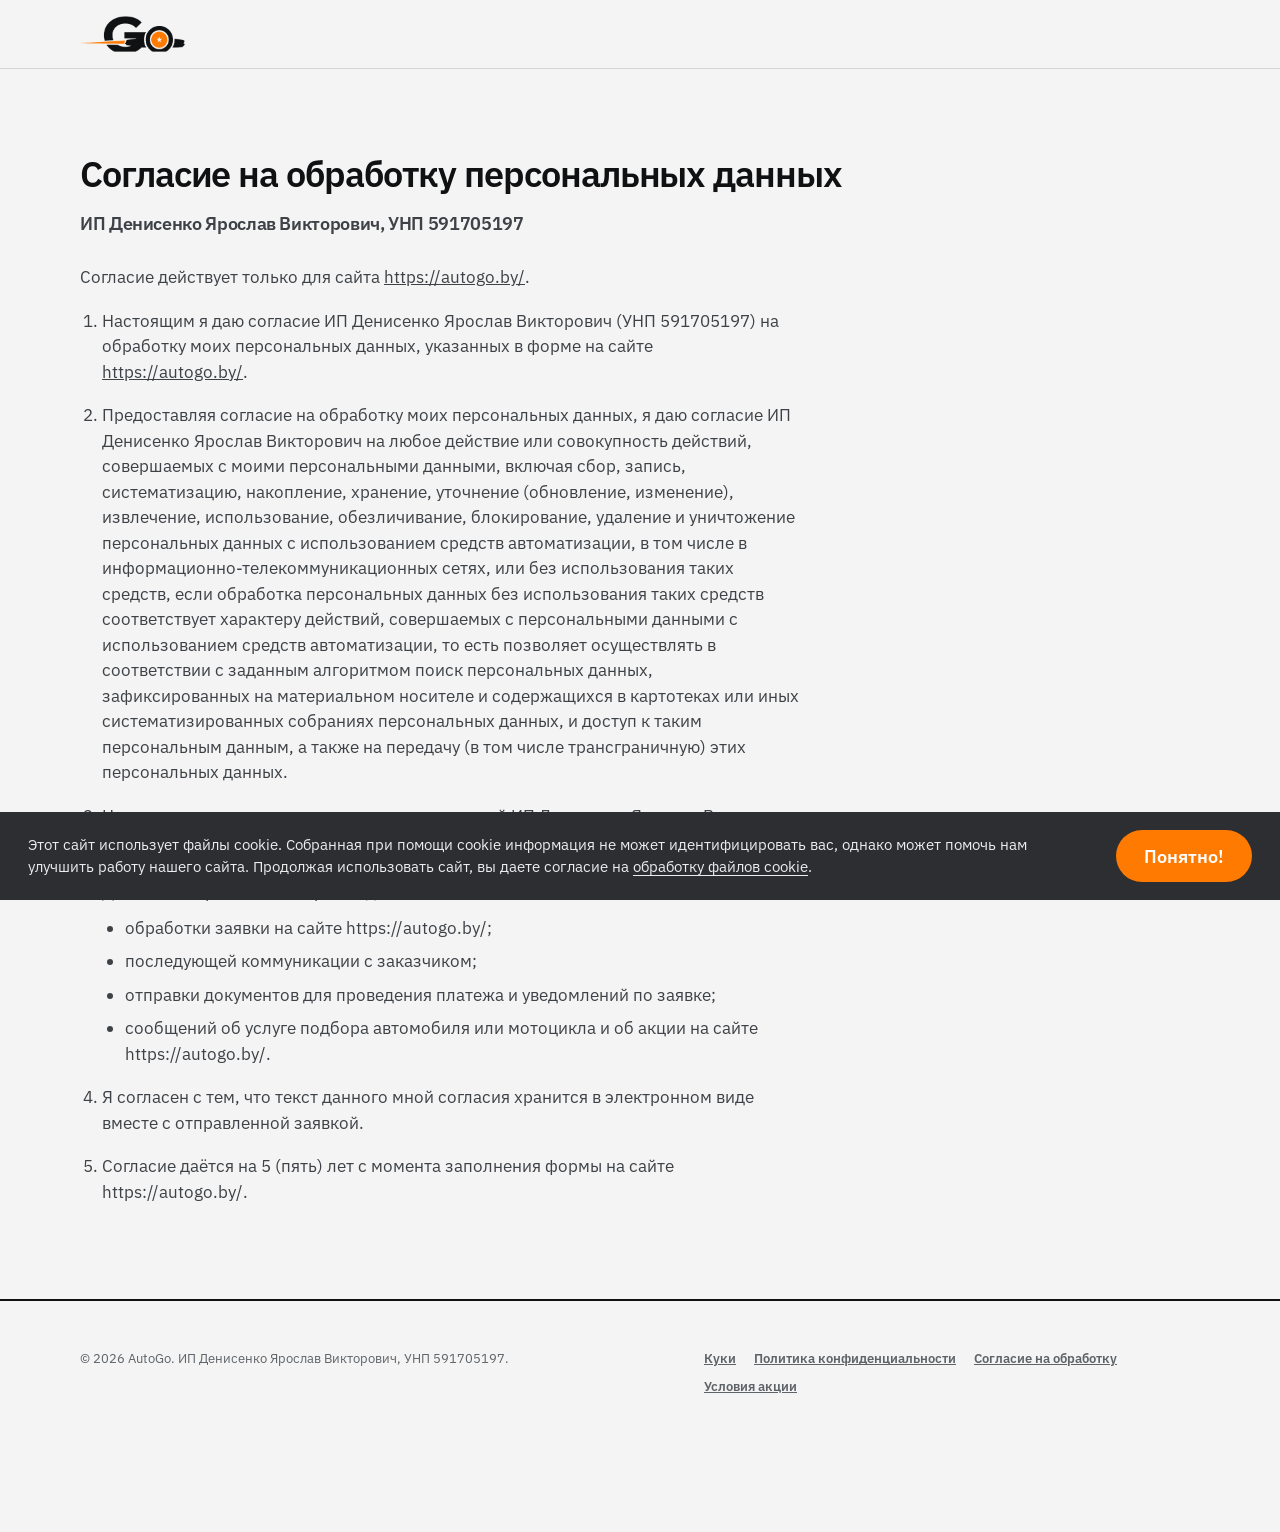
<file: consent/index.html>
<!DOCTYPE html>
<html lang="ru">
  <head>
    <meta charset="utf-8" />
    <meta name="viewport" content="width=device-width, initial-scale=1" />
    <title>Согласие на обработку персональных данных — AutoGo</title>
    <meta name="description" content="Согласие на обработку персональных данных на сайте autogo.by. ИП Денисенко Ярослав Викторович, УНП 591705197." />
    <meta name="robots" content="index, follow" />
    <meta name="theme-color" content="#101112" />
    <link rel="canonical" href="https://autogo.by/consent/" />
    <link rel="icon" href="../assets/favicon.png" type="image/png" sizes="128x128" />
    <link rel="icon" href="../assets/favicon-dark.png" type="image/png" sizes="128x128" media="(prefers-color-scheme: dark)" />
    <link rel="stylesheet" href="../css/tokens.css" />
    <link rel="stylesheet" href="../css/styles.css?v=18" />
  </head>
  <body>
    <a class="skip" href="#main">К содержанию</a>
    <header class="header">
      <div class="container header__inner">
        <a class="logo" href="../" aria-label="AutoGo">
          <img class="logo__img logo__img--ink" src="../assets/logo-mark.png" alt="" width="105" height="36" />
          <img class="logo__img logo__img--light" src="../assets/logo-mark-light.png" alt="" width="105" height="36" />
        </a>
      </div>
    </header>
    <main class="section" id="main">
      <div class="container page">
        <h1>Согласие на обработку персональных данных</h1>
        <p class="policy__who">ИП Денисенко Ярослав Викторович, УНП 591705197</p>
        <div class="policy">
          <p>Согласие действует только для сайта <a href="https://autogo.by/">https://autogo.by/</a>.</p>
          <ol>
            <li>
              <p>
                Настоящим я даю согласие ИП Денисенко Ярослав Викторович (УНП 591705197) на обработку
                моих персональных данных, указанных в форме на сайте
                <a href="https://autogo.by/">https://autogo.by/</a>.
              </p>
            </li>
            <li>
              <p>
                Предоставляя согласие на обработку моих персональных данных, я даю согласие ИП
                Денисенко Ярослав Викторович на любое действие или совокупность действий,
                совершаемых с моими персональными данными, включая сбор, запись, систематизацию,
                накопление, хранение, уточнение (обновление, изменение), извлечение, использование,
                обезличивание, блокирование, удаление и уничтожение персональных данных с
                использованием средств автоматизации, в том числе в
                информационно-телекоммуникационных сетях, или без использования таких средств, если
                обработка персональных данных без использования таких средств соответствует характеру
                действий, совершаемых с персональными данными с использованием средств автоматизации,
                то есть позволяет осуществлять в соответствии с заданным алгоритмом поиск
                персональных данных, зафиксированных на материальном носителе и содержащихся в
                картотеках или иных систематизированных собраниях персональных данных, и доступ к
                таким персональным данным, а также на передачу (в том числе трансграничную) этих
                персональных данных.
              </p>
            </li>
            <li>
              <p>
                Настоящим я подтверждаю, что переданные мной ИП Денисенко Ярослав Викторович
                персональные данные — имя и номер мобильного телефона, а также иные сведения,
                указанные в форме, — являются достоверными и могут обрабатываться ИП Денисенко
                Ярослав Викторович для:
              </p>
              <ul>
                <li>обработки заявки на сайте https://autogo.by/;</li>
                <li>последующей коммуникации с заказчиком;</li>
                <li>отправки документов для проведения платежа и уведомлений по заявке;</li>
                <li>сообщений об услуге подбора автомобиля или мотоцикла и об акции на сайте https://autogo.by/.</li>
              </ul>
            </li>
            <li>
              <p>Я согласен с тем, что текст данного мной согласия хранится в электронном виде вместе с отправленной заявкой.</p>
            </li>
            <li>
              <p>Согласие даётся на 5 (пять) лет с момента заполнения формы на сайте https://autogo.by/.</p>
            </li>
          </ol>
        </div>
      </div>
    </main>
    <footer class="footer">
      <div class="container">
        <div class="footer__legal">
          <p>© <span data-year>2026</span> AutoGo. ИП Денисенко Ярослав Викторович, УНП 591705197.</p>
          <p class="footer__links">
            <a href="../cookies/">Куки</a>
            <a href="../privacy/">Политика конфиденциальности</a>
            <a href="../consent/">Согласие на обработку</a>
            <a href="../promo/">Условия акции</a>
          </p>
        </div>
      </div>
    </footer>
    <div class="cookie" data-cookie hidden>
      <p>
        Этот сайт использует файлы cookie. Собранная при помощи cookie информация не может
        идентифицировать вас, однако может помочь нам улучшить работу нашего сайта. Продолжая
        использовать сайт, вы даете согласие на
        <a href="../cookies/">обработку файлов cookie</a>.
      </p>
      <button class="button" type="button" data-cookie-ok>Понятно!</button>
    </div>
    <script src="../js/config.js?v=5"></script>
    <script src="../js/main.js?v=12"></script>
  </body>
</html>
</file>
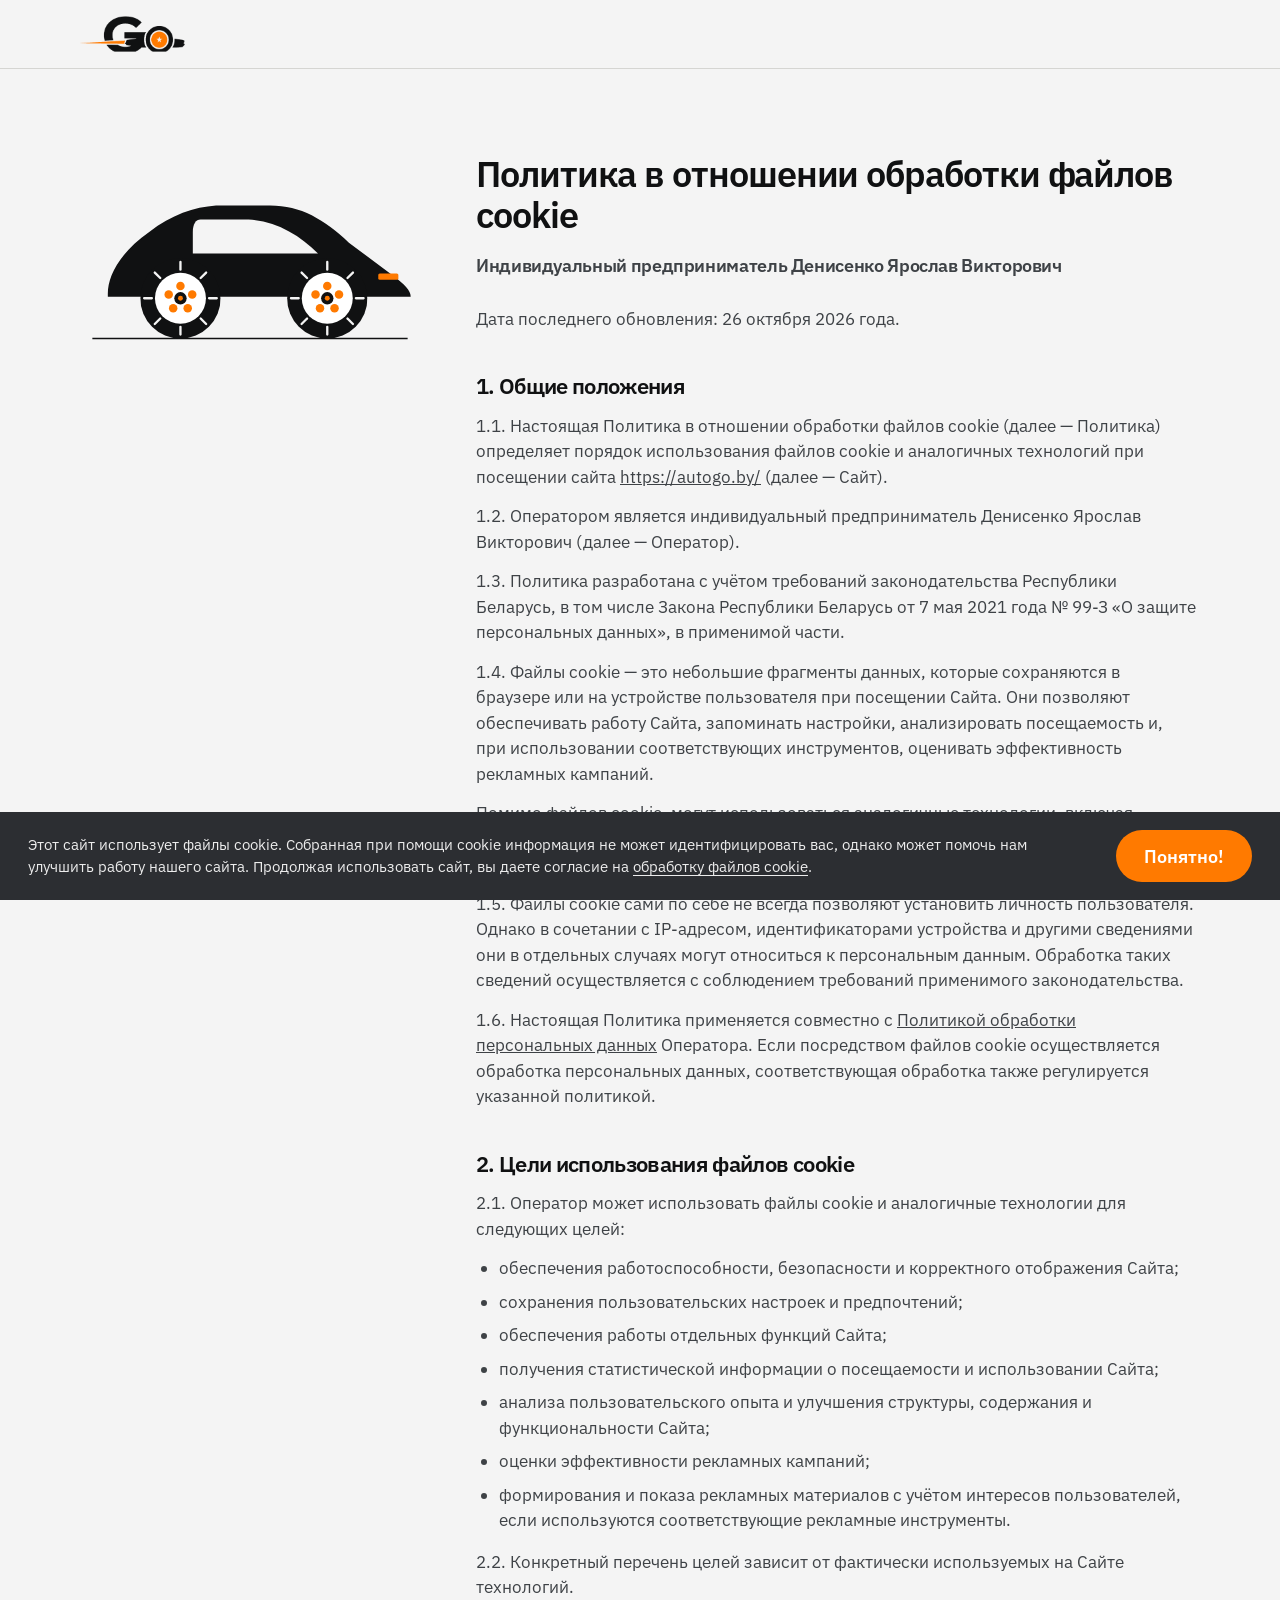
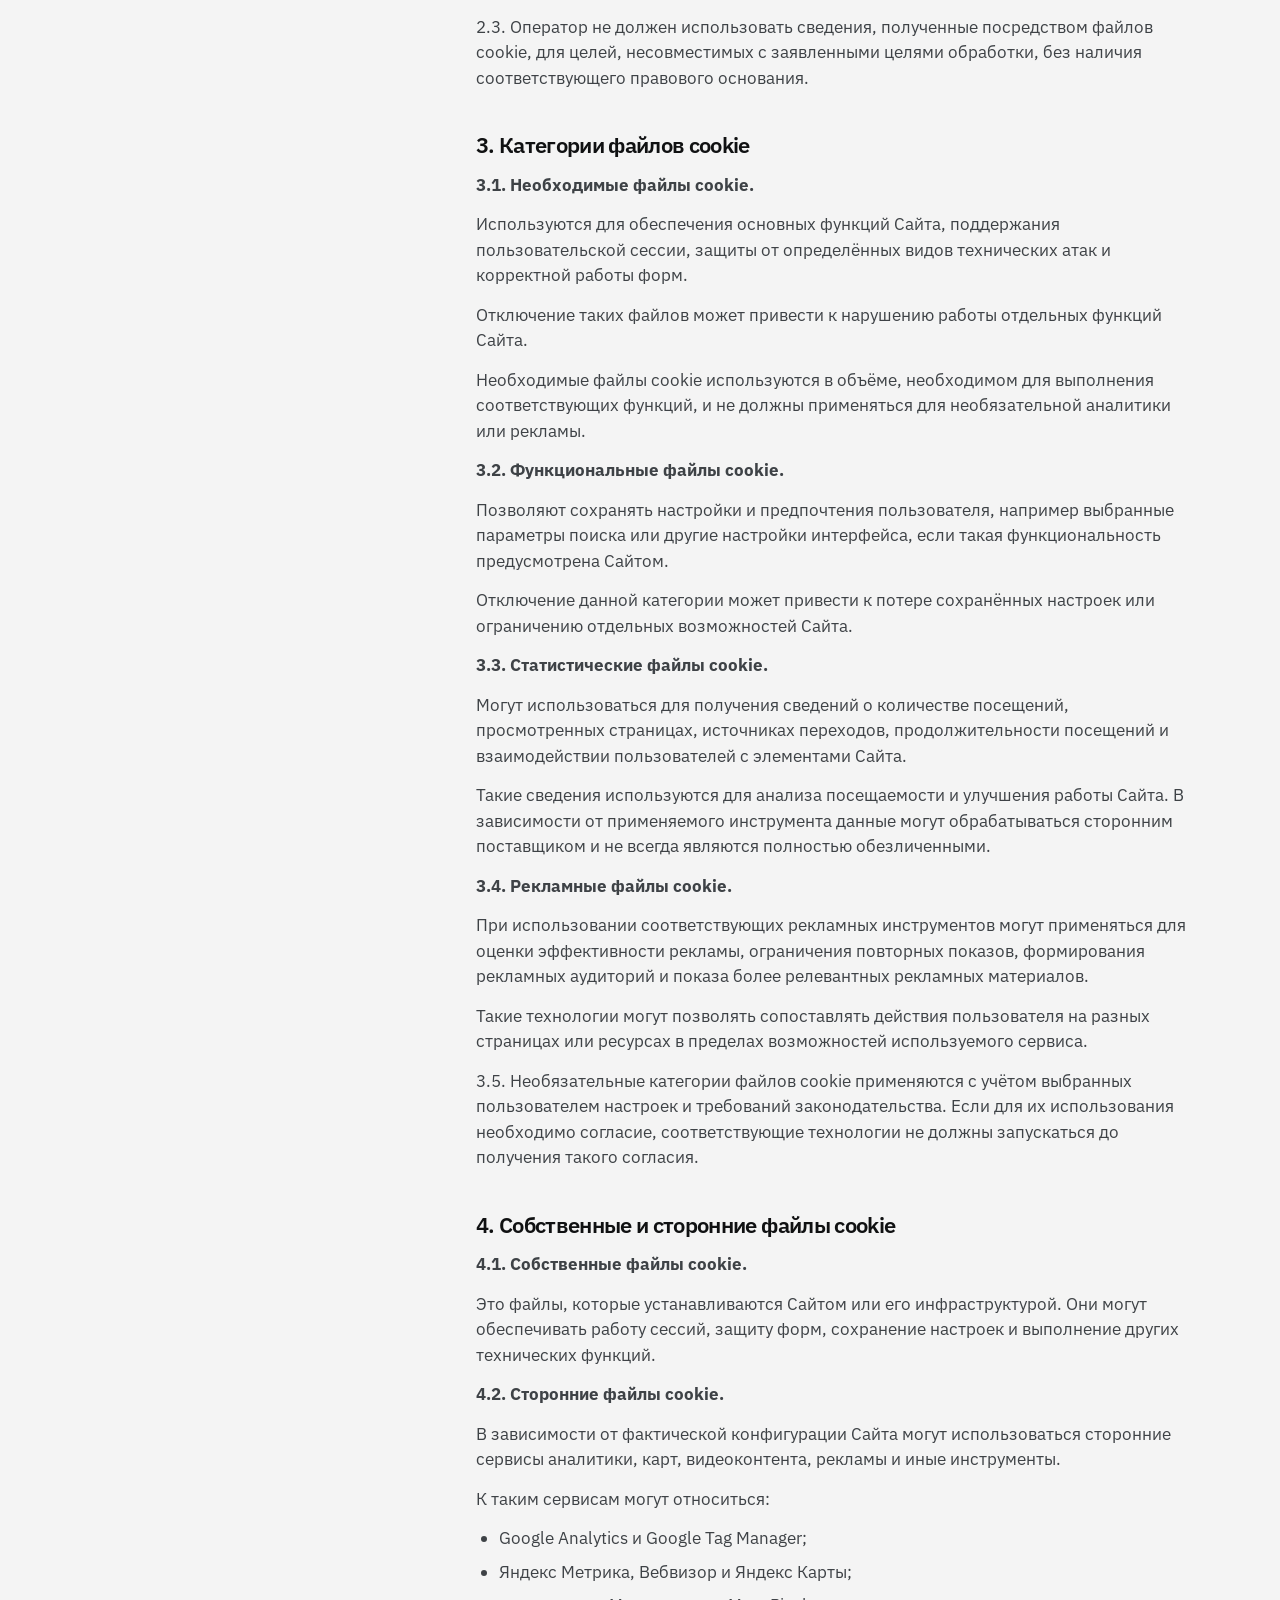
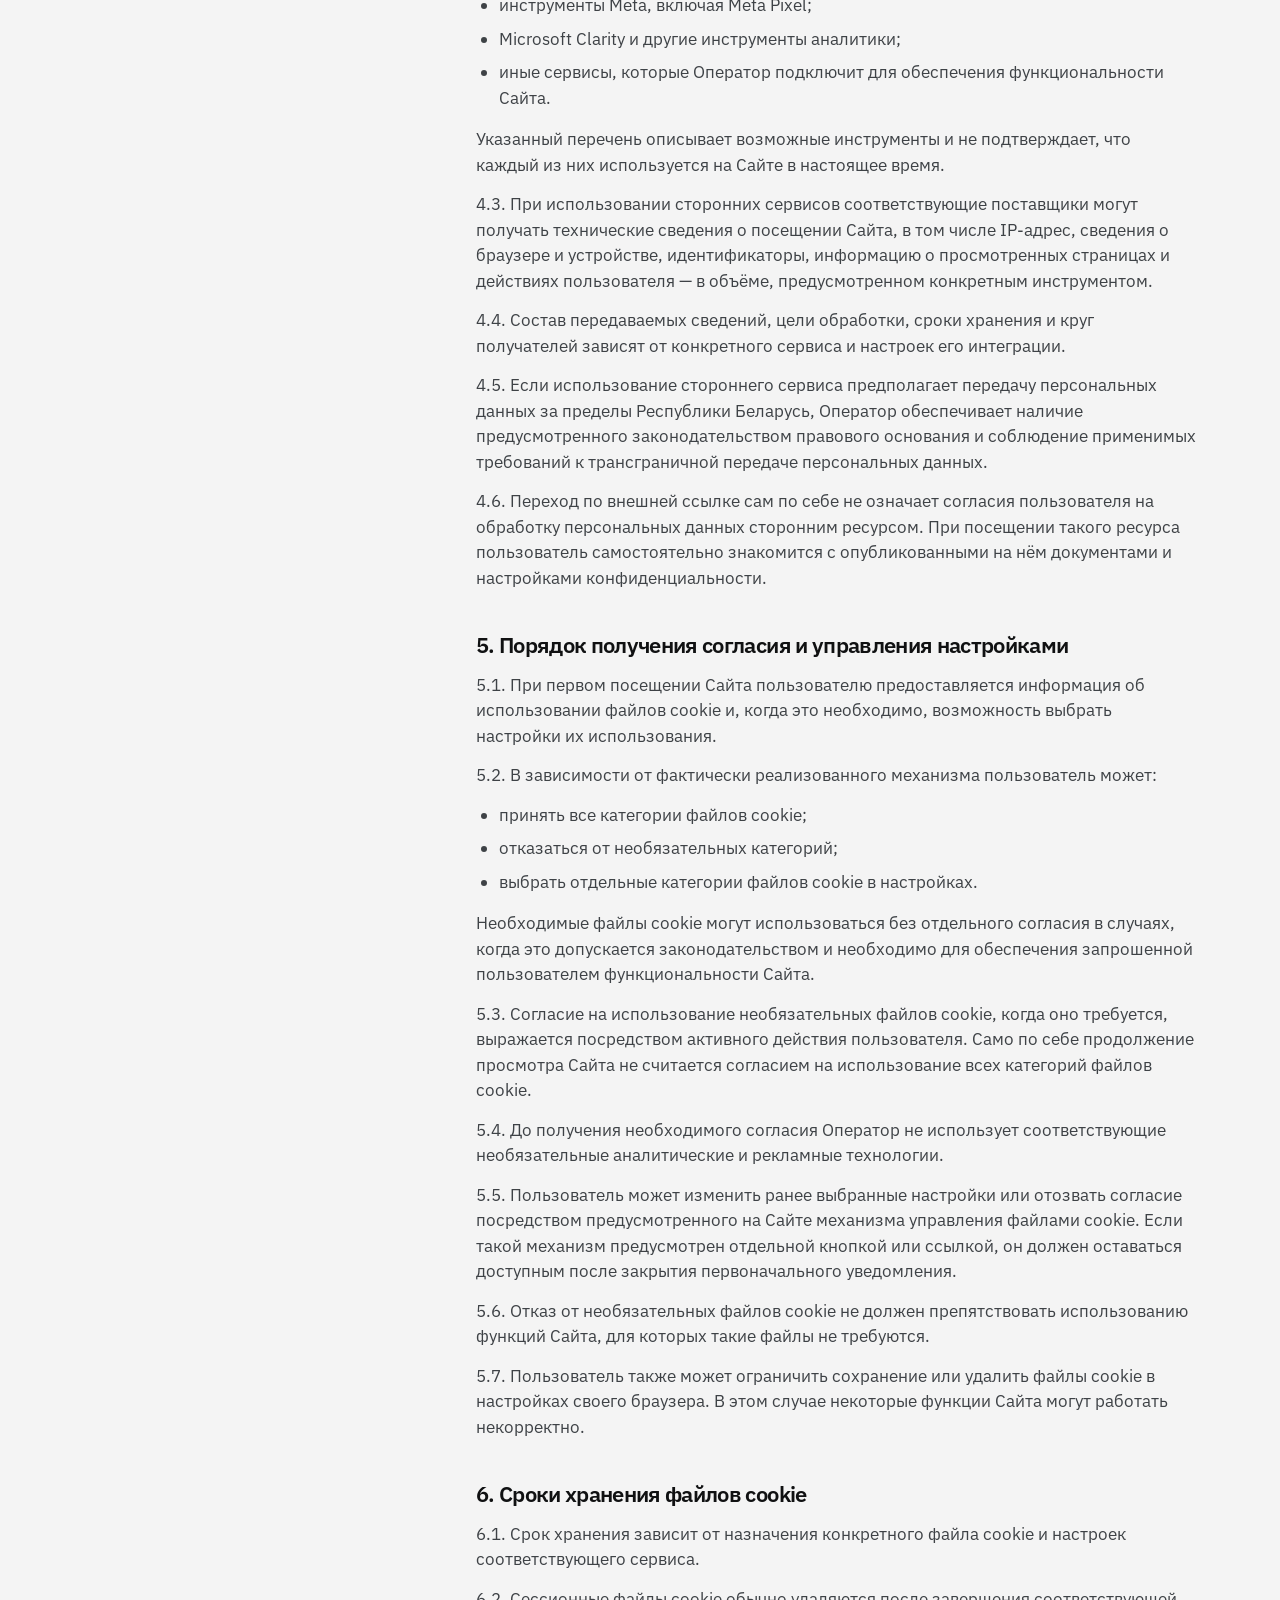
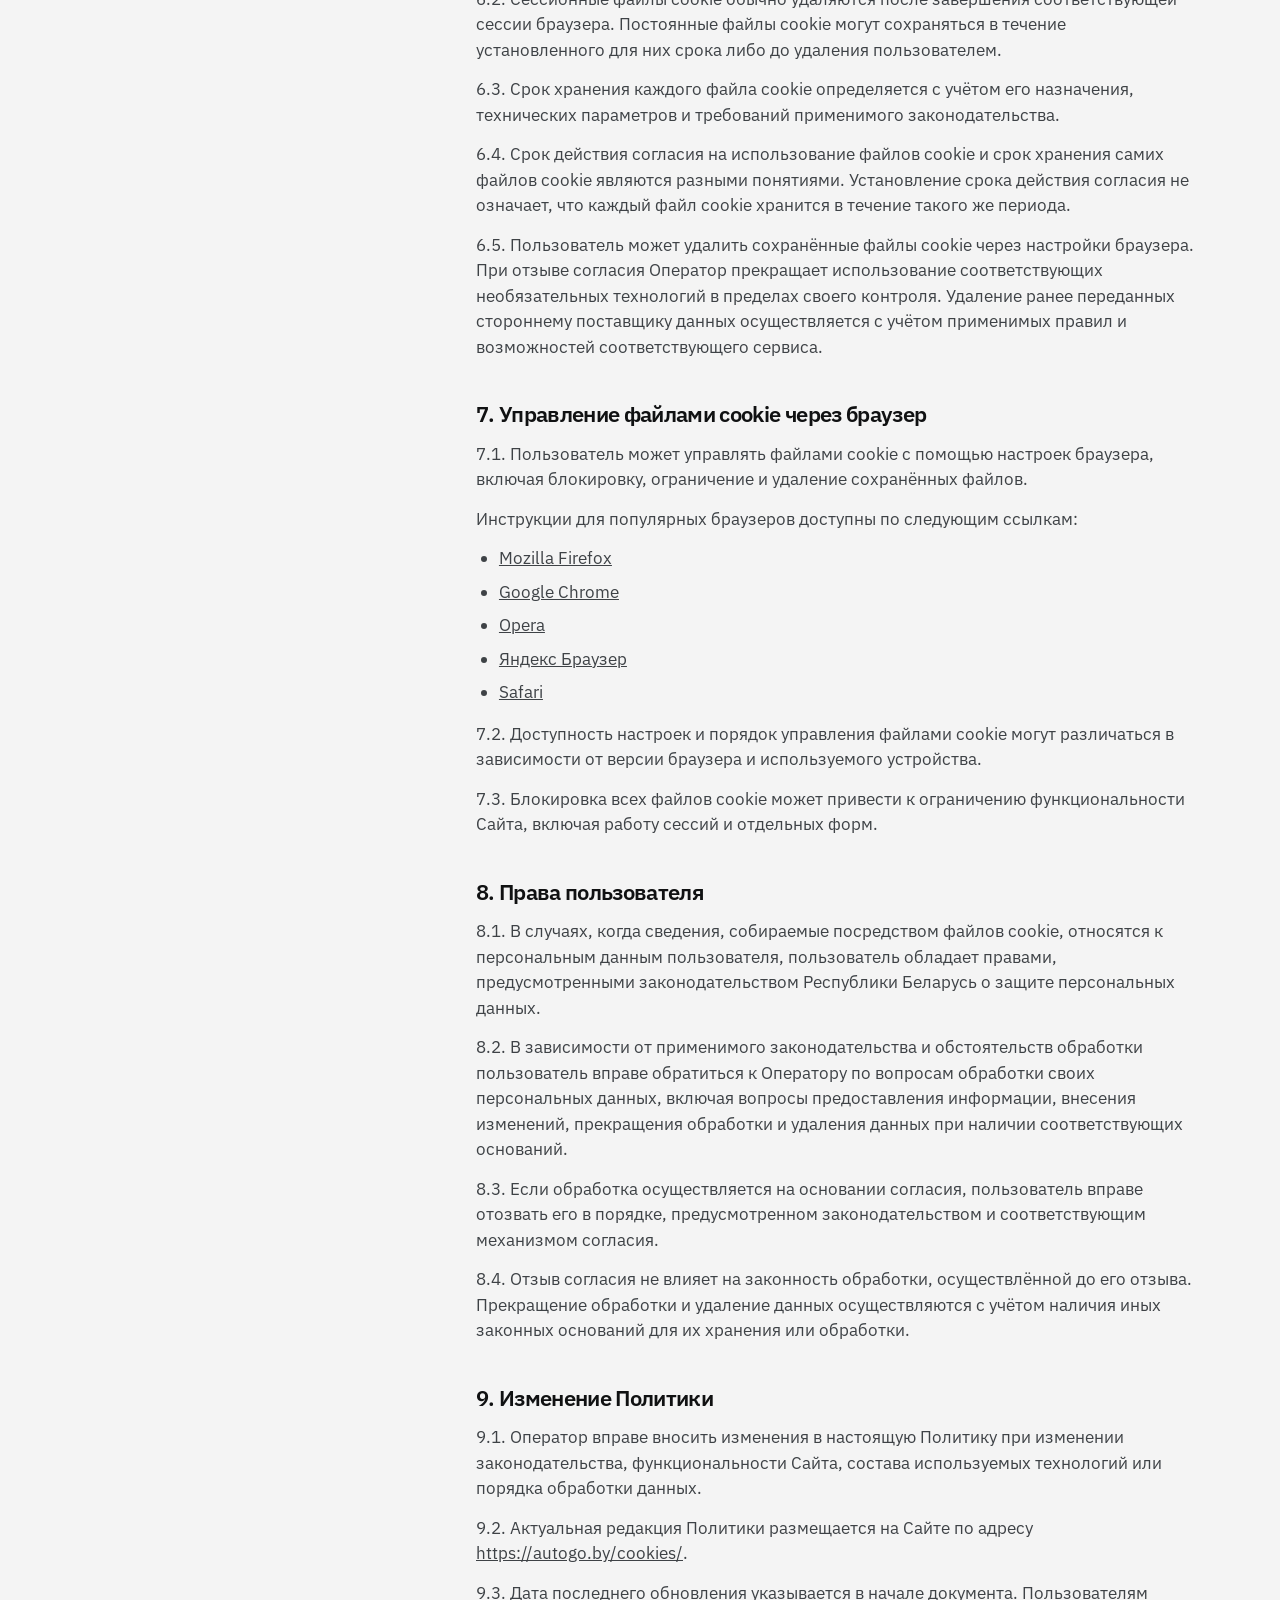
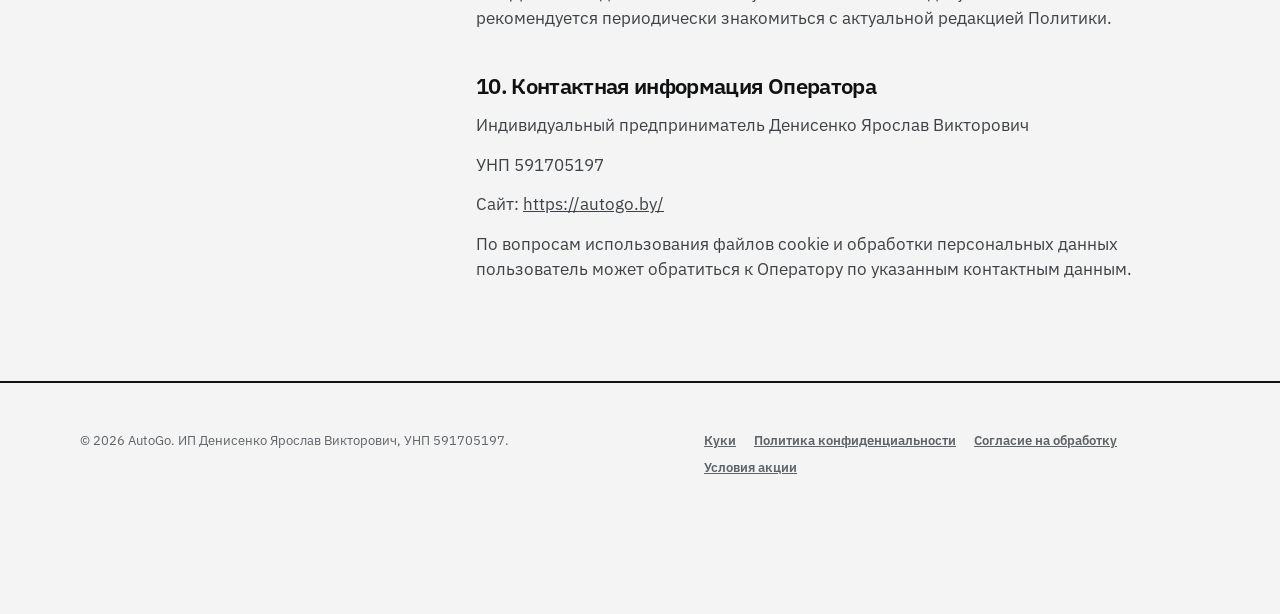
<file: cookies/index.html>
<!DOCTYPE html>
<html lang="ru">
  <head>
    <meta charset="utf-8" />
    <meta name="viewport" content="width=device-width, initial-scale=1" />
    <title>Политика cookie — AutoGo</title>
    <meta name="description" content="Политика в отношении обработки файлов cookie ИП Денисенко Ярослав Викторович, УНП 591705197." />
    <meta name="robots" content="index, follow" />
    <meta name="theme-color" content="#101112" />
    <link rel="canonical" href="https://autogo.by/cookies/" />
    <link rel="icon" href="../assets/favicon.png" type="image/png" sizes="128x128" />
    <link rel="icon" href="../assets/favicon-dark.png" type="image/png" sizes="128x128" media="(prefers-color-scheme: dark)" />
    <link rel="stylesheet" href="../css/tokens.css" />
    <link rel="stylesheet" href="../css/styles.css?v=24" />
  </head>
  <body>
    <a class="skip" href="#main">К содержанию</a>
    <header class="header">
      <div class="container header__inner">
        <a class="logo" href="../" aria-label="AutoGo">
          <img class="logo__img logo__img--ink" src="../assets/logo-mark.png" alt="" width="105" height="36" />
          <img class="logo__img logo__img--light" src="../assets/logo-mark-light.png" alt="" width="105" height="36" />
        </a>
      </div>
    </header>
    <main class="section" id="main">
      <div class="container page cookie-page">
        <svg class="cookie-page__mark" viewBox="0 0 440 260" aria-hidden="true">
          <path d="M16 240h408" stroke="#101112" stroke-width="2" />
          <path
            fill="#101112"
            d="M36 182c0-22 14-52 54-80 28-22 58-32 86-34h70c40 0 70 18 102 48l56 42c16 12 24 20 24 28H36z"
          />
          <path fill="#F4F4F4" d="M156 86h62c36 2 66 20 90 44H146v-28c0-10 4-16 10-16z" />
          <rect x="386" y="156" width="26" height="8" rx="2" fill="#FF7A00" />
          <symbol id="cookie-wheel" viewBox="-52 -52 104 104">
            <circle r="52" fill="#101112" />
            <g stroke="#F4F4F4" stroke-width="3" stroke-linecap="round">
              <path d="M0 -47v10" />
              <path d="M0 -47v10" transform="rotate(45)" />
              <path d="M0 -47v10" transform="rotate(90)" />
              <path d="M0 -47v10" transform="rotate(135)" />
              <path d="M0 -47v10" transform="rotate(180)" />
              <path d="M0 -47v10" transform="rotate(225)" />
              <path d="M0 -47v10" transform="rotate(270)" />
              <path d="M0 -47v10" transform="rotate(315)" />
            </g>
            <circle r="33" fill="#fff" />
            <g fill="#FF7A00">
              <circle cy="-16" r="5.5" />
              <circle cx="15.2" cy="-4.9" r="5.5" />
              <circle cx="9.4" cy="13" r="5.5" />
              <circle cx="-9.4" cy="13" r="5.5" />
              <circle cx="-15.2" cy="-4.9" r="5.5" />
            </g>
            <circle r="8" fill="#101112" />
            <circle r="3.2" fill="#FF7A00" />
          </symbol>
          <use href="#cookie-wheel" x="78" y="136" width="104" height="104" />
          <use href="#cookie-wheel" x="268" y="136" width="104" height="104" />
        </svg>
        <div>
          <h1>Политика в отношении обработки файлов cookie</h1>
          <p class="policy__who">Индивидуальный предприниматель Денисенко Ярослав Викторович</p>
          <div class="policy">
            <p>Дата последнего обновления: 26 октября 2026 года.</p>

            <h2>1. Общие положения</h2>
            <p>
              1.1. Настоящая Политика в отношении обработки файлов cookie (далее — Политика) определяет
              порядок использования файлов cookie и аналогичных технологий при посещении сайта
              <a href="https://autogo.by/">https://autogo.by/</a> (далее — Сайт).
            </p>
            <p>
              1.2. Оператором является индивидуальный предприниматель Денисенко Ярослав Викторович
              (далее — Оператор).
            </p>
            <p>
              1.3. Политика разработана с учётом требований законодательства Республики Беларусь, в том
              числе Закона Республики Беларусь от 7 мая 2021 года № 99-З «О защите персональных данных»,
              в применимой части.
            </p>
            <p>
              1.4. Файлы cookie — это небольшие фрагменты данных, которые сохраняются в браузере или на
              устройстве пользователя при посещении Сайта. Они позволяют обеспечивать работу Сайта,
              запоминать настройки, анализировать посещаемость и, при использовании соответствующих
              инструментов, оценивать эффективность рекламных кампаний.
            </p>
            <p>
              Помимо файлов cookie, могут использоваться аналогичные технологии, включая пиксели,
              локальное хранилище браузера и идентификаторы, если они предусмотрены функциональностью
              Сайта.
            </p>
            <p>
              1.5. Файлы cookie сами по себе не всегда позволяют установить личность пользователя.
              Однако в сочетании с IP-адресом, идентификаторами устройства и другими сведениями они в
              отдельных случаях могут относиться к персональным данным. Обработка таких сведений
              осуществляется с соблюдением требований применимого законодательства.
            </p>
            <p>
              1.6. Настоящая Политика применяется совместно с
              <a href="../privacy/">Политикой обработки персональных данных</a> Оператора. Если
              посредством файлов cookie осуществляется обработка персональных данных, соответствующая
              обработка также регулируется указанной политикой.
            </p>

            <h2>2. Цели использования файлов cookie</h2>
            <p>2.1. Оператор может использовать файлы cookie и аналогичные технологии для следующих целей:</p>
            <ul>
              <li>обеспечения работоспособности, безопасности и корректного отображения Сайта;</li>
              <li>сохранения пользовательских настроек и предпочтений;</li>
              <li>обеспечения работы отдельных функций Сайта;</li>
              <li>получения статистической информации о посещаемости и использовании Сайта;</li>
              <li>анализа пользовательского опыта и улучшения структуры, содержания и функциональности Сайта;</li>
              <li>оценки эффективности рекламных кампаний;</li>
              <li>
                формирования и показа рекламных материалов с учётом интересов пользователей, если
                используются соответствующие рекламные инструменты.
              </li>
            </ul>
            <p>2.2. Конкретный перечень целей зависит от фактически используемых на Сайте технологий.</p>
            <p>
              2.3. Оператор не должен использовать сведения, полученные посредством файлов cookie, для
              целей, несовместимых с заявленными целями обработки, без наличия соответствующего
              правового основания.
            </p>

            <h2>3. Категории файлов cookie</h2>
            <p><strong>3.1. Необходимые файлы cookie.</strong></p>
            <p>
              Используются для обеспечения основных функций Сайта, поддержания пользовательской сессии,
              защиты от определённых видов технических атак и корректной работы форм.
            </p>
            <p>Отключение таких файлов может привести к нарушению работы отдельных функций Сайта.</p>
            <p>
              Необходимые файлы cookie используются в объёме, необходимом для выполнения соответствующих
              функций, и не должны применяться для необязательной аналитики или рекламы.
            </p>
            <p><strong>3.2. Функциональные файлы cookie.</strong></p>
            <p>
              Позволяют сохранять настройки и предпочтения пользователя, например выбранные параметры
              поиска или другие настройки интерфейса, если такая функциональность предусмотрена Сайтом.
            </p>
            <p>
              Отключение данной категории может привести к потере сохранённых настроек или ограничению
              отдельных возможностей Сайта.
            </p>
            <p><strong>3.3. Статистические файлы cookie.</strong></p>
            <p>
              Могут использоваться для получения сведений о количестве посещений, просмотренных
              страницах, источниках переходов, продолжительности посещений и взаимодействии пользователей
              с элементами Сайта.
            </p>
            <p>
              Такие сведения используются для анализа посещаемости и улучшения работы Сайта. В
              зависимости от применяемого инструмента данные могут обрабатываться сторонним поставщиком
              и не всегда являются полностью обезличенными.
            </p>
            <p><strong>3.4. Рекламные файлы cookie.</strong></p>
            <p>
              При использовании соответствующих рекламных инструментов могут применяться для оценки
              эффективности рекламы, ограничения повторных показов, формирования рекламных аудиторий и
              показа более релевантных рекламных материалов.
            </p>
            <p>
              Такие технологии могут позволять сопоставлять действия пользователя на разных страницах
              или ресурсах в пределах возможностей используемого сервиса.
            </p>
            <p>
              3.5. Необязательные категории файлов cookie применяются с учётом выбранных пользователем
              настроек и требований законодательства. Если для их использования необходимо согласие,
              соответствующие технологии не должны запускаться до получения такого согласия.
            </p>

            <h2>4. Собственные и сторонние файлы cookie</h2>
            <p><strong>4.1. Собственные файлы cookie.</strong></p>
            <p>
              Это файлы, которые устанавливаются Сайтом или его инфраструктурой. Они могут обеспечивать
              работу сессий, защиту форм, сохранение настроек и выполнение других технических функций.
            </p>
            <p><strong>4.2. Сторонние файлы cookie.</strong></p>
            <p>
              В зависимости от фактической конфигурации Сайта могут использоваться сторонние сервисы
              аналитики, карт, видеоконтента, рекламы и иные инструменты.
            </p>
            <p>К таким сервисам могут относиться:</p>
            <ul>
              <li>Google Analytics и Google Tag Manager;</li>
              <li>Яндекс Метрика, Вебвизор и Яндекс Карты;</li>
              <li>инструменты Meta, включая Meta Pixel;</li>
              <li>Microsoft Clarity и другие инструменты аналитики;</li>
              <li>иные сервисы, которые Оператор подключит для обеспечения функциональности Сайта.</li>
            </ul>
            <p>
              Указанный перечень описывает возможные инструменты и не подтверждает, что каждый из них
              используется на Сайте в настоящее время.
            </p>
            <p>
              4.3. При использовании сторонних сервисов соответствующие поставщики могут получать
              технические сведения о посещении Сайта, в том числе IP-адрес, сведения о браузере и
              устройстве, идентификаторы, информацию о просмотренных страницах и действиях пользователя
              — в объёме, предусмотренном конкретным инструментом.
            </p>
            <p>
              4.4. Состав передаваемых сведений, цели обработки, сроки хранения и круг получателей
              зависят от конкретного сервиса и настроек его интеграции.
            </p>
            <p>
              4.5. Если использование стороннего сервиса предполагает передачу персональных данных за
              пределы Республики Беларусь, Оператор обеспечивает наличие предусмотренного
              законодательством правового основания и соблюдение применимых требований к трансграничной
              передаче персональных данных.
            </p>
            <p>
              4.6. Переход по внешней ссылке сам по себе не означает согласия пользователя на обработку
              персональных данных сторонним ресурсом. При посещении такого ресурса пользователь
              самостоятельно знакомится с опубликованными на нём документами и настройками
              конфиденциальности.
            </p>

            <h2>5. Порядок получения согласия и управления настройками</h2>
            <p>
              5.1. При первом посещении Сайта пользователю предоставляется информация об использовании
              файлов cookie и, когда это необходимо, возможность выбрать настройки их использования.
            </p>
            <p>5.2. В зависимости от фактически реализованного механизма пользователь может:</p>
            <ul>
              <li>принять все категории файлов cookie;</li>
              <li>отказаться от необязательных категорий;</li>
              <li>выбрать отдельные категории файлов cookie в настройках.</li>
            </ul>
            <p>
              Необходимые файлы cookie могут использоваться без отдельного согласия в случаях, когда это
              допускается законодательством и необходимо для обеспечения запрошенной пользователем
              функциональности Сайта.
            </p>
            <p>
              5.3. Согласие на использование необязательных файлов cookie, когда оно требуется,
              выражается посредством активного действия пользователя. Само по себе продолжение просмотра
              Сайта не считается согласием на использование всех категорий файлов cookie.
            </p>
            <p>
              5.4. До получения необходимого согласия Оператор не использует соответствующие
              необязательные аналитические и рекламные технологии.
            </p>
            <p>
              5.5. Пользователь может изменить ранее выбранные настройки или отозвать согласие
              посредством предусмотренного на Сайте механизма управления файлами cookie. Если такой
              механизм предусмотрен отдельной кнопкой или ссылкой, он должен оставаться доступным после
              закрытия первоначального уведомления.
            </p>
            <p>
              5.6. Отказ от необязательных файлов cookie не должен препятствовать использованию функций
              Сайта, для которых такие файлы не требуются.
            </p>
            <p>
              5.7. Пользователь также может ограничить сохранение или удалить файлы cookie в настройках
              своего браузера. В этом случае некоторые функции Сайта могут работать некорректно.
            </p>

            <h2>6. Сроки хранения файлов cookie</h2>
            <p>6.1. Срок хранения зависит от назначения конкретного файла cookie и настроек соответствующего сервиса.</p>
            <p>
              6.2. Сессионные файлы cookie обычно удаляются после завершения соответствующей сессии
              браузера. Постоянные файлы cookie могут сохраняться в течение установленного для них срока
              либо до удаления пользователем.
            </p>
            <p>
              6.3. Срок хранения каждого файла cookie определяется с учётом его назначения, технических
              параметров и требований применимого законодательства.
            </p>
            <p>
              6.4. Срок действия согласия на использование файлов cookie и срок хранения самих файлов
              cookie являются разными понятиями. Установление срока действия согласия не означает, что
              каждый файл cookie хранится в течение такого же периода.
            </p>
            <p>
              6.5. Пользователь может удалить сохранённые файлы cookie через настройки браузера. При
              отзыве согласия Оператор прекращает использование соответствующих необязательных
              технологий в пределах своего контроля. Удаление ранее переданных стороннему поставщику
              данных осуществляется с учётом применимых правил и возможностей соответствующего сервиса.
            </p>

            <h2>7. Управление файлами cookie через браузер</h2>
            <p>
              7.1. Пользователь может управлять файлами cookie с помощью настроек браузера, включая
              блокировку, ограничение и удаление сохранённых файлов.
            </p>
            <p>Инструкции для популярных браузеров доступны по следующим ссылкам:</p>
            <ul>
              <li><a href="https://support.mozilla.org/ru/kb/kuki-informaciya-kotoruyu-veb-sajty-hranyat-na-vas">Mozilla Firefox</a></li>
              <li><a href="https://support.google.com/chrome/answer/95647?hl=ru">Google Chrome</a></li>
              <li><a href="https://help.opera.com/ru/latest/web-preferences/">Opera</a></li>
              <li><a href="https://yandex.ru/support/browser/personal-data-protection/cookies.html">Яндекс Браузер</a></li>
              <li><a href="https://support.apple.com/ru-ru/guide/safari/sfri11471/mac">Safari</a></li>
            </ul>
            <p>
              7.2. Доступность настроек и порядок управления файлами cookie могут различаться в
              зависимости от версии браузера и используемого устройства.
            </p>
            <p>
              7.3. Блокировка всех файлов cookie может привести к ограничению функциональности Сайта,
              включая работу сессий и отдельных форм.
            </p>

            <h2>8. Права пользователя</h2>
            <p>
              8.1. В случаях, когда сведения, собираемые посредством файлов cookie, относятся к
              персональным данным пользователя, пользователь обладает правами, предусмотренными
              законодательством Республики Беларусь о защите персональных данных.
            </p>
            <p>
              8.2. В зависимости от применимого законодательства и обстоятельств обработки пользователь
              вправе обратиться к Оператору по вопросам обработки своих персональных данных, включая
              вопросы предоставления информации, внесения изменений, прекращения обработки и удаления
              данных при наличии соответствующих оснований.
            </p>
            <p>
              8.3. Если обработка осуществляется на основании согласия, пользователь вправе отозвать его
              в порядке, предусмотренном законодательством и соответствующим механизмом согласия.
            </p>
            <p>
              8.4. Отзыв согласия не влияет на законность обработки, осуществлённой до его отзыва.
              Прекращение обработки и удаление данных осуществляются с учётом наличия иных законных
              оснований для их хранения или обработки.
            </p>

            <h2>9. Изменение Политики</h2>
            <p>
              9.1. Оператор вправе вносить изменения в настоящую Политику при изменении
              законодательства, функциональности Сайта, состава используемых технологий или порядка
              обработки данных.
            </p>
            <p>9.2. Актуальная редакция Политики размещается на Сайте по адресу <a href="https://autogo.by/cookies/">https://autogo.by/cookies/</a>.</p>
            <p>
              9.3. Дата последнего обновления указывается в начале документа. Пользователям рекомендуется
              периодически знакомиться с актуальной редакцией Политики.
            </p>

            <h2>10. Контактная информация Оператора</h2>
            <p>Индивидуальный предприниматель Денисенко Ярослав Викторович</p>
            <p>УНП 591705197</p>
            <p>Сайт: <a href="https://autogo.by/">https://autogo.by/</a></p>
            <p>
              По вопросам использования файлов cookie и обработки персональных данных пользователь может
              обратиться к Оператору по указанным контактным данным.
            </p>
          </div>
        </div>
      </div>
    </main>
    <footer class="footer">
      <div class="container">
        <div class="footer__legal">
          <p>© <span data-year>2026</span> AutoGo. ИП Денисенко Ярослав Викторович, УНП 591705197.</p>
          <p class="footer__links">
            <a href="../cookies/">Куки</a>
            <a href="../privacy/">Политика конфиденциальности</a>
            <a href="../consent/">Согласие на обработку</a>
            <a href="../promo/">Условия акции</a>
          </p>
        </div>
      </div>
    </footer>
    <div class="cookie" data-cookie hidden>
      <p>
        Этот сайт использует файлы cookie. Собранная при помощи cookie информация не может
        идентифицировать вас, однако может помочь нам улучшить работу нашего сайта. Продолжая
        использовать сайт, вы даете согласие на
        <a href="../cookies/">обработку файлов cookie</a>.
      </p>
      <button class="button" type="button" data-cookie-ok>Понятно!</button>
    </div>
    <script src="../js/config.js?v=5"></script>
    <script src="../js/main.js?v=12"></script>
  </body>
</html>
</file>
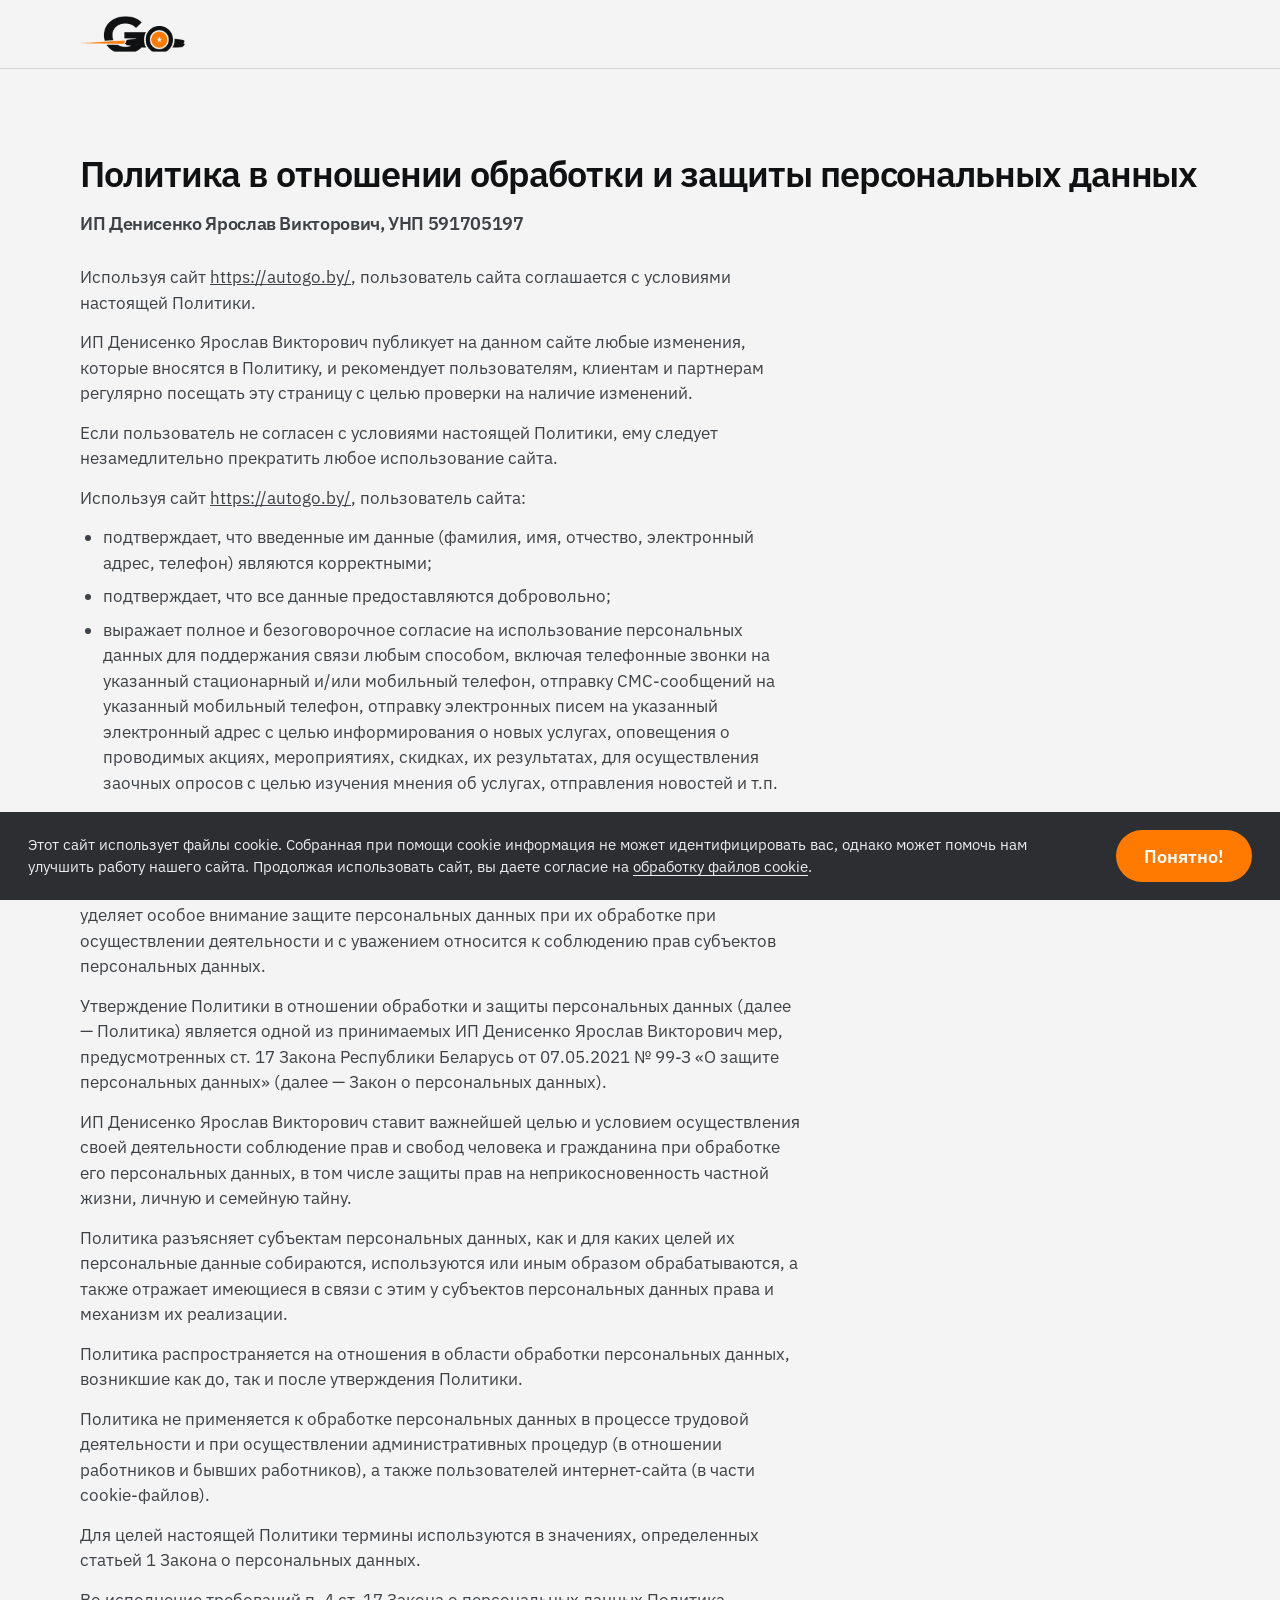
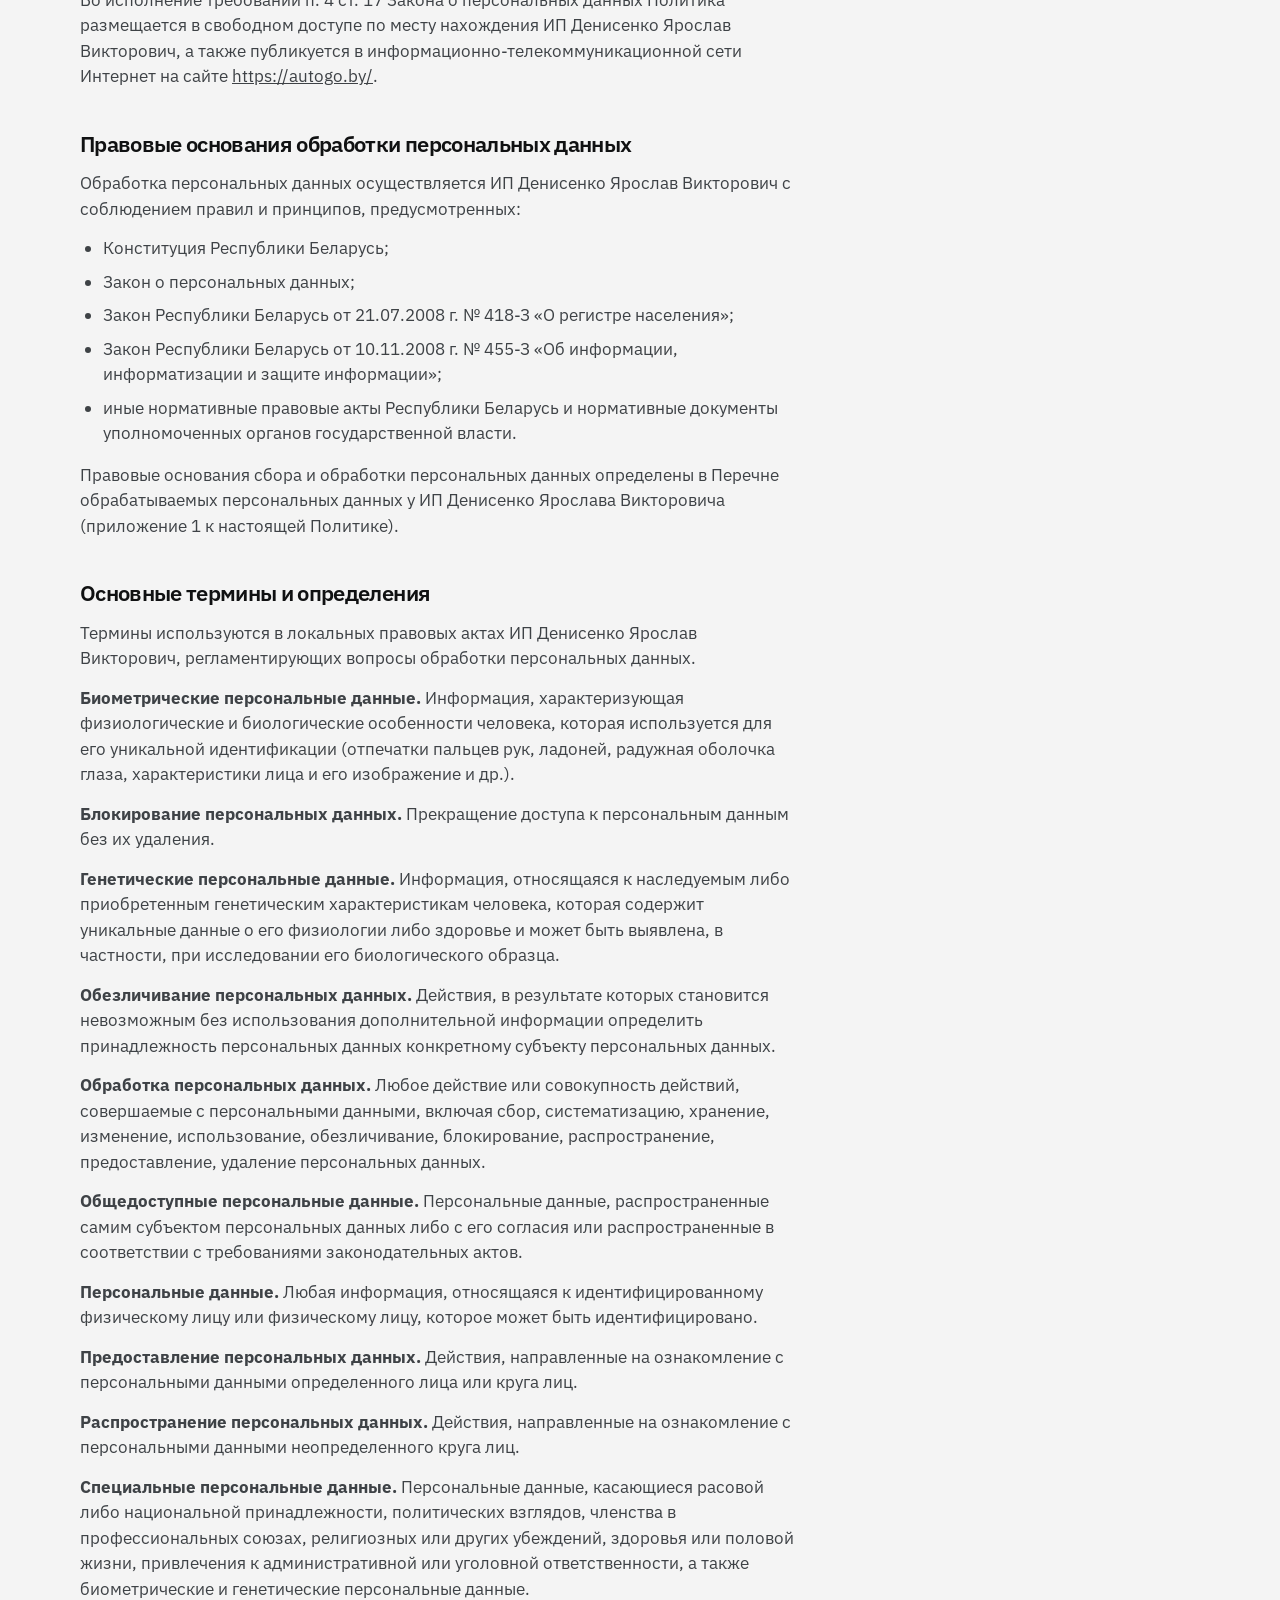
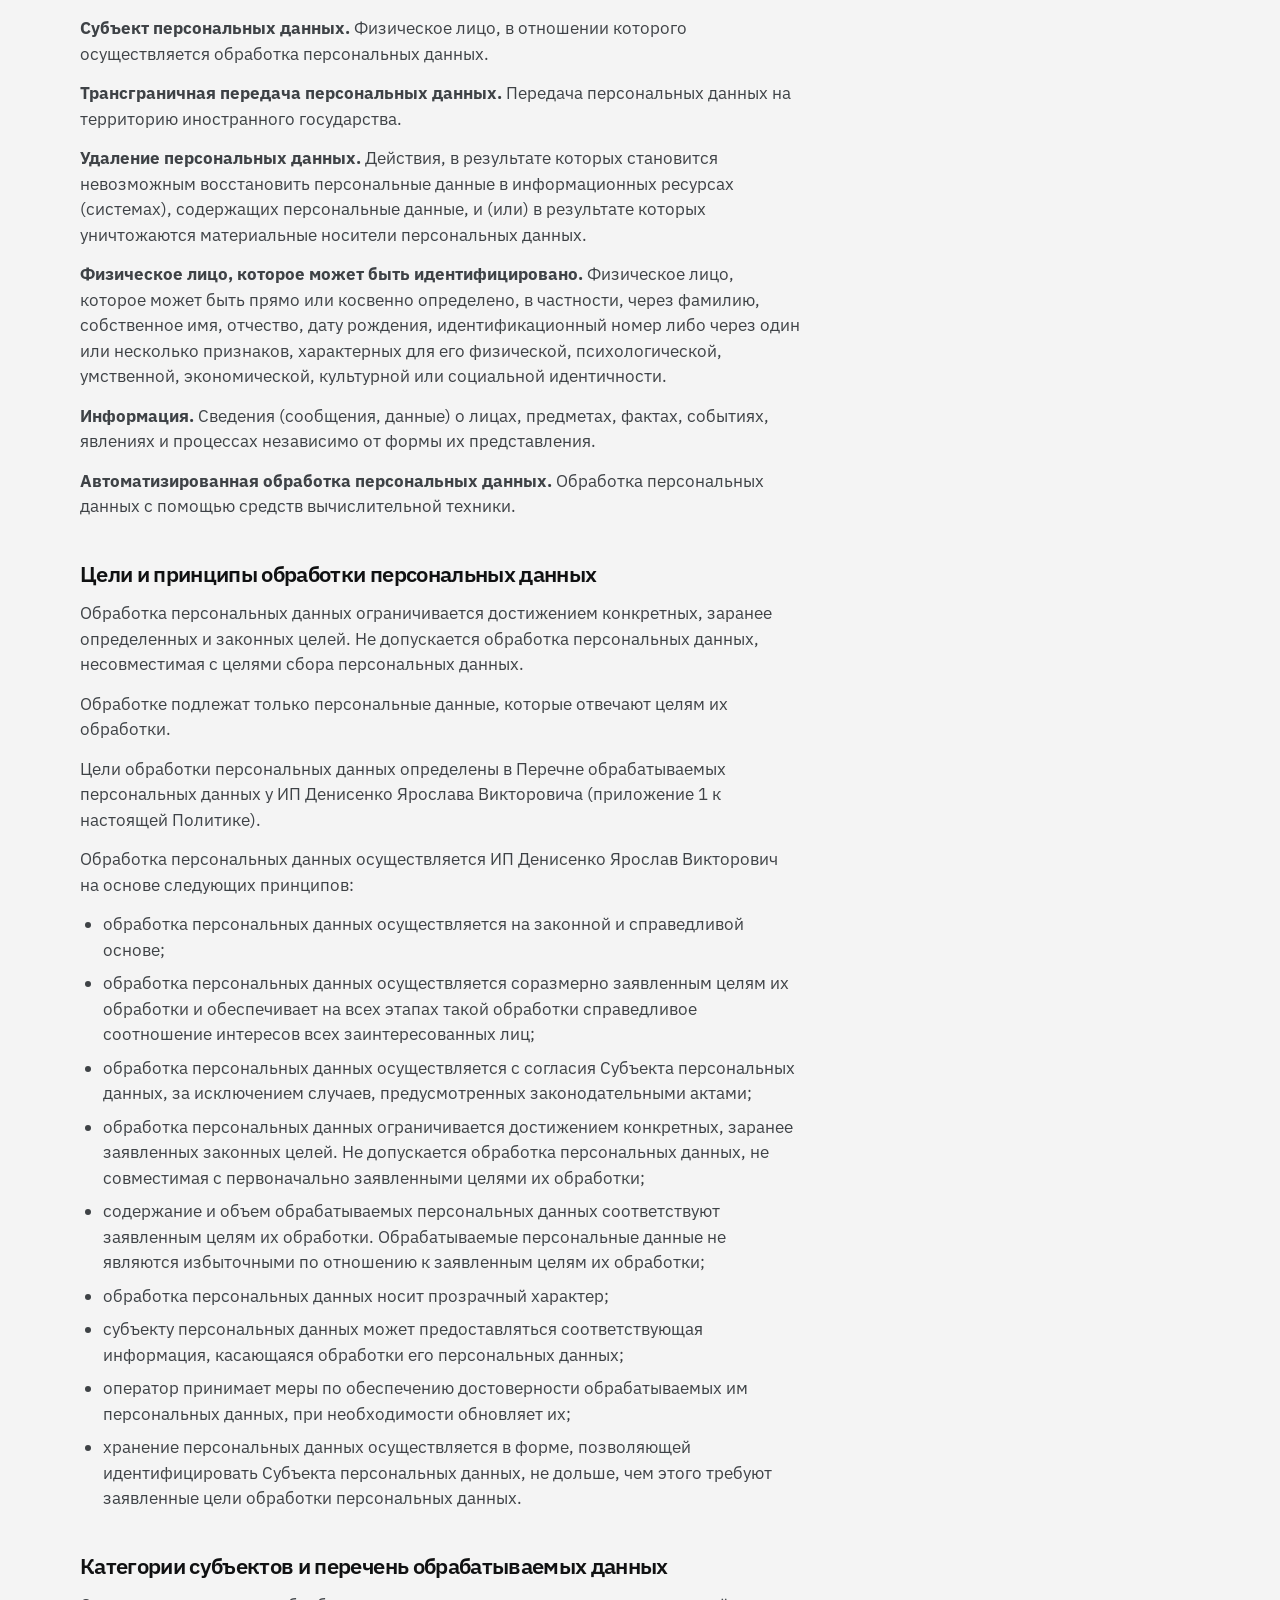
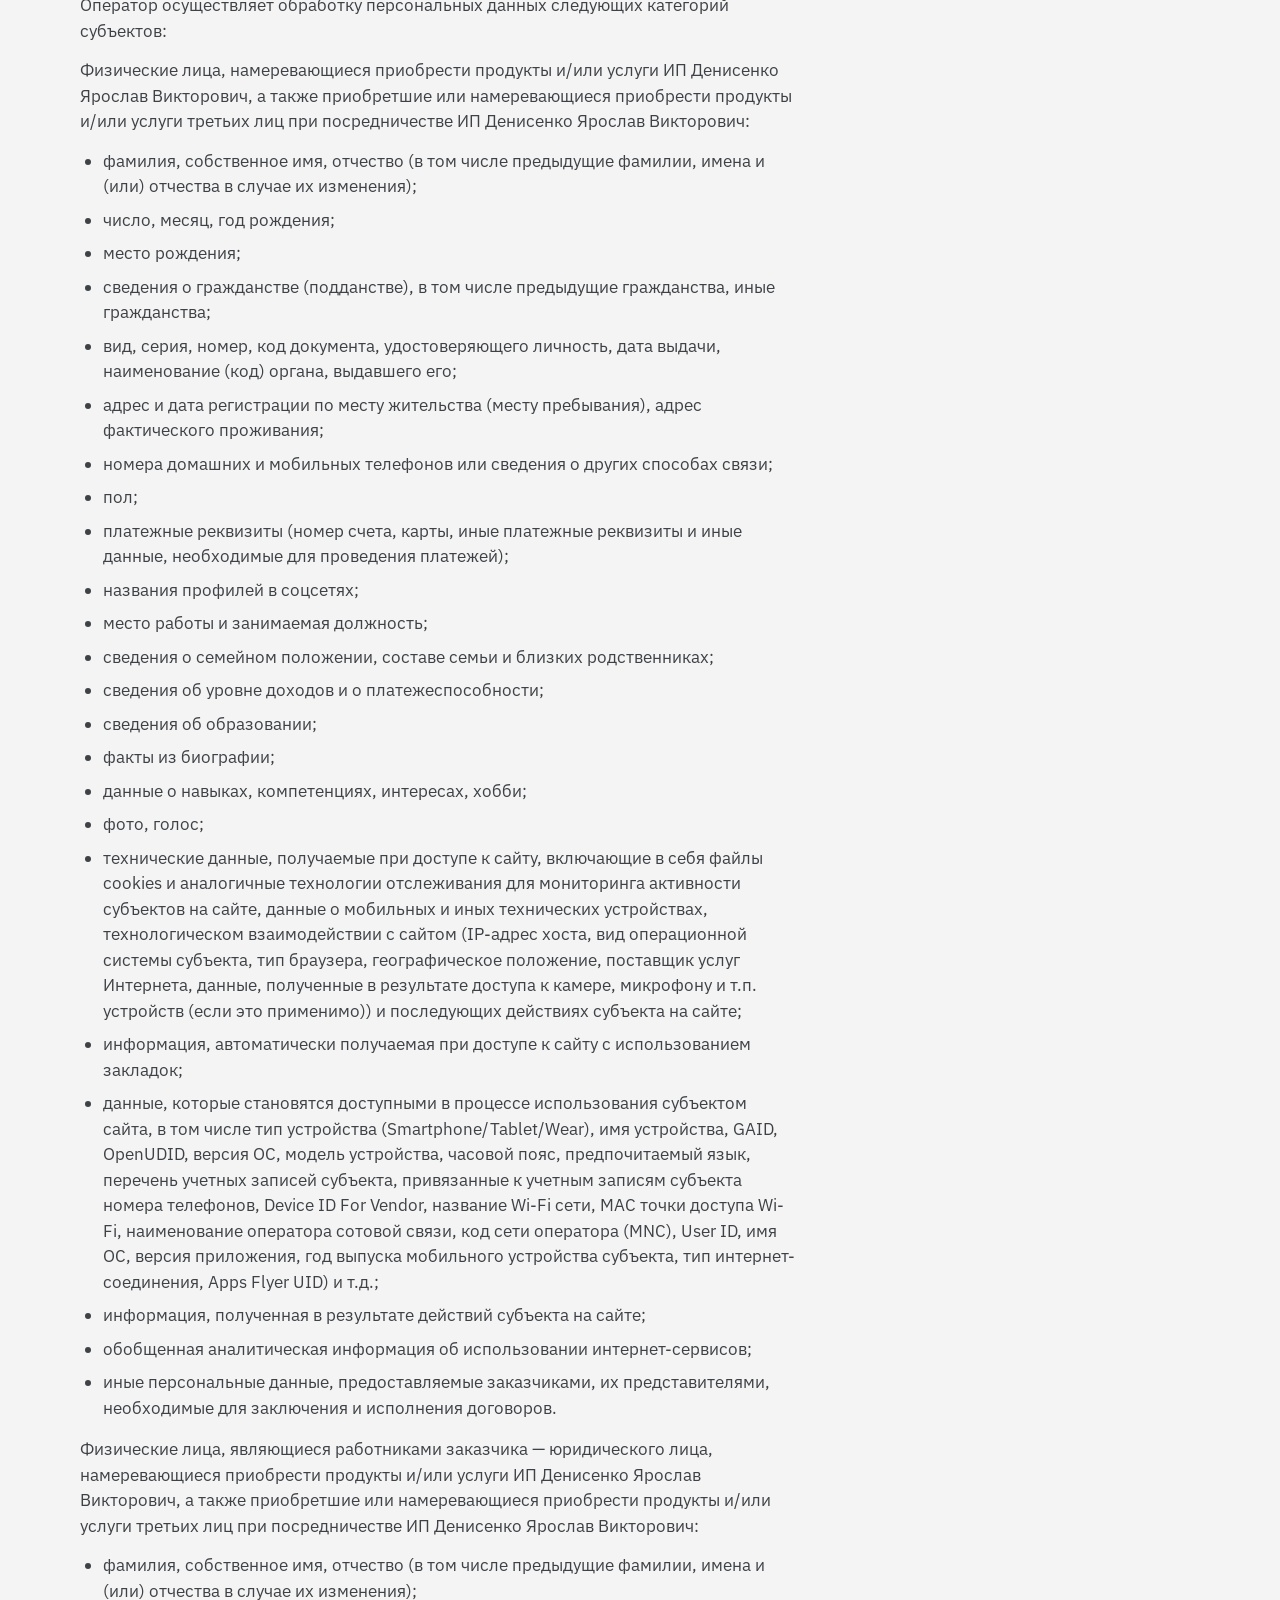
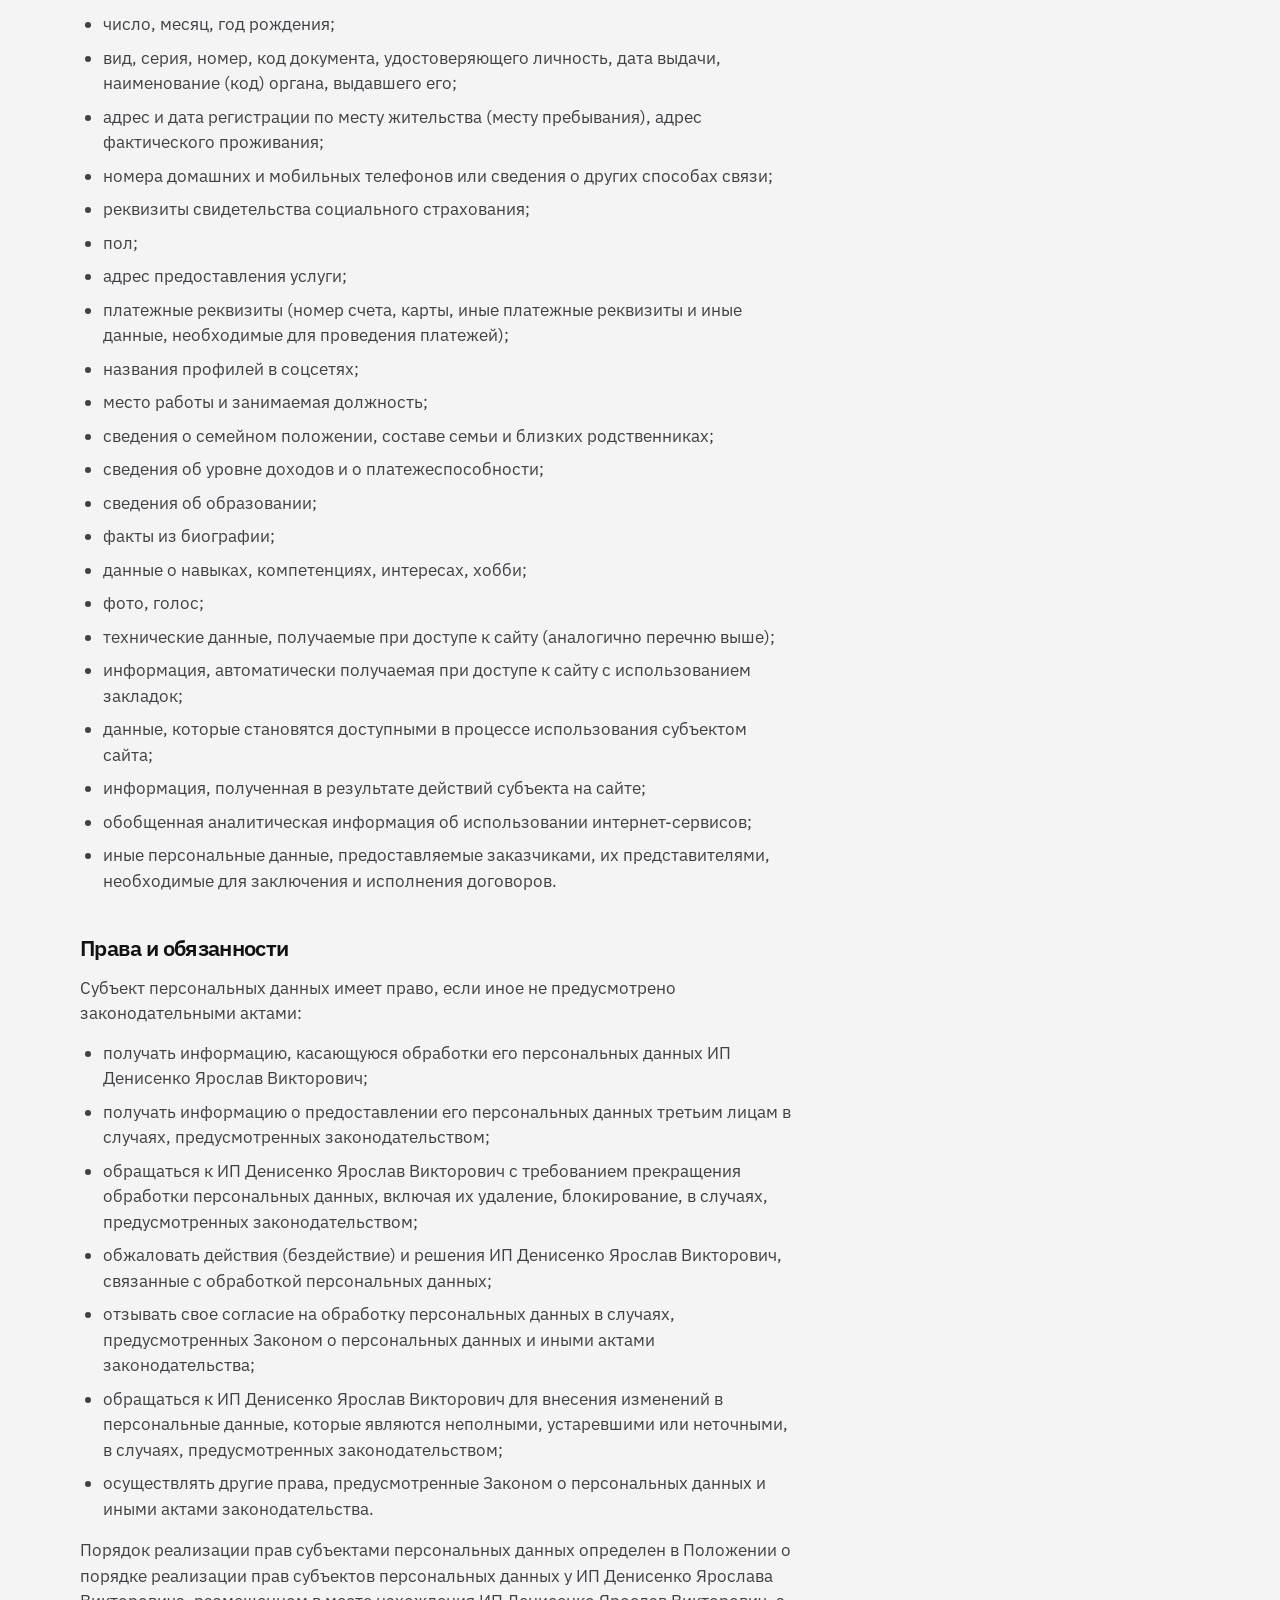
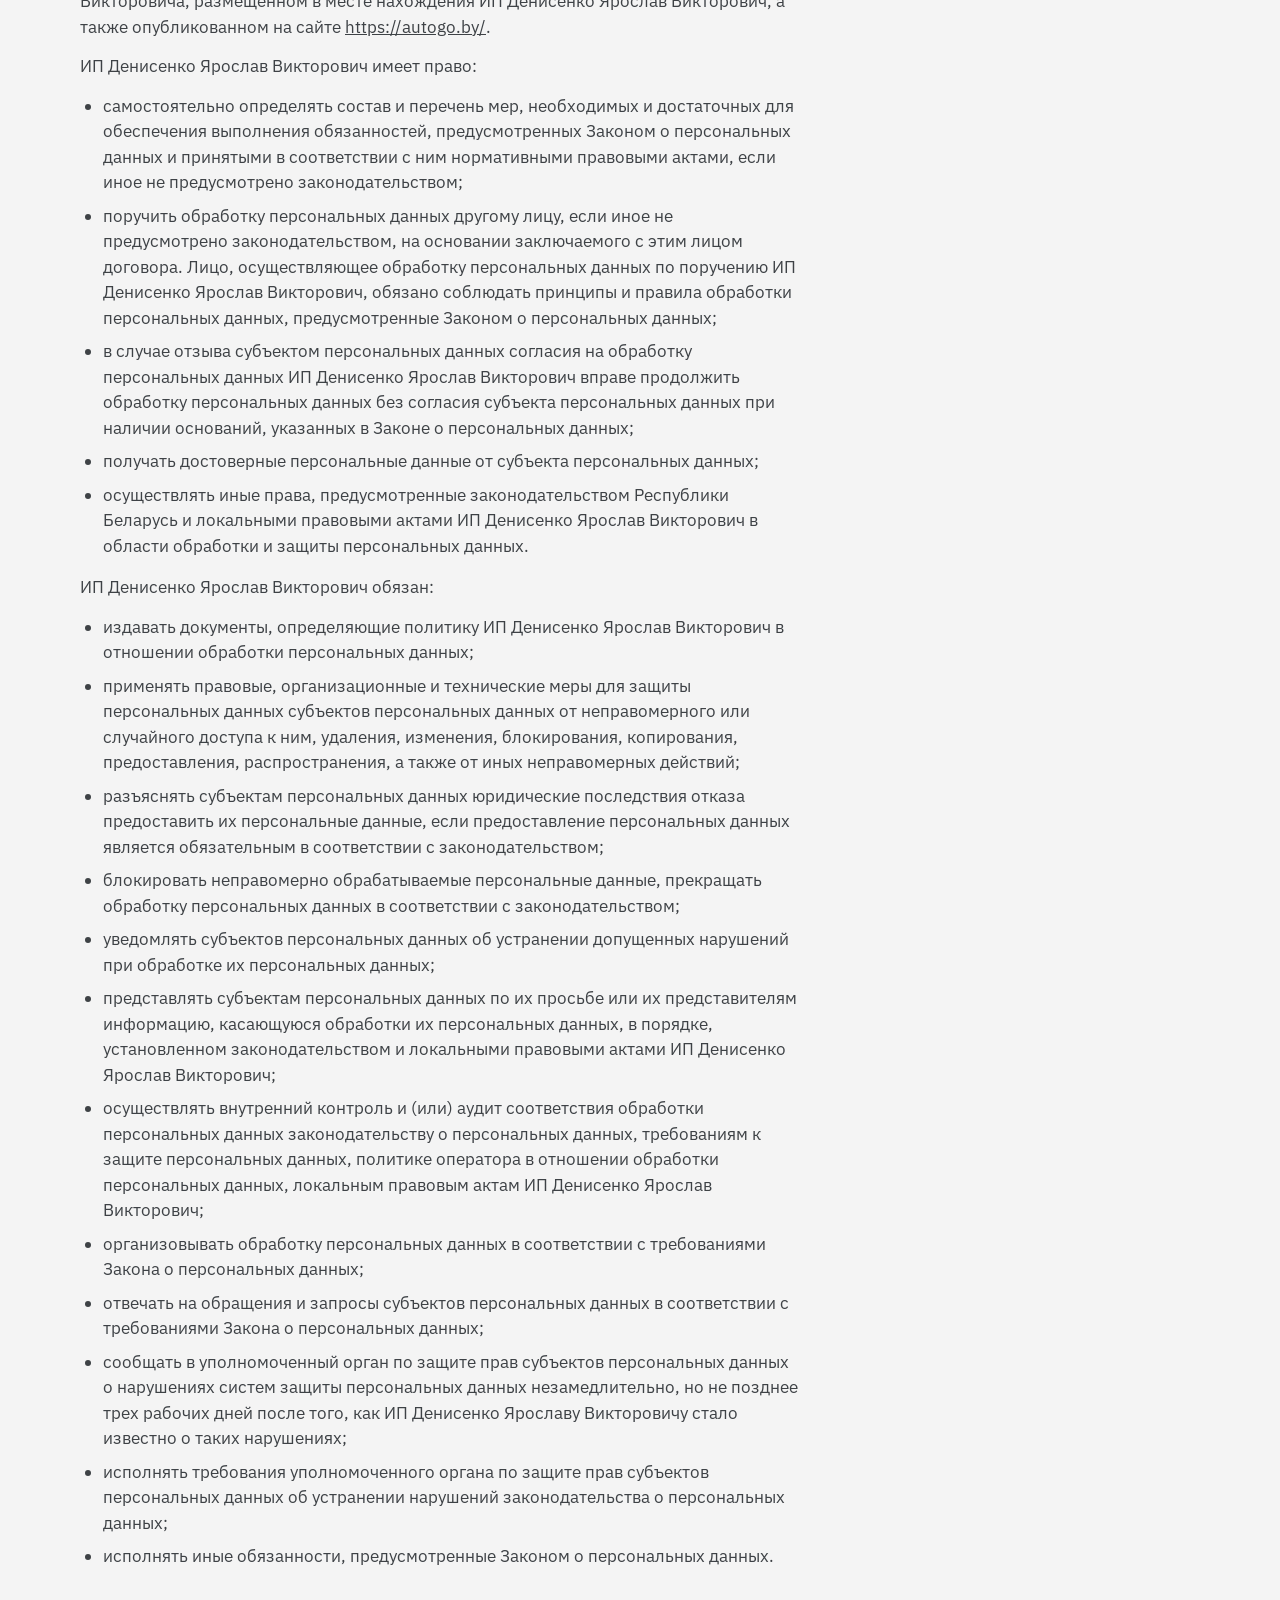
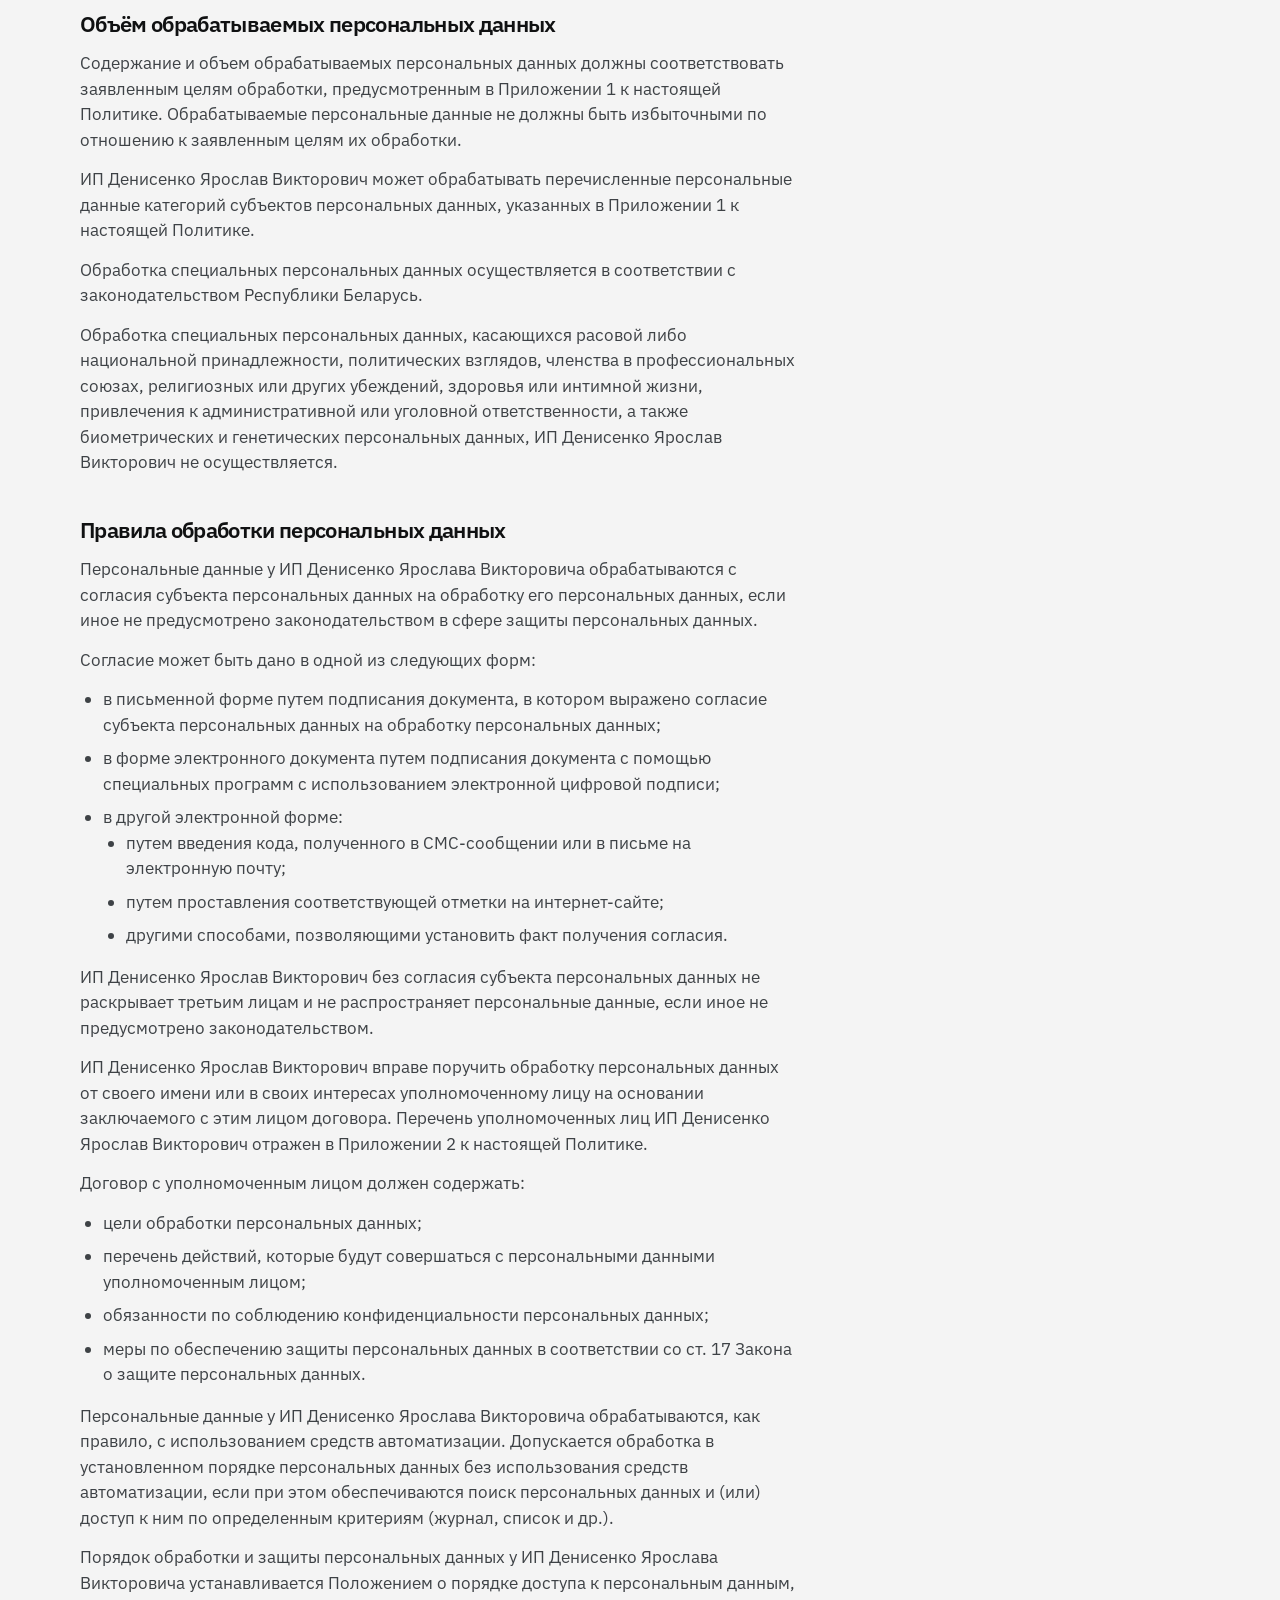
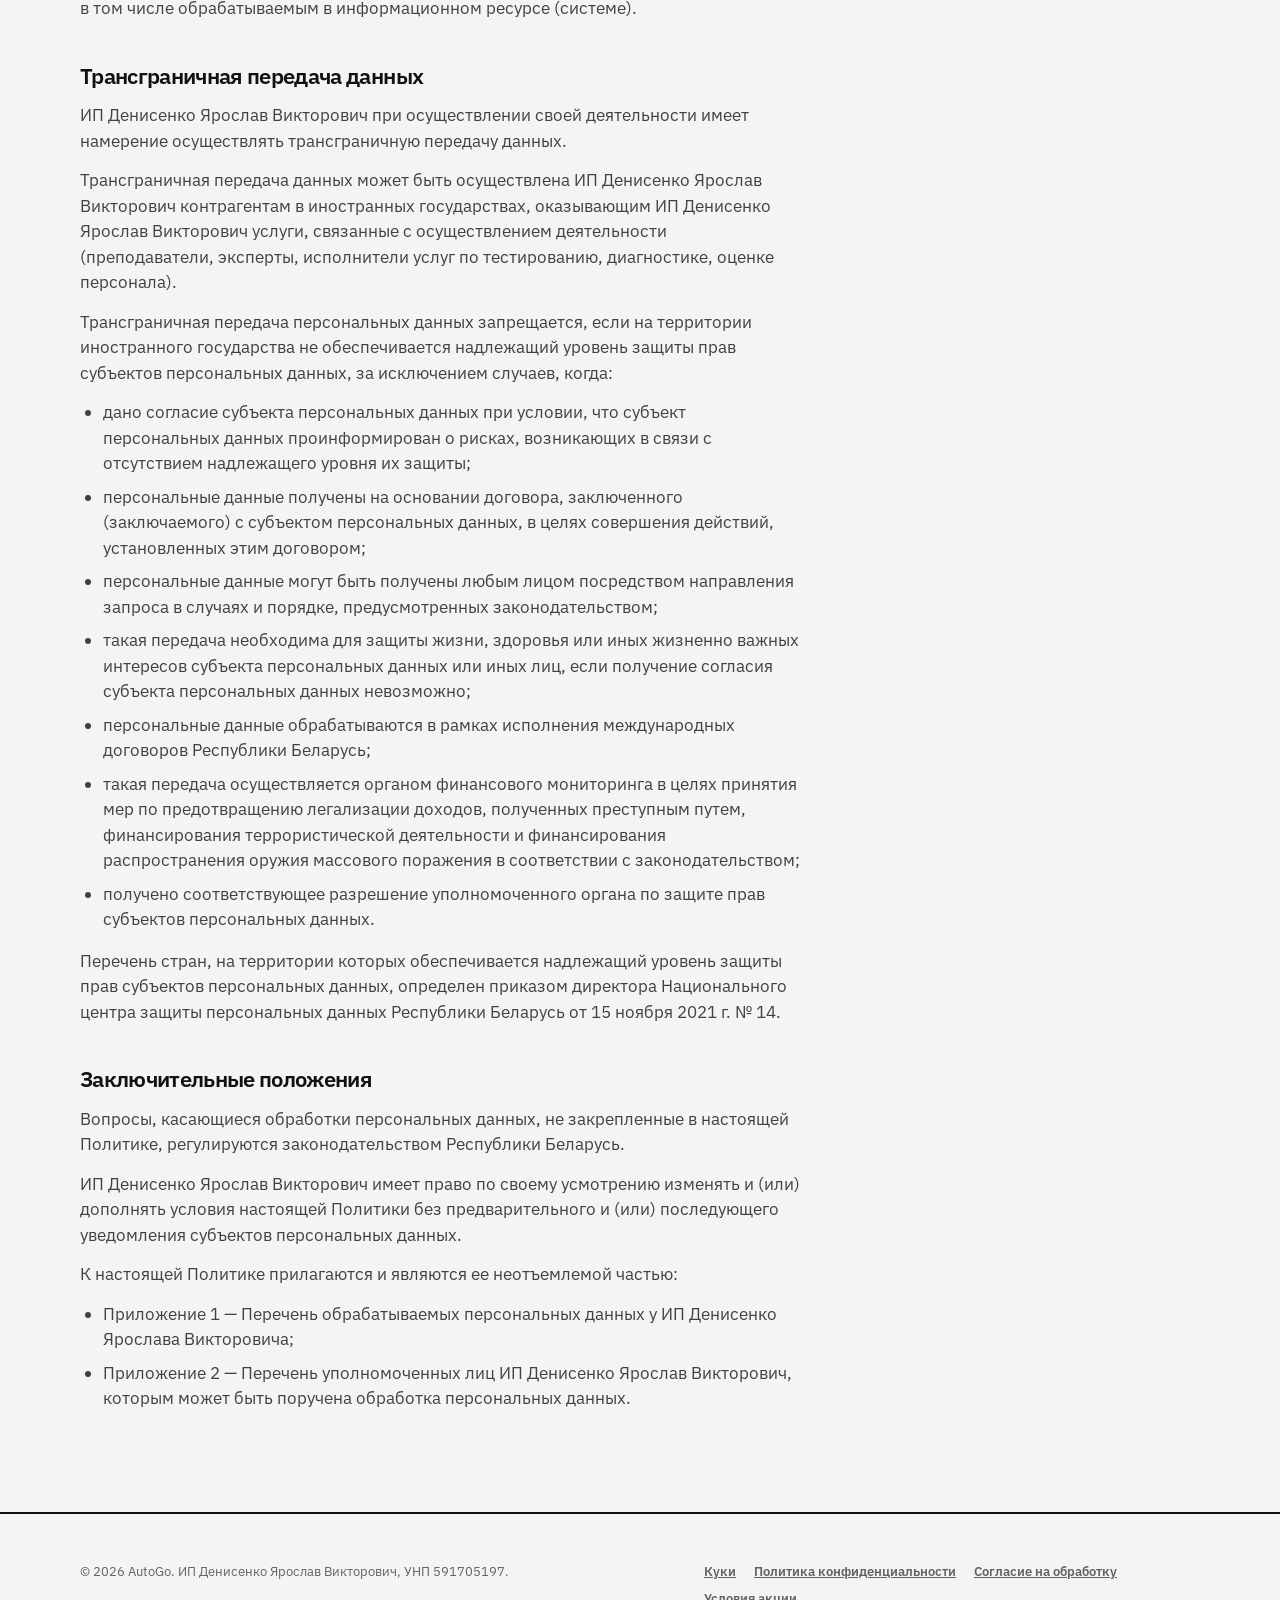
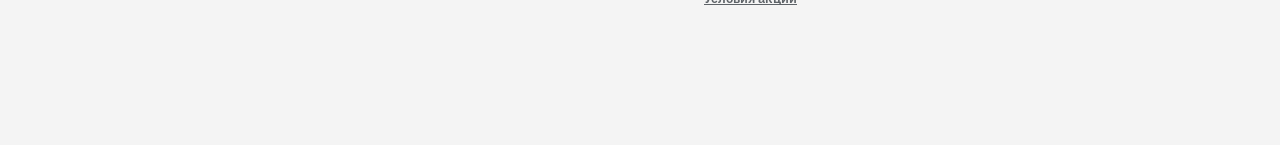
<file: privacy/index.html>
<!DOCTYPE html>
<html lang="ru">
  <head>
    <meta charset="utf-8" />
    <meta name="viewport" content="width=device-width, initial-scale=1" />
    <title>Политика обработки персональных данных — AutoGo</title>
    <meta name="description" content="Политика в отношении обработки и защиты персональных данных ИП Денисенко Ярослав Викторович, УНП 591705197." />
    <meta name="robots" content="index, follow" />
    <meta name="theme-color" content="#101112" />
    <link rel="canonical" href="https://autogo.by/privacy/" />
    <link rel="icon" href="../assets/favicon.png" type="image/png" sizes="128x128" />
    <link rel="icon" href="../assets/favicon-dark.png" type="image/png" sizes="128x128" media="(prefers-color-scheme: dark)" />
    <link rel="stylesheet" href="../css/tokens.css" />
    <link rel="stylesheet" href="../css/styles.css?v=18" />
  </head>
  <body>
    <a class="skip" href="#main">К содержанию</a>
    <header class="header">
      <div class="container header__inner">
        <a class="logo" href="../" aria-label="AutoGo">
          <img class="logo__img logo__img--ink" src="../assets/logo-mark.png" alt="" width="105" height="36" />
          <img class="logo__img logo__img--light" src="../assets/logo-mark-light.png" alt="" width="105" height="36" />
        </a>
      </div>
    </header>
    <main class="section" id="main">
      <div class="container page">
        <h1>Политика в отношении обработки и защиты персональных данных</h1>
        <p class="policy__who">ИП Денисенко Ярослав Викторович, УНП 591705197</p>
        <div class="policy">
          <p>
            Используя сайт <a href="https://autogo.by/">https://autogo.by/</a>, пользователь сайта
            соглашается с условиями настоящей Политики.
          </p>
          <p>
            ИП Денисенко Ярослав Викторович публикует на данном сайте любые изменения, которые
            вносятся в Политику, и рекомендует пользователям, клиентам и партнерам регулярно
            посещать эту страницу с целью проверки на наличие изменений.
          </p>
          <p>
            Если пользователь не согласен с условиями настоящей Политики, ему следует
            незамедлительно прекратить любое использование сайта.
          </p>
          <p>Используя сайт <a href="https://autogo.by/">https://autogo.by/</a>, пользователь сайта:</p>
          <ul>
            <li>подтверждает, что введенные им данные (фамилия, имя, отчество, электронный адрес, телефон) являются корректными;</li>
            <li>подтверждает, что все данные предоставляются добровольно;</li>
            <li>
              выражает полное и безоговорочное согласие на использование персональных данных для
              поддержания связи любым способом, включая телефонные звонки на указанный стационарный
              и/или мобильный телефон, отправку СМС-сообщений на указанный мобильный телефон,
              отправку электронных писем на указанный электронный адрес с целью информирования о
              новых услугах, оповещения о проводимых акциях, мероприятиях, скидках, их результатах,
              для осуществления заочных опросов с целью изучения мнения об услугах, отправления
              новостей и т.п.
            </li>
          </ul>

          <h2>Общие положения</h2>
          <p>
            Индивидуальный предприниматель Денисенко Ярослав Викторович (УНП 591705197) уделяет
            особое внимание защите персональных данных при их обработке при осуществлении
            деятельности и с уважением относится к соблюдению прав субъектов персональных данных.
          </p>
          <p>
            Утверждение Политики в отношении обработки и защиты персональных данных (далее —
            Политика) является одной из принимаемых ИП Денисенко Ярослав Викторович мер,
            предусмотренных ст. 17 Закона Республики Беларусь от 07.05.2021 № 99-З «О защите
            персональных данных» (далее — Закон о персональных данных).
          </p>
          <p>
            ИП Денисенко Ярослав Викторович ставит важнейшей целью и условием осуществления своей
            деятельности соблюдение прав и свобод человека и гражданина при обработке его
            персональных данных, в том числе защиты прав на неприкосновенность частной жизни, личную
            и семейную тайну.
          </p>
          <p>
            Политика разъясняет субъектам персональных данных, как и для каких целей их персональные
            данные собираются, используются или иным образом обрабатываются, а также отражает
            имеющиеся в связи с этим у субъектов персональных данных права и механизм их реализации.
          </p>
          <p>
            Политика распространяется на отношения в области обработки персональных данных,
            возникшие как до, так и после утверждения Политики.
          </p>
          <p>
            Политика не применяется к обработке персональных данных в процессе трудовой деятельности
            и при осуществлении административных процедур (в отношении работников и бывших
            работников), а также пользователей интернет-сайта (в части cookie-файлов).
          </p>
          <p>
            Для целей настоящей Политики термины используются в значениях, определенных статьей 1
            Закона о персональных данных.
          </p>
          <p>
            Во исполнение требований п. 4 ст. 17 Закона о персональных данных Политика размещается в
            свободном доступе по месту нахождения ИП Денисенко Ярослав Викторович, а также
            публикуется в информационно-телекоммуникационной сети Интернет на сайте
            <a href="https://autogo.by/">https://autogo.by/</a>.
          </p>

          <h2>Правовые основания обработки персональных данных</h2>
          <p>
            Обработка персональных данных осуществляется ИП Денисенко Ярослав Викторович с
            соблюдением правил и принципов, предусмотренных:
          </p>
          <ul>
            <li>Конституция Республики Беларусь;</li>
            <li>Закон о персональных данных;</li>
            <li>Закон Республики Беларусь от 21.07.2008 г. № 418-З «О регистре населения»;</li>
            <li>Закон Республики Беларусь от 10.11.2008 г. № 455-З «Об информации, информатизации и защите информации»;</li>
            <li>иные нормативные правовые акты Республики Беларусь и нормативные документы уполномоченных органов государственной власти.</li>
          </ul>
          <p>
            Правовые основания сбора и обработки персональных данных определены в Перечне
            обрабатываемых персональных данных у ИП Денисенко Ярослава Викторовича (приложение 1 к
            настоящей Политике).
          </p>

          <h2>Основные термины и определения</h2>
          <p>
            Термины используются в локальных правовых актах ИП Денисенко Ярослав Викторович,
            регламентирующих вопросы обработки персональных данных.
          </p>
          <p><strong>Биометрические персональные данные.</strong> Информация, характеризующая физиологические и биологические особенности человека, которая используется для его уникальной идентификации (отпечатки пальцев рук, ладоней, радужная оболочка глаза, характеристики лица и его изображение и др.).</p>
          <p><strong>Блокирование персональных данных.</strong> Прекращение доступа к персональным данным без их удаления.</p>
          <p><strong>Генетические персональные данные.</strong> Информация, относящаяся к наследуемым либо приобретенным генетическим характеристикам человека, которая содержит уникальные данные о его физиологии либо здоровье и может быть выявлена, в частности, при исследовании его биологического образца.</p>
          <p><strong>Обезличивание персональных данных.</strong> Действия, в результате которых становится невозможным без использования дополнительной информации определить принадлежность персональных данных конкретному субъекту персональных данных.</p>
          <p><strong>Обработка персональных данных.</strong> Любое действие или совокупность действий, совершаемые с персональными данными, включая сбор, систематизацию, хранение, изменение, использование, обезличивание, блокирование, распространение, предоставление, удаление персональных данных.</p>
          <p><strong>Общедоступные персональные данные.</strong> Персональные данные, распространенные самим субъектом персональных данных либо с его согласия или распространенные в соответствии с требованиями законодательных актов.</p>
          <p><strong>Персональные данные.</strong> Любая информация, относящаяся к идентифицированному физическому лицу или физическому лицу, которое может быть идентифицировано.</p>
          <p><strong>Предоставление персональных данных.</strong> Действия, направленные на ознакомление с персональными данными определенного лица или круга лиц.</p>
          <p><strong>Распространение персональных данных.</strong> Действия, направленные на ознакомление с персональными данными неопределенного круга лиц.</p>
          <p><strong>Специальные персональные данные.</strong> Персональные данные, касающиеся расовой либо национальной принадлежности, политических взглядов, членства в профессиональных союзах, религиозных или других убеждений, здоровья или половой жизни, привлечения к административной или уголовной ответственности, а также биометрические и генетические персональные данные.</p>
          <p><strong>Субъект персональных данных.</strong> Физическое лицо, в отношении которого осуществляется обработка персональных данных.</p>
          <p><strong>Трансграничная передача персональных данных.</strong> Передача персональных данных на территорию иностранного государства.</p>
          <p><strong>Удаление персональных данных.</strong> Действия, в результате которых становится невозможным восстановить персональные данные в информационных ресурсах (системах), содержащих персональные данные, и (или) в результате которых уничтожаются материальные носители персональных данных.</p>
          <p><strong>Физическое лицо, которое может быть идентифицировано.</strong> Физическое лицо, которое может быть прямо или косвенно определено, в частности, через фамилию, собственное имя, отчество, дату рождения, идентификационный номер либо через один или несколько признаков, характерных для его физической, психологической, умственной, экономической, культурной или социальной идентичности.</p>
          <p><strong>Информация.</strong> Сведения (сообщения, данные) о лицах, предметах, фактах, событиях, явлениях и процессах независимо от формы их представления.</p>
          <p><strong>Автоматизированная обработка персональных данных.</strong> Обработка персональных данных с помощью средств вычислительной техники.</p>

          <h2>Цели и принципы обработки персональных данных</h2>
          <p>
            Обработка персональных данных ограничивается достижением конкретных, заранее
            определенных и законных целей. Не допускается обработка персональных данных,
            несовместимая с целями сбора персональных данных.
          </p>
          <p>Обработке подлежат только персональные данные, которые отвечают целям их обработки.</p>
          <p>
            Цели обработки персональных данных определены в Перечне обрабатываемых персональных
            данных у ИП Денисенко Ярослава Викторовича (приложение 1 к настоящей Политике).
          </p>
          <p>Обработка персональных данных осуществляется ИП Денисенко Ярослав Викторович на основе следующих принципов:</p>
          <ul>
            <li>обработка персональных данных осуществляется на законной и справедливой основе;</li>
            <li>обработка персональных данных осуществляется соразмерно заявленным целям их обработки и обеспечивает на всех этапах такой обработки справедливое соотношение интересов всех заинтересованных лиц;</li>
            <li>обработка персональных данных осуществляется с согласия Субъекта персональных данных, за исключением случаев, предусмотренных законодательными актами;</li>
            <li>обработка персональных данных ограничивается достижением конкретных, заранее заявленных законных целей. Не допускается обработка персональных данных, не совместимая с первоначально заявленными целями их обработки;</li>
            <li>содержание и объем обрабатываемых персональных данных соответствуют заявленным целям их обработки. Обрабатываемые персональные данные не являются избыточными по отношению к заявленным целям их обработки;</li>
            <li>обработка персональных данных носит прозрачный характер;</li>
            <li>субъекту персональных данных может предоставляться соответствующая информация, касающаяся обработки его персональных данных;</li>
            <li>оператор принимает меры по обеспечению достоверности обрабатываемых им персональных данных, при необходимости обновляет их;</li>
            <li>хранение персональных данных осуществляется в форме, позволяющей идентифицировать Субъекта персональных данных, не дольше, чем этого требуют заявленные цели обработки персональных данных.</li>
          </ul>

          <h2>Категории субъектов и перечень обрабатываемых данных</h2>
          <p>Оператор осуществляет обработку персональных данных следующих категорий субъектов:</p>
          <p>
            Физические лица, намеревающиеся приобрести продукты и/или услуги ИП Денисенко Ярослав
            Викторович, а также приобретшие или намеревающиеся приобрести продукты и/или услуги
            третьих лиц при посредничестве ИП Денисенко Ярослав Викторович:
          </p>
          <ul>
            <li>фамилия, собственное имя, отчество (в том числе предыдущие фамилии, имена и (или) отчества в случае их изменения);</li>
            <li>число, месяц, год рождения;</li>
            <li>место рождения;</li>
            <li>сведения о гражданстве (подданстве), в том числе предыдущие гражданства, иные гражданства;</li>
            <li>вид, серия, номер, код документа, удостоверяющего личность, дата выдачи, наименование (код) органа, выдавшего его;</li>
            <li>адрес и дата регистрации по месту жительства (месту пребывания), адрес фактического проживания;</li>
            <li>номера домашних и мобильных телефонов или сведения о других способах связи;</li>
            <li>пол;</li>
            <li>платежные реквизиты (номер счета, карты, иные платежные реквизиты и иные данные, необходимые для проведения платежей);</li>
            <li>названия профилей в соцсетях;</li>
            <li>место работы и занимаемая должность;</li>
            <li>сведения о семейном положении, составе семьи и близких родственниках;</li>
            <li>сведения об уровне доходов и о платежеспособности;</li>
            <li>сведения об образовании;</li>
            <li>факты из биографии;</li>
            <li>данные о навыках, компетенциях, интересах, хобби;</li>
            <li>фото, голос;</li>
            <li>технические данные, получаемые при доступе к сайту, включающие в себя файлы cookies и аналогичные технологии отслеживания для мониторинга активности субъектов на сайте, данные о мобильных и иных технических устройствах, технологическом взаимодействии с сайтом (IP-адрес хоста, вид операционной системы субъекта, тип браузера, географическое положение, поставщик услуг Интернета, данные, полученные в результате доступа к камере, микрофону и т.п. устройств (если это применимо)) и последующих действиях субъекта на сайте;</li>
            <li>информация, автоматически получаемая при доступе к сайту с использованием закладок;</li>
            <li>данные, которые становятся доступными в процессе использования субъектом сайта, в том числе тип устройства (Smartphone/Tablet/Wear), имя устройства, GAID, OpenUDID, версия ОС, модель устройства, часовой пояс, предпочитаемый язык, перечень учетных записей субъекта, привязанные к учетным записям субъекта номера телефонов, Device ID For Vendor, название Wi-Fi сети, MAC точки доступа Wi-Fi, наименование оператора сотовой связи, код сети оператора (MNC), User ID, имя ОС, версия приложения, год выпуска мобильного устройства субъекта, тип интернет-соединения, Apps Flyer UID) и т.д.;</li>
            <li>информация, полученная в результате действий субъекта на сайте;</li>
            <li>обобщенная аналитическая информация об использовании интернет-сервисов;</li>
            <li>иные персональные данные, предоставляемые заказчиками, их представителями, необходимые для заключения и исполнения договоров.</li>
          </ul>
          <p>
            Физические лица, являющиеся работниками заказчика — юридического лица, намеревающиеся
            приобрести продукты и/или услуги ИП Денисенко Ярослав Викторович, а также приобретшие
            или намеревающиеся приобрести продукты и/или услуги третьих лиц при посредничестве ИП
            Денисенко Ярослав Викторович:
          </p>
          <ul>
            <li>фамилия, собственное имя, отчество (в том числе предыдущие фамилии, имена и (или) отчества в случае их изменения);</li>
            <li>число, месяц, год рождения;</li>
            <li>вид, серия, номер, код документа, удостоверяющего личность, дата выдачи, наименование (код) органа, выдавшего его;</li>
            <li>адрес и дата регистрации по месту жительства (месту пребывания), адрес фактического проживания;</li>
            <li>номера домашних и мобильных телефонов или сведения о других способах связи;</li>
            <li>реквизиты свидетельства социального страхования;</li>
            <li>пол;</li>
            <li>адрес предоставления услуги;</li>
            <li>платежные реквизиты (номер счета, карты, иные платежные реквизиты и иные данные, необходимые для проведения платежей);</li>
            <li>названия профилей в соцсетях;</li>
            <li>место работы и занимаемая должность;</li>
            <li>сведения о семейном положении, составе семьи и близких родственниках;</li>
            <li>сведения об уровне доходов и о платежеспособности;</li>
            <li>сведения об образовании;</li>
            <li>факты из биографии;</li>
            <li>данные о навыках, компетенциях, интересах, хобби;</li>
            <li>фото, голос;</li>
            <li>технические данные, получаемые при доступе к сайту (аналогично перечню выше);</li>
            <li>информация, автоматически получаемая при доступе к сайту с использованием закладок;</li>
            <li>данные, которые становятся доступными в процессе использования субъектом сайта;</li>
            <li>информация, полученная в результате действий субъекта на сайте;</li>
            <li>обобщенная аналитическая информация об использовании интернет-сервисов;</li>
            <li>иные персональные данные, предоставляемые заказчиками, их представителями, необходимые для заключения и исполнения договоров.</li>
          </ul>

          <h2>Права и обязанности</h2>
          <p>Субъект персональных данных имеет право, если иное не предусмотрено законодательными актами:</p>
          <ul>
            <li>получать информацию, касающуюся обработки его персональных данных ИП Денисенко Ярослав Викторович;</li>
            <li>получать информацию о предоставлении его персональных данных третьим лицам в случаях, предусмотренных законодательством;</li>
            <li>обращаться к ИП Денисенко Ярослав Викторович с требованием прекращения обработки персональных данных, включая их удаление, блокирование, в случаях, предусмотренных законодательством;</li>
            <li>обжаловать действия (бездействие) и решения ИП Денисенко Ярослав Викторович, связанные с обработкой персональных данных;</li>
            <li>отзывать свое согласие на обработку персональных данных в случаях, предусмотренных Законом о персональных данных и иными актами законодательства;</li>
            <li>обращаться к ИП Денисенко Ярослав Викторович для внесения изменений в персональные данные, которые являются неполными, устаревшими или неточными, в случаях, предусмотренных законодательством;</li>
            <li>осуществлять другие права, предусмотренные Законом о персональных данных и иными актами законодательства.</li>
          </ul>
          <p>
            Порядок реализации прав субъектами персональных данных определен в Положении о порядке
            реализации прав субъектов персональных данных у ИП Денисенко Ярослава Викторовича,
            размещенном в месте нахождения ИП Денисенко Ярослав Викторович, а также опубликованном на
            сайте <a href="https://autogo.by/">https://autogo.by/</a>.
          </p>
          <p>ИП Денисенко Ярослав Викторович имеет право:</p>
          <ul>
            <li>самостоятельно определять состав и перечень мер, необходимых и достаточных для обеспечения выполнения обязанностей, предусмотренных Законом о персональных данных и принятыми в соответствии с ним нормативными правовыми актами, если иное не предусмотрено законодательством;</li>
            <li>поручить обработку персональных данных другому лицу, если иное не предусмотрено законодательством, на основании заключаемого с этим лицом договора. Лицо, осуществляющее обработку персональных данных по поручению ИП Денисенко Ярослав Викторович, обязано соблюдать принципы и правила обработки персональных данных, предусмотренные Законом о персональных данных;</li>
            <li>в случае отзыва субъектом персональных данных согласия на обработку персональных данных ИП Денисенко Ярослав Викторович вправе продолжить обработку персональных данных без согласия субъекта персональных данных при наличии оснований, указанных в Законе о персональных данных;</li>
            <li>получать достоверные персональные данные от субъекта персональных данных;</li>
            <li>осуществлять иные права, предусмотренные законодательством Республики Беларусь и локальными правовыми актами ИП Денисенко Ярослав Викторович в области обработки и защиты персональных данных.</li>
          </ul>
          <p>ИП Денисенко Ярослав Викторович обязан:</p>
          <ul>
            <li>издавать документы, определяющие политику ИП Денисенко Ярослав Викторович в отношении обработки персональных данных;</li>
            <li>применять правовые, организационные и технические меры для защиты персональных данных субъектов персональных данных от неправомерного или случайного доступа к ним, удаления, изменения, блокирования, копирования, предоставления, распространения, а также от иных неправомерных действий;</li>
            <li>разъяснять субъектам персональных данных юридические последствия отказа предоставить их персональные данные, если предоставление персональных данных является обязательным в соответствии с законодательством;</li>
            <li>блокировать неправомерно обрабатываемые персональные данные, прекращать обработку персональных данных в соответствии с законодательством;</li>
            <li>уведомлять субъектов персональных данных об устранении допущенных нарушений при обработке их персональных данных;</li>
            <li>представлять субъектам персональных данных по их просьбе или их представителям информацию, касающуюся обработки их персональных данных, в порядке, установленном законодательством и локальными правовыми актами ИП Денисенко Ярослав Викторович;</li>
            <li>осуществлять внутренний контроль и (или) аудит соответствия обработки персональных данных законодательству о персональных данных, требованиям к защите персональных данных, политике оператора в отношении обработки персональных данных, локальным правовым актам ИП Денисенко Ярослав Викторович;</li>
            <li>организовывать обработку персональных данных в соответствии с требованиями Закона о персональных данных;</li>
            <li>отвечать на обращения и запросы субъектов персональных данных в соответствии с требованиями Закона о персональных данных;</li>
            <li>сообщать в уполномоченный орган по защите прав субъектов персональных данных о нарушениях систем защиты персональных данных незамедлительно, но не позднее трех рабочих дней после того, как ИП Денисенко Ярославу Викторовичу стало известно о таких нарушениях;</li>
            <li>исполнять требования уполномоченного органа по защите прав субъектов персональных данных об устранении нарушений законодательства о персональных данных;</li>
            <li>исполнять иные обязанности, предусмотренные Законом о персональных данных.</li>
          </ul>

          <h2>Объём обрабатываемых персональных данных</h2>
          <p>
            Содержание и объем обрабатываемых персональных данных должны соответствовать заявленным
            целям обработки, предусмотренным в Приложении 1 к настоящей Политике. Обрабатываемые
            персональные данные не должны быть избыточными по отношению к заявленным целям их
            обработки.
          </p>
          <p>
            ИП Денисенко Ярослав Викторович может обрабатывать перечисленные персональные данные
            категорий субъектов персональных данных, указанных в Приложении 1 к настоящей Политике.
          </p>
          <p>Обработка специальных персональных данных осуществляется в соответствии с законодательством Республики Беларусь.</p>
          <p>
            Обработка специальных персональных данных, касающихся расовой либо национальной
            принадлежности, политических взглядов, членства в профессиональных союзах, религиозных
            или других убеждений, здоровья или интимной жизни, привлечения к административной или
            уголовной ответственности, а также биометрических и генетических персональных данных,
            ИП Денисенко Ярослав Викторович не осуществляется.
          </p>

          <h2>Правила обработки персональных данных</h2>
          <p>
            Персональные данные у ИП Денисенко Ярослава Викторовича обрабатываются с согласия
            субъекта персональных данных на обработку его персональных данных, если иное не
            предусмотрено законодательством в сфере защиты персональных данных.
          </p>
          <p>Согласие может быть дано в одной из следующих форм:</p>
          <ul>
            <li>в письменной форме путем подписания документа, в котором выражено согласие субъекта персональных данных на обработку персональных данных;</li>
            <li>в форме электронного документа путем подписания документа с помощью специальных программ с использованием электронной цифровой подписи;</li>
            <li>
              в другой электронной форме:
              <ul>
                <li>путем введения кода, полученного в СМС-сообщении или в письме на электронную почту;</li>
                <li>путем проставления соответствующей отметки на интернет-сайте;</li>
                <li>другими способами, позволяющими установить факт получения согласия.</li>
              </ul>
            </li>
          </ul>
          <p>
            ИП Денисенко Ярослав Викторович без согласия субъекта персональных данных не раскрывает
            третьим лицам и не распространяет персональные данные, если иное не предусмотрено
            законодательством.
          </p>
          <p>
            ИП Денисенко Ярослав Викторович вправе поручить обработку персональных данных от своего
            имени или в своих интересах уполномоченному лицу на основании заключаемого с этим лицом
            договора. Перечень уполномоченных лиц ИП Денисенко Ярослав Викторович отражен в
            Приложении 2 к настоящей Политике.
          </p>
          <p>Договор с уполномоченным лицом должен содержать:</p>
          <ul>
            <li>цели обработки персональных данных;</li>
            <li>перечень действий, которые будут совершаться с персональными данными уполномоченным лицом;</li>
            <li>обязанности по соблюдению конфиденциальности персональных данных;</li>
            <li>меры по обеспечению защиты персональных данных в соответствии со ст. 17 Закона о защите персональных данных.</li>
          </ul>
          <p>
            Персональные данные у ИП Денисенко Ярослава Викторовича обрабатываются, как правило, с
            использованием средств автоматизации. Допускается обработка в установленном порядке
            персональных данных без использования средств автоматизации, если при этом обеспечиваются
            поиск персональных данных и (или) доступ к ним по определенным критериям (журнал, список
            и др.).
          </p>
          <p>
            Порядок обработки и защиты персональных данных у ИП Денисенко Ярослава Викторовича
            устанавливается Положением о порядке доступа к персональным данным, в том числе
            обрабатываемым в информационном ресурсе (системе).
          </p>

          <h2>Трансграничная передача данных</h2>
          <p>ИП Денисенко Ярослав Викторович при осуществлении своей деятельности имеет намерение осуществлять трансграничную передачу данных.</p>
          <p>
            Трансграничная передача данных может быть осуществлена ИП Денисенко Ярослав Викторович
            контрагентам в иностранных государствах, оказывающим ИП Денисенко Ярослав Викторович
            услуги, связанные с осуществлением деятельности (преподаватели, эксперты, исполнители
            услуг по тестированию, диагностике, оценке персонала).
          </p>
          <p>
            Трансграничная передача персональных данных запрещается, если на территории иностранного
            государства не обеспечивается надлежащий уровень защиты прав субъектов персональных
            данных, за исключением случаев, когда:
          </p>
          <ul>
            <li>дано согласие субъекта персональных данных при условии, что субъект персональных данных проинформирован о рисках, возникающих в связи с отсутствием надлежащего уровня их защиты;</li>
            <li>персональные данные получены на основании договора, заключенного (заключаемого) с субъектом персональных данных, в целях совершения действий, установленных этим договором;</li>
            <li>персональные данные могут быть получены любым лицом посредством направления запроса в случаях и порядке, предусмотренных законодательством;</li>
            <li>такая передача необходима для защиты жизни, здоровья или иных жизненно важных интересов субъекта персональных данных или иных лиц, если получение согласия субъекта персональных данных невозможно;</li>
            <li>персональные данные обрабатываются в рамках исполнения международных договоров Республики Беларусь;</li>
            <li>такая передача осуществляется органом финансового мониторинга в целях принятия мер по предотвращению легализации доходов, полученных преступным путем, финансирования террористической деятельности и финансирования распространения оружия массового поражения в соответствии с законодательством;</li>
            <li>получено соответствующее разрешение уполномоченного органа по защите прав субъектов персональных данных.</li>
          </ul>
          <p>
            Перечень стран, на территории которых обеспечивается надлежащий уровень защиты прав
            субъектов персональных данных, определен приказом директора Национального центра защиты
            персональных данных Республики Беларусь от 15 ноября 2021 г. № 14.
          </p>

          <h2>Заключительные положения</h2>
          <p>Вопросы, касающиеся обработки персональных данных, не закрепленные в настоящей Политике, регулируются законодательством Республики Беларусь.</p>
          <p>
            ИП Денисенко Ярослав Викторович имеет право по своему усмотрению изменять и (или)
            дополнять условия настоящей Политики без предварительного и (или) последующего
            уведомления субъектов персональных данных.
          </p>
          <p>К настоящей Политике прилагаются и являются ее неотъемлемой частью:</p>
          <ul>
            <li>Приложение 1 — Перечень обрабатываемых персональных данных у ИП Денисенко Ярослава Викторовича;</li>
            <li>Приложение 2 — Перечень уполномоченных лиц ИП Денисенко Ярослав Викторович, которым может быть поручена обработка персональных данных.</li>
          </ul>
        </div>
      </div>
    </main>
    <footer class="footer">
      <div class="container">
        <div class="footer__legal">
          <p>© <span data-year>2026</span> AutoGo. ИП Денисенко Ярослав Викторович, УНП 591705197.</p>
          <p class="footer__links">
            <a href="../cookies/">Куки</a>
            <a href="../privacy/">Политика конфиденциальности</a>
            <a href="../consent/">Согласие на обработку</a>
            <a href="../promo/">Условия акции</a>
          </p>
        </div>
      </div>
    </footer>
    <div class="cookie" data-cookie hidden>
      <p>
        Этот сайт использует файлы cookie. Собранная при помощи cookie информация не может
        идентифицировать вас, однако может помочь нам улучшить работу нашего сайта. Продолжая
        использовать сайт, вы даете согласие на
        <a href="../cookies/">обработку файлов cookie</a>.
      </p>
      <button class="button" type="button" data-cookie-ok>Понятно!</button>
    </div>
    <script src="../js/config.js?v=5"></script>
    <script src="../js/main.js?v=12"></script>
  </body>
</html>
</file>
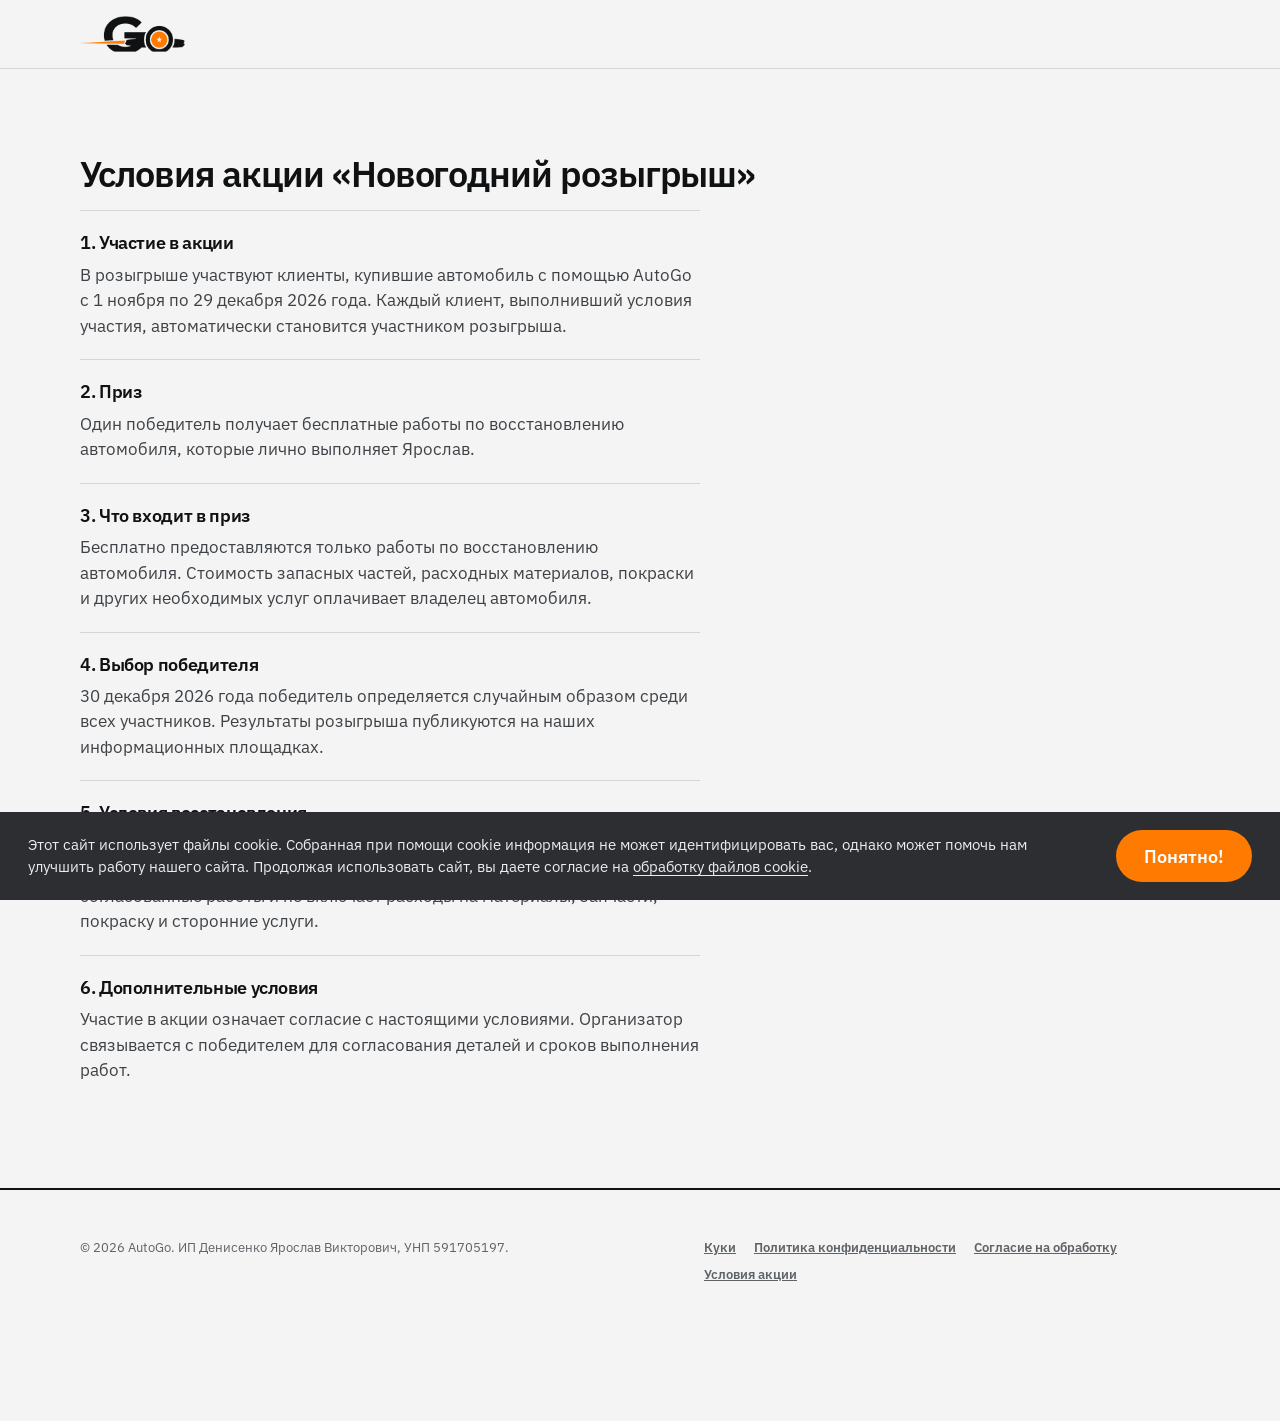
<file: promo/index.html>
<!DOCTYPE html>
<html lang="ru">
  <head>
    <meta charset="utf-8" />
    <meta name="viewport" content="width=device-width, initial-scale=1" />
    <title>Условия акции — AutoGo</title>
    <meta name="description" content="Условия новогоднего розыгрыша AutoGo: покупка автомобиля с 1 ноября по 29 декабря 2026 года." />
    <meta name="robots" content="index, follow" />
    <meta name="theme-color" content="#101112" />
    <link rel="canonical" href="https://autogo.by/promo/" />
    <link rel="icon" href="../assets/favicon.png" type="image/png" sizes="128x128" />
    <link rel="icon" href="../assets/favicon-dark.png" type="image/png" sizes="128x128" media="(prefers-color-scheme: dark)" />
    <link rel="stylesheet" href="../css/tokens.css" />
    <link rel="stylesheet" href="../css/styles.css?v=16" />
  </head>
  <body>
    <a class="skip" href="#main">К содержанию</a>
    <header class="header">
      <div class="container header__inner">
        <a class="logo" href="../" aria-label="AutoGo">
          <img class="logo__img logo__img--ink" src="../assets/logo-mark.png" alt="" width="105" height="36" />
          <img class="logo__img logo__img--light" src="../assets/logo-mark-light.png" alt="" width="105" height="36" />
        </a>
      </div>
    </header>
    <main class="section" id="main">
      <div class="container page">
        <h1>Условия акции «Новогодний розыгрыш»</h1>
        <ol class="terms">
          <li>
            <h2>Участие в акции</h2>
            <p>
              В розыгрыше участвуют клиенты, купившие автомобиль с помощью AutoGo с 1 ноября по
              29 декабря 2026 года. Каждый клиент, выполнивший условия участия, автоматически становится
              участником розыгрыша.
            </p>
          </li>
          <li>
            <h2>Приз</h2>
            <p>Один победитель получает бесплатные работы по восстановлению автомобиля, которые лично выполняет Ярослав.</p>
          </li>
          <li>
            <h2>Что входит в приз</h2>
            <p>
              Бесплатно предоставляются только работы по восстановлению автомобиля. Стоимость запасных
              частей, расходных материалов, покраски и других необходимых услуг оплачивает владелец
              автомобиля.
            </p>
          </li>
          <li>
            <h2>Выбор победителя</h2>
            <p>
              30 декабря 2026 года победитель определяется случайным образом среди всех участников.
              Результаты розыгрыша публикуются на наших информационных площадках.
            </p>
          </li>
          <li>
            <h2>Условия восстановления</h2>
            <p>
              Перечень и объём работ согласовываются с победителем после осмотра автомобиля. Бесплатное
              восстановление распространяется только на согласованные работы и не включает расходы на
              материалы, запчасти, покраску и сторонние услуги.
            </p>
          </li>
          <li>
            <h2>Дополнительные условия</h2>
            <p>
              Участие в акции означает согласие с настоящими условиями. Организатор связывается с
              победителем для согласования деталей и сроков выполнения работ.
            </p>
          </li>
        </ol>
      </div>
    </main>
    <footer class="footer">
      <div class="container">
        <div class="footer__legal">
          <p>© <span data-year>2026</span> AutoGo. ИП Денисенко Ярослав Викторович, УНП 591705197.</p>
          <p class="footer__links">
            <a href="../cookies/">Куки</a>
            <a href="../privacy/">Политика конфиденциальности</a>
            <a href="../consent/">Согласие на обработку</a>
            <a href="../promo/">Условия акции</a>
          </p>
        </div>
      </div>
    </footer>
    <div class="cookie" data-cookie hidden>
      <p>
        Этот сайт использует файлы cookie. Собранная при помощи cookie информация не может
        идентифицировать вас, однако может помочь нам улучшить работу нашего сайта. Продолжая
        использовать сайт, вы даете согласие на
        <a href="../cookies/">обработку файлов cookie</a>.
      </p>
      <button class="button" type="button" data-cookie-ok>Понятно!</button>
    </div>
    <script src="../js/config.js?v=5"></script>
    <script src="../js/main.js?v=12"></script>
  </body>
</html>
</file>
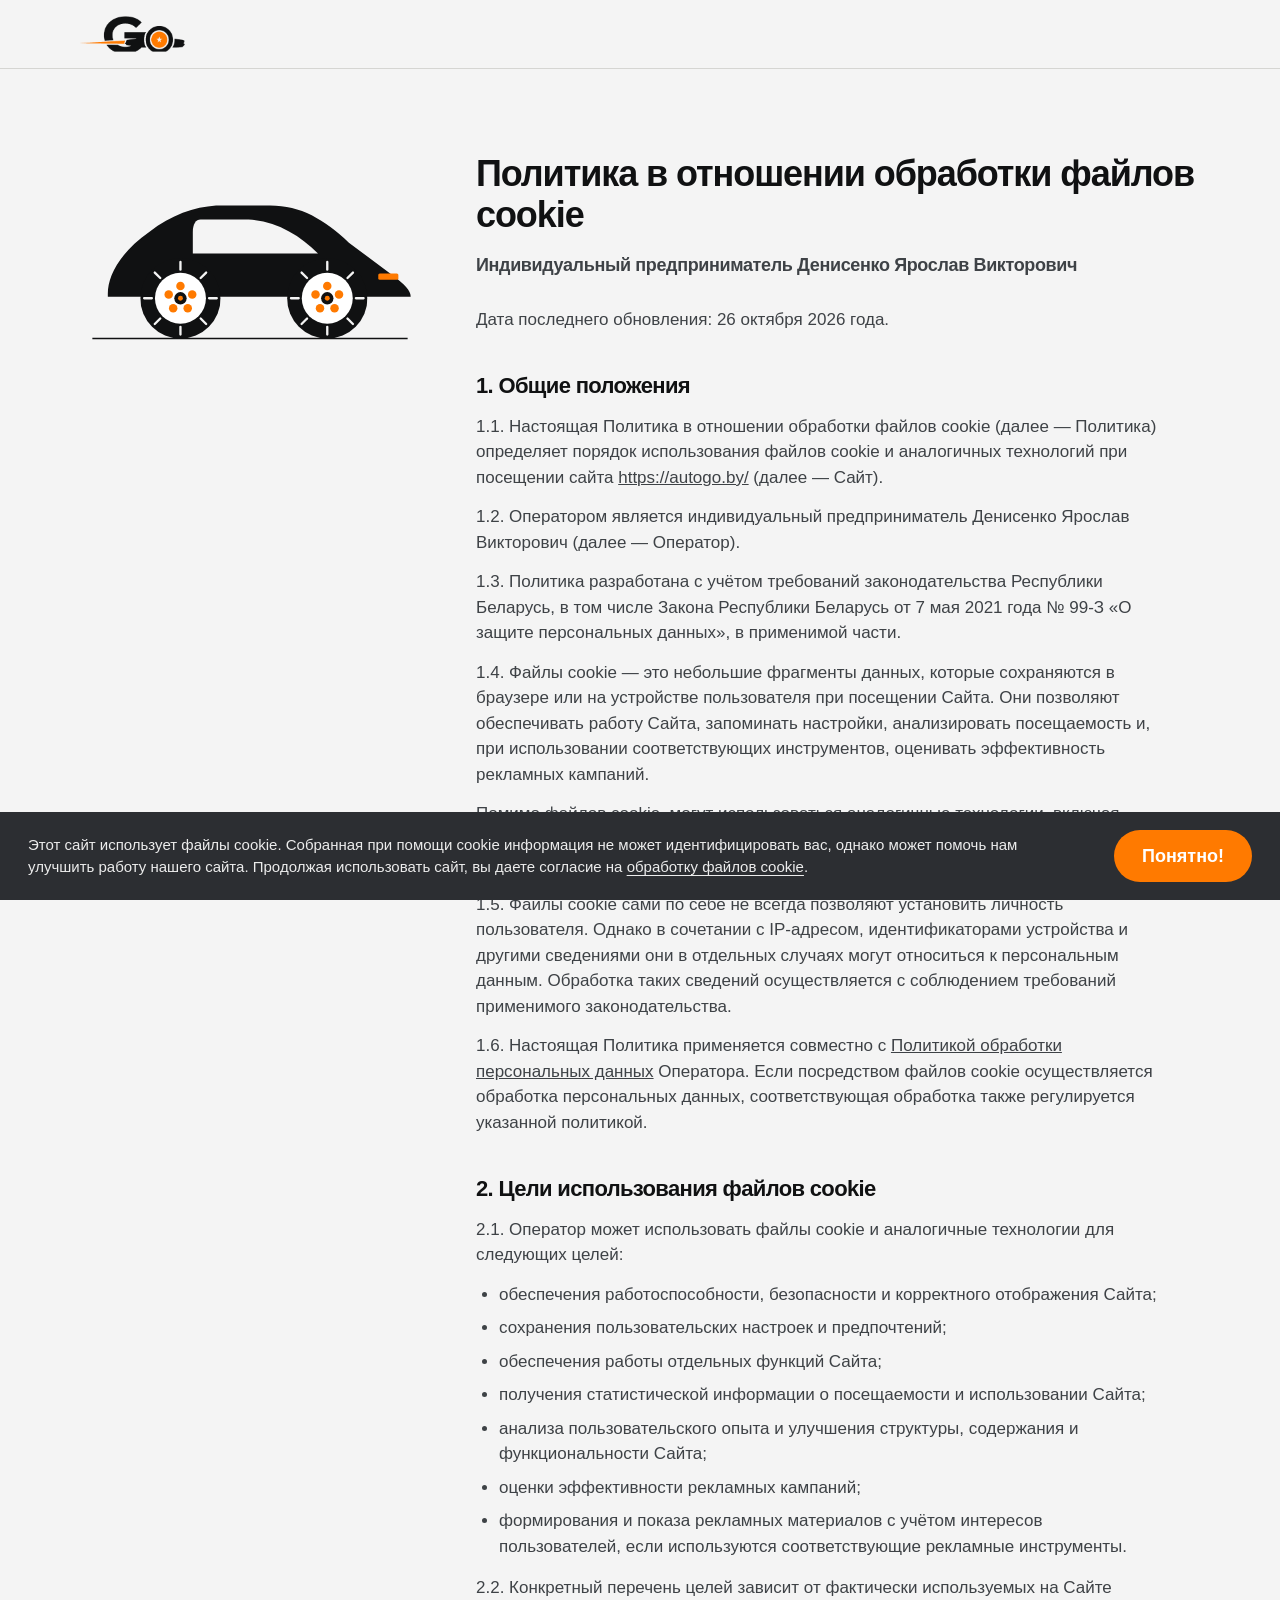
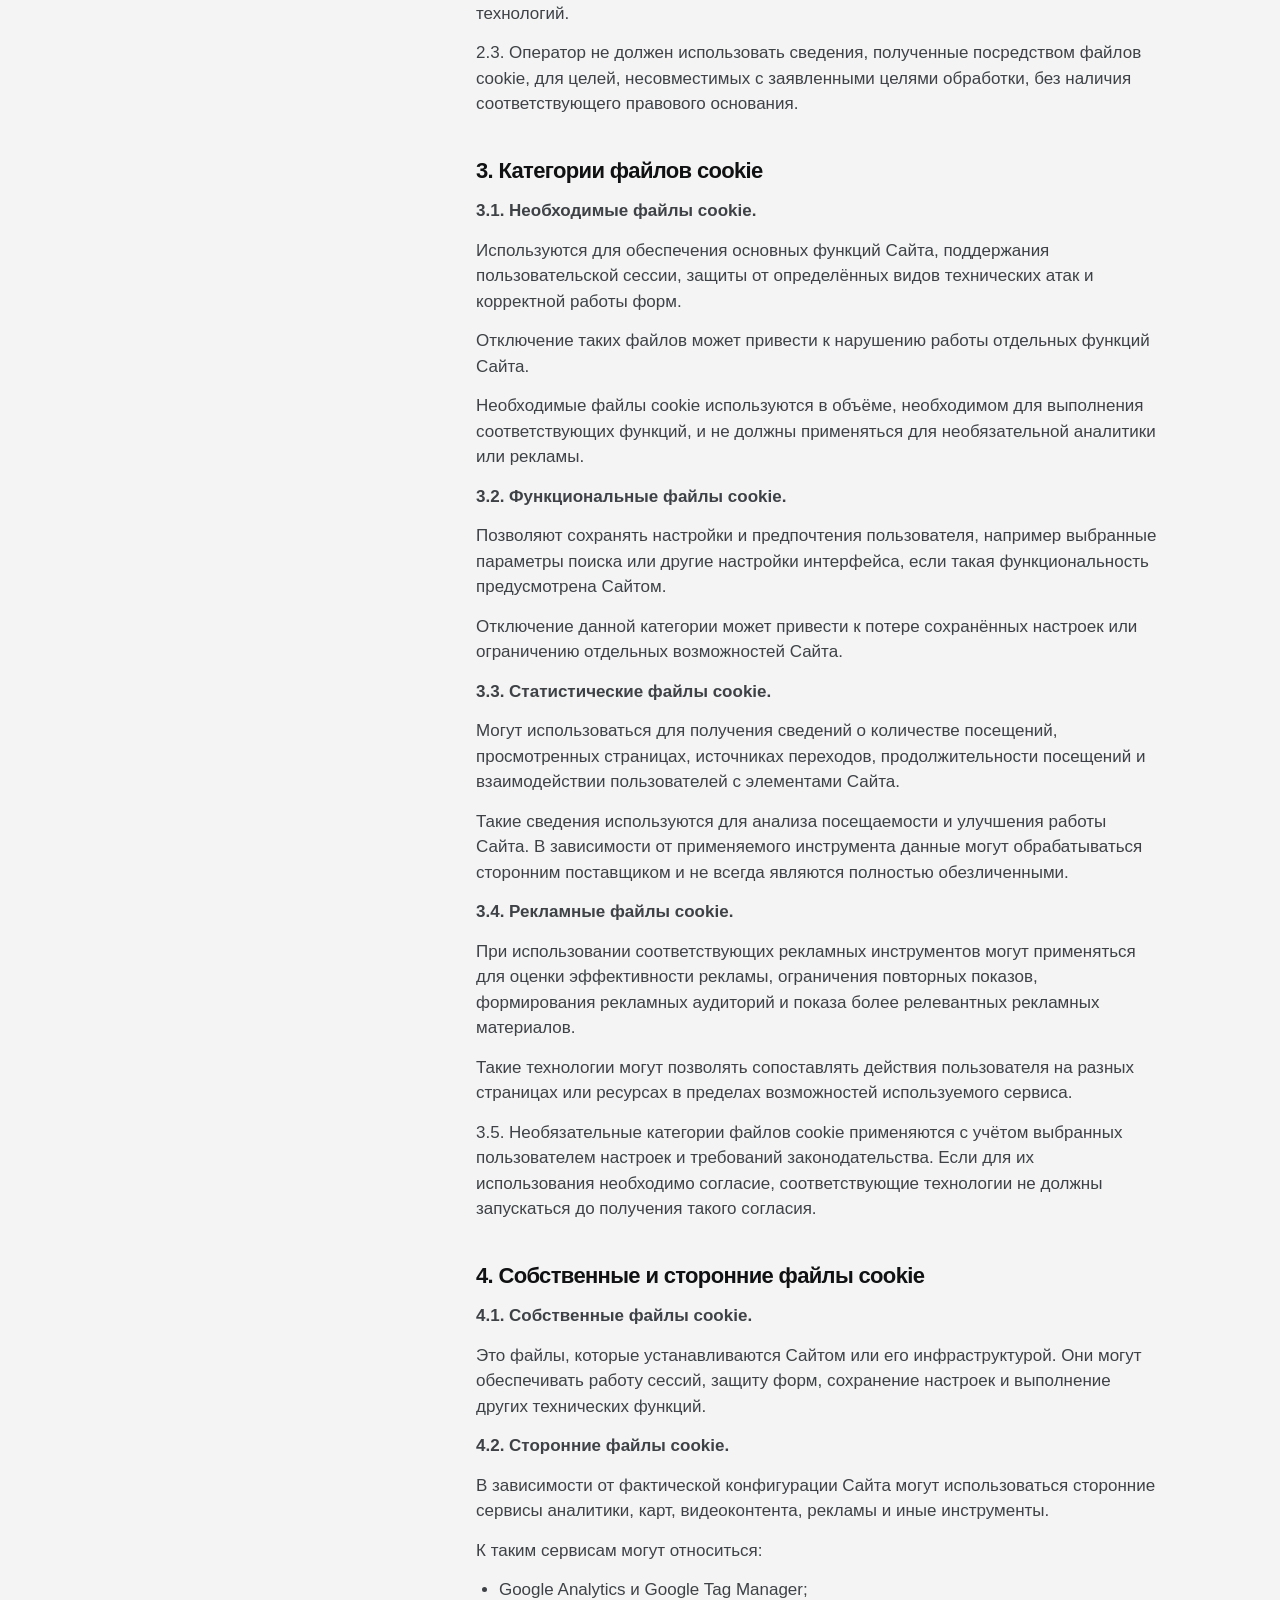
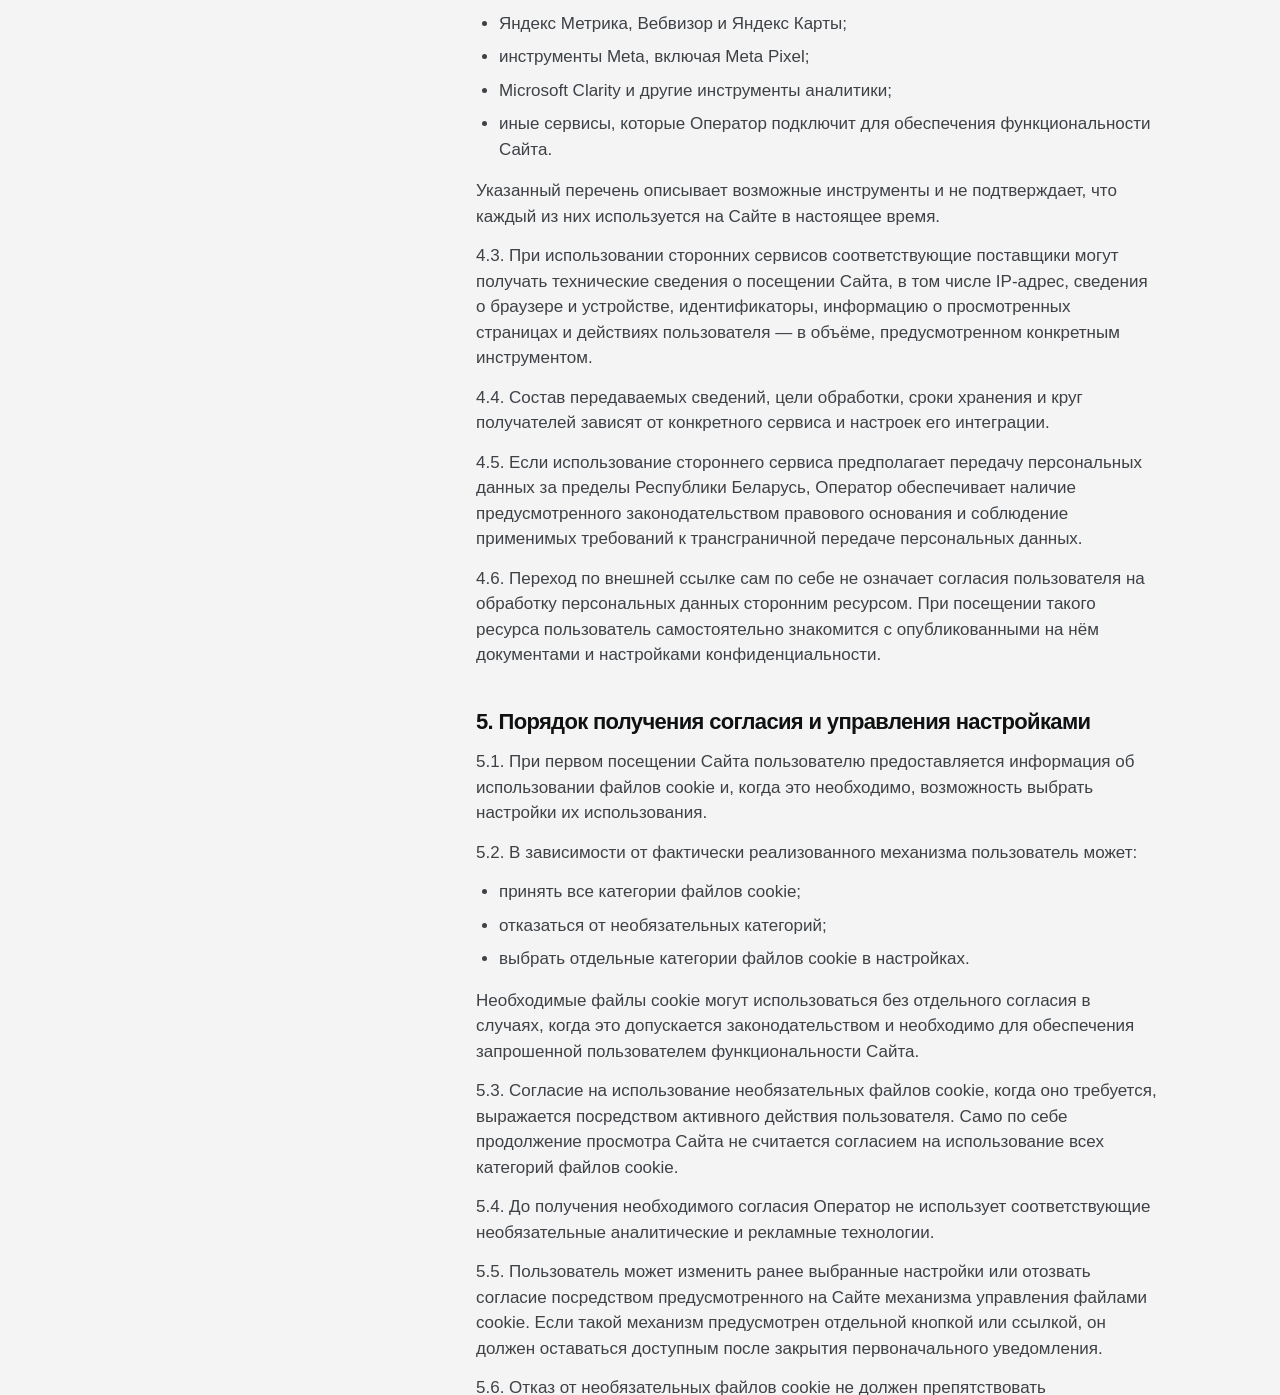
<file: cookies.html>
<!DOCTYPE html>
<html lang="ru">
  <head>
    <meta charset="utf-8" />
    <title>Куки — AutoGo</title>
    <link rel="canonical" href="https://autogo.by/cookies/" />
    <meta http-equiv="refresh" content="0; url=cookies/" />
  </head>
  <body>
    <p><a href="cookies/">Куки</a></p>
  </body>
</html>
</file>
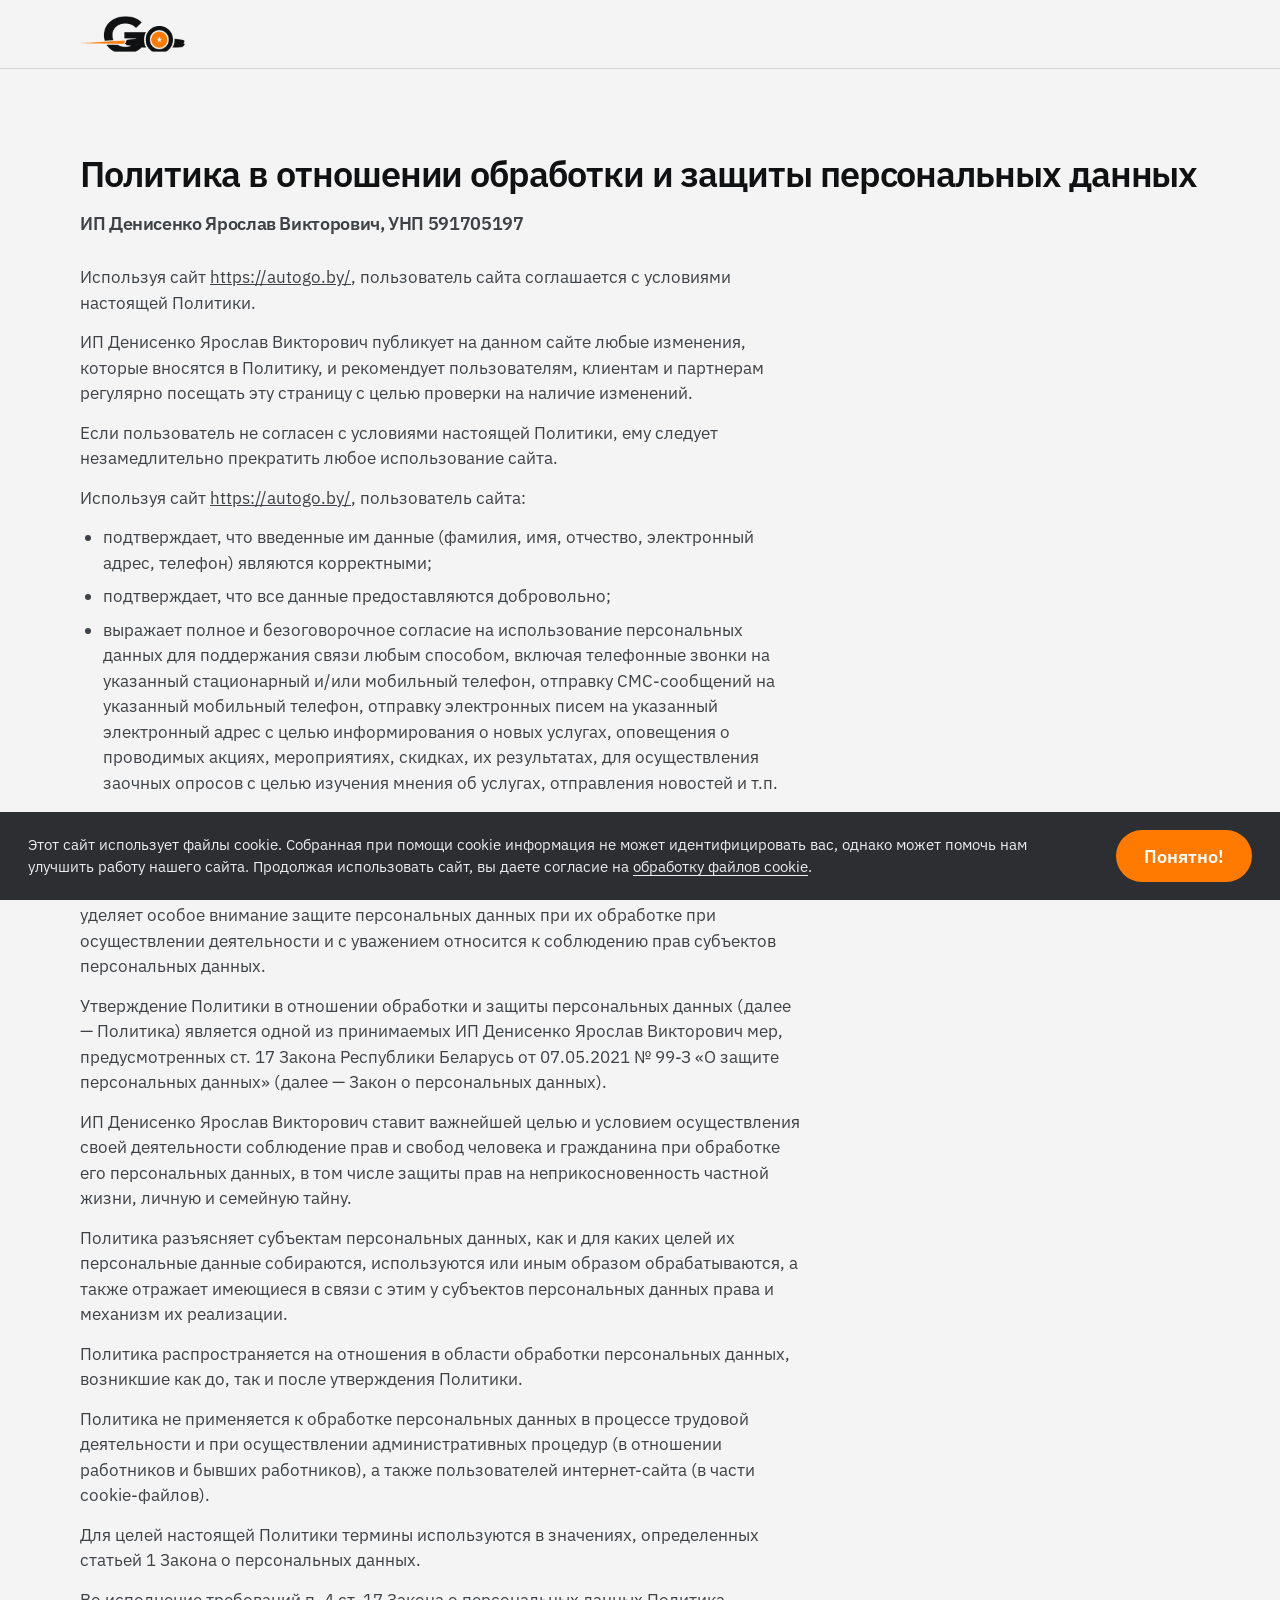
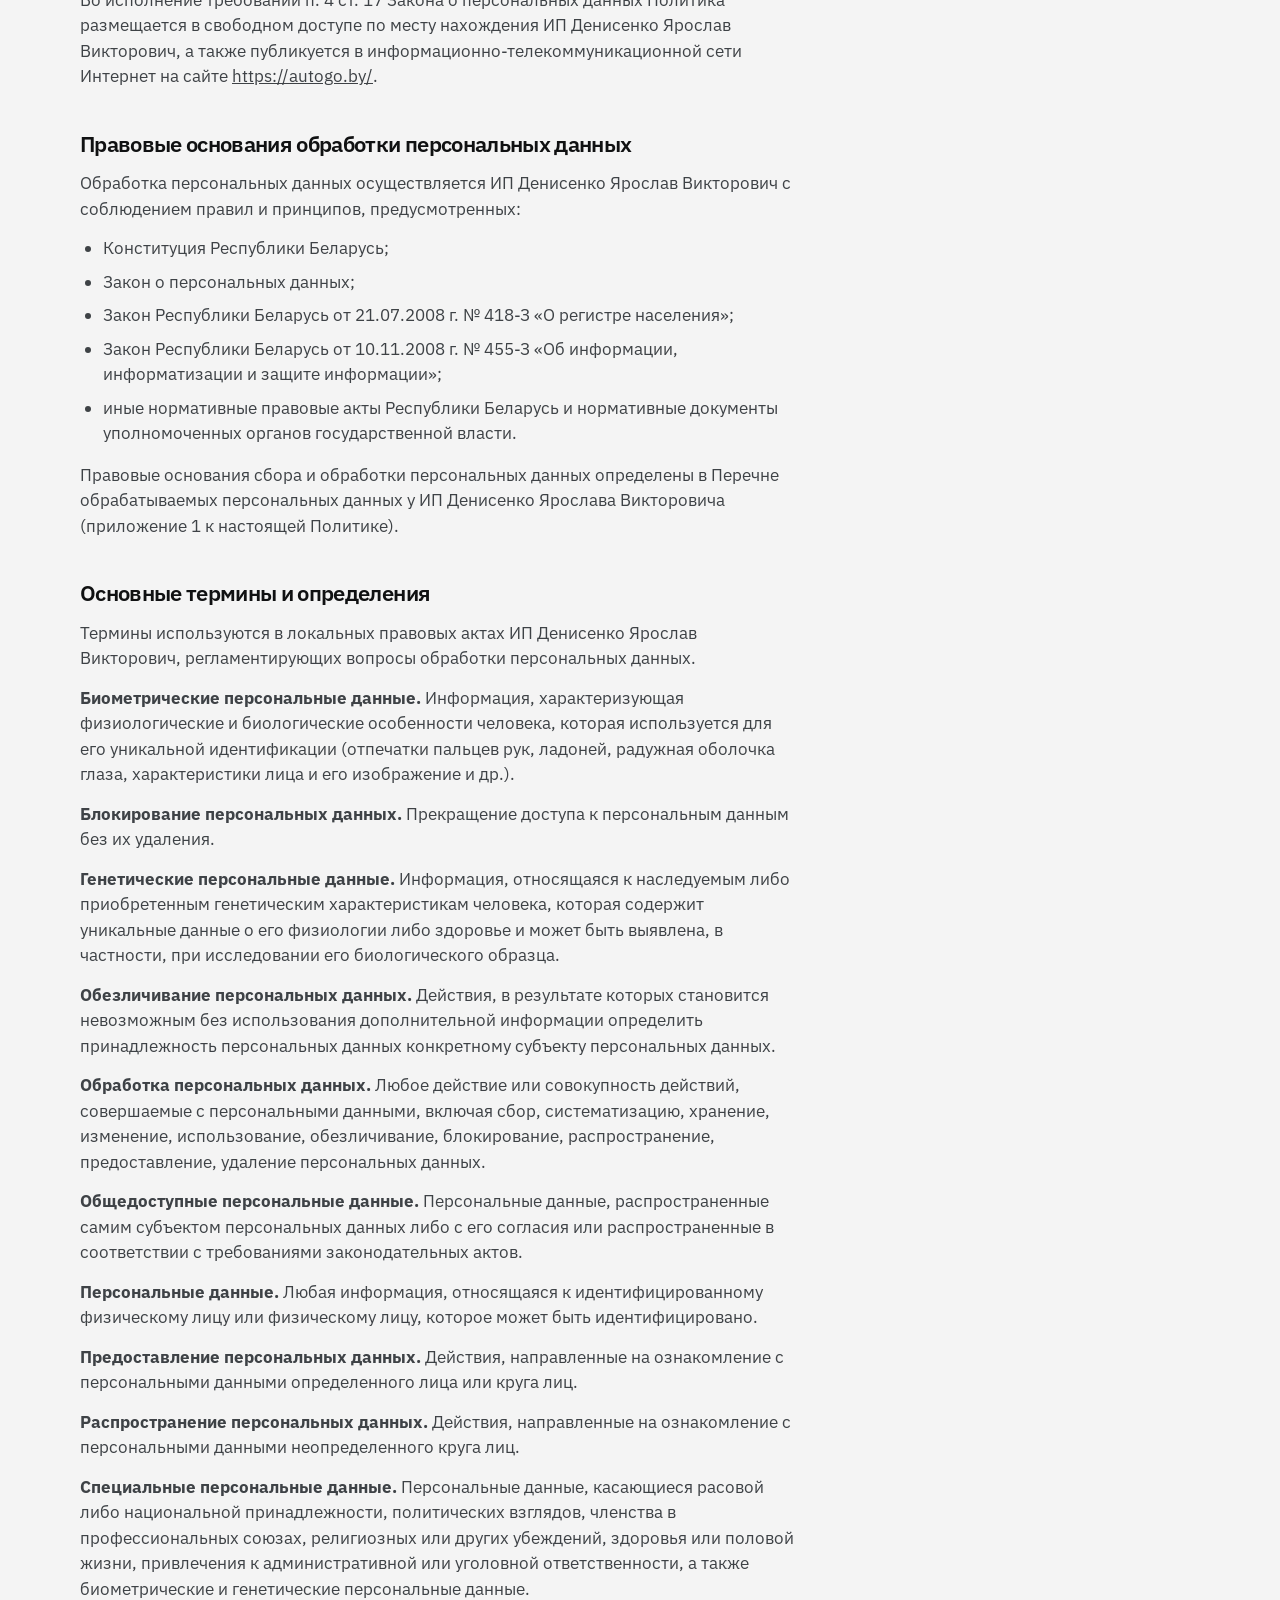
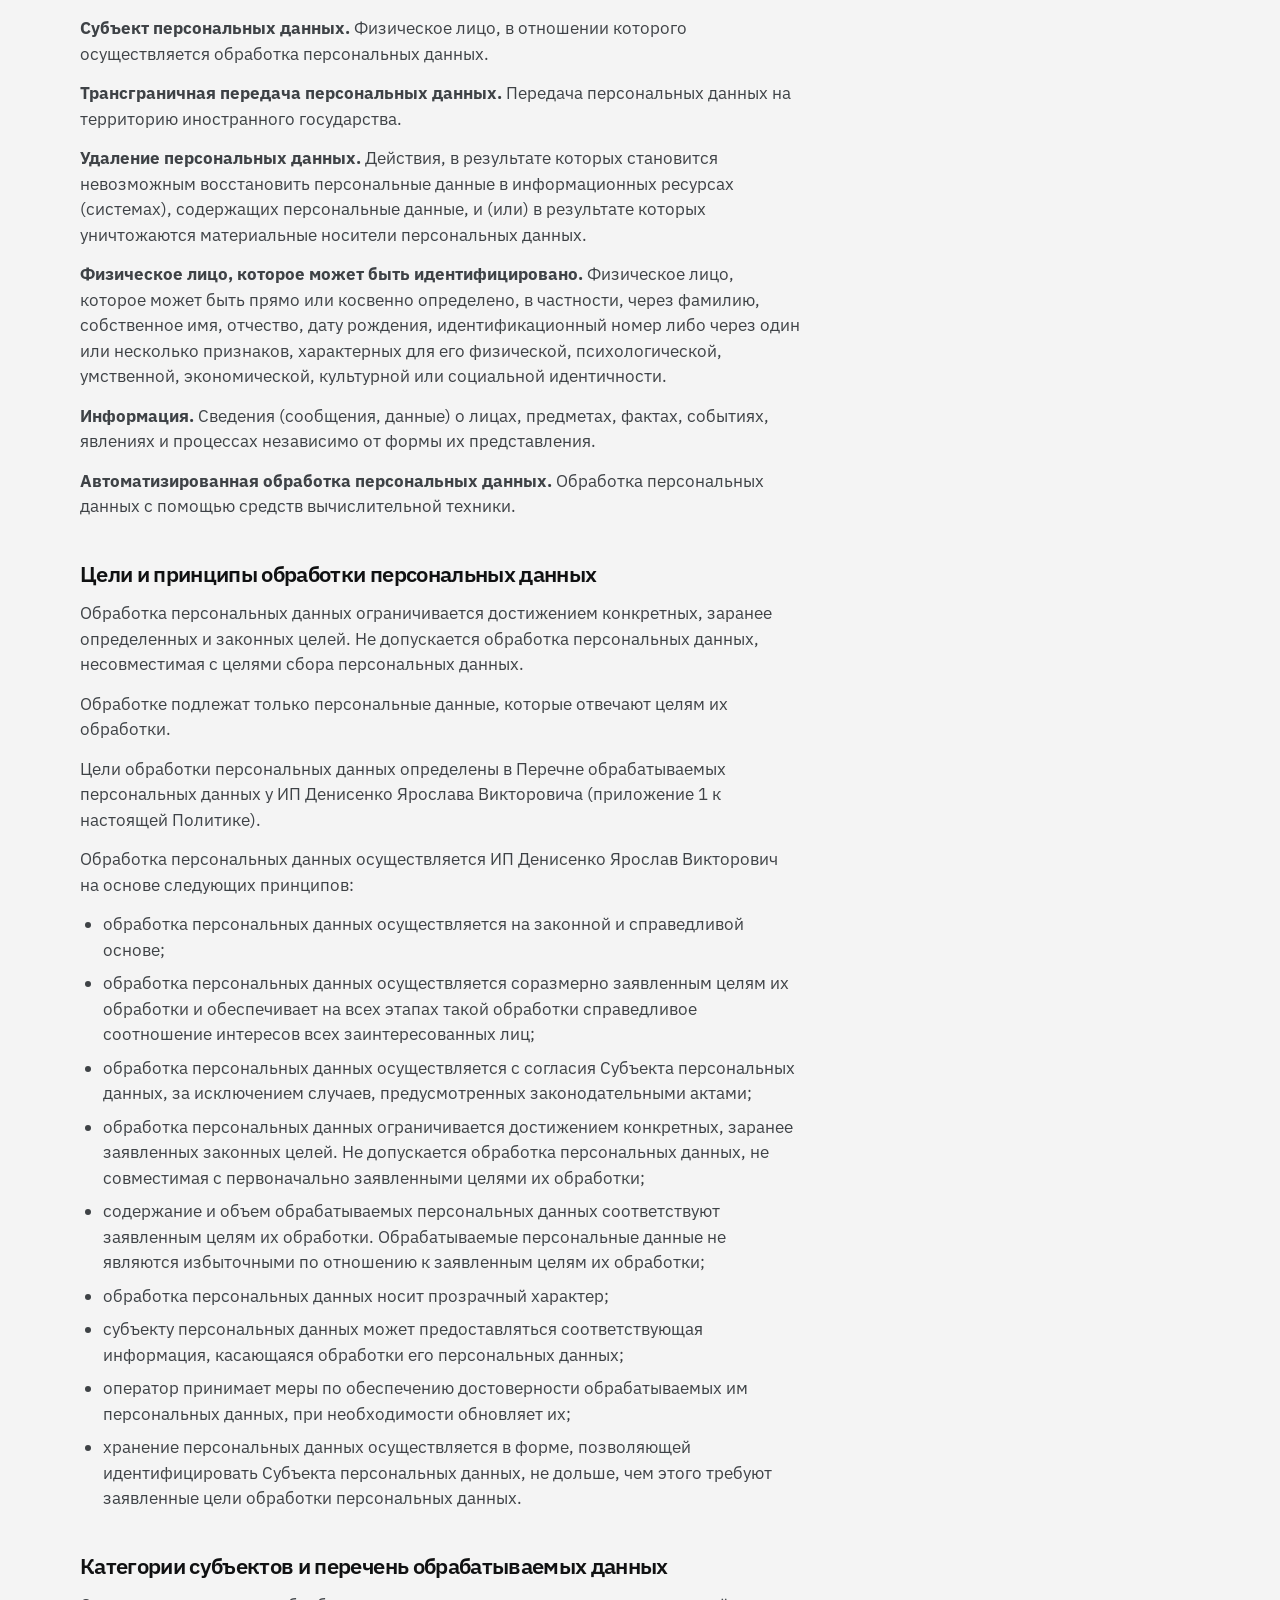
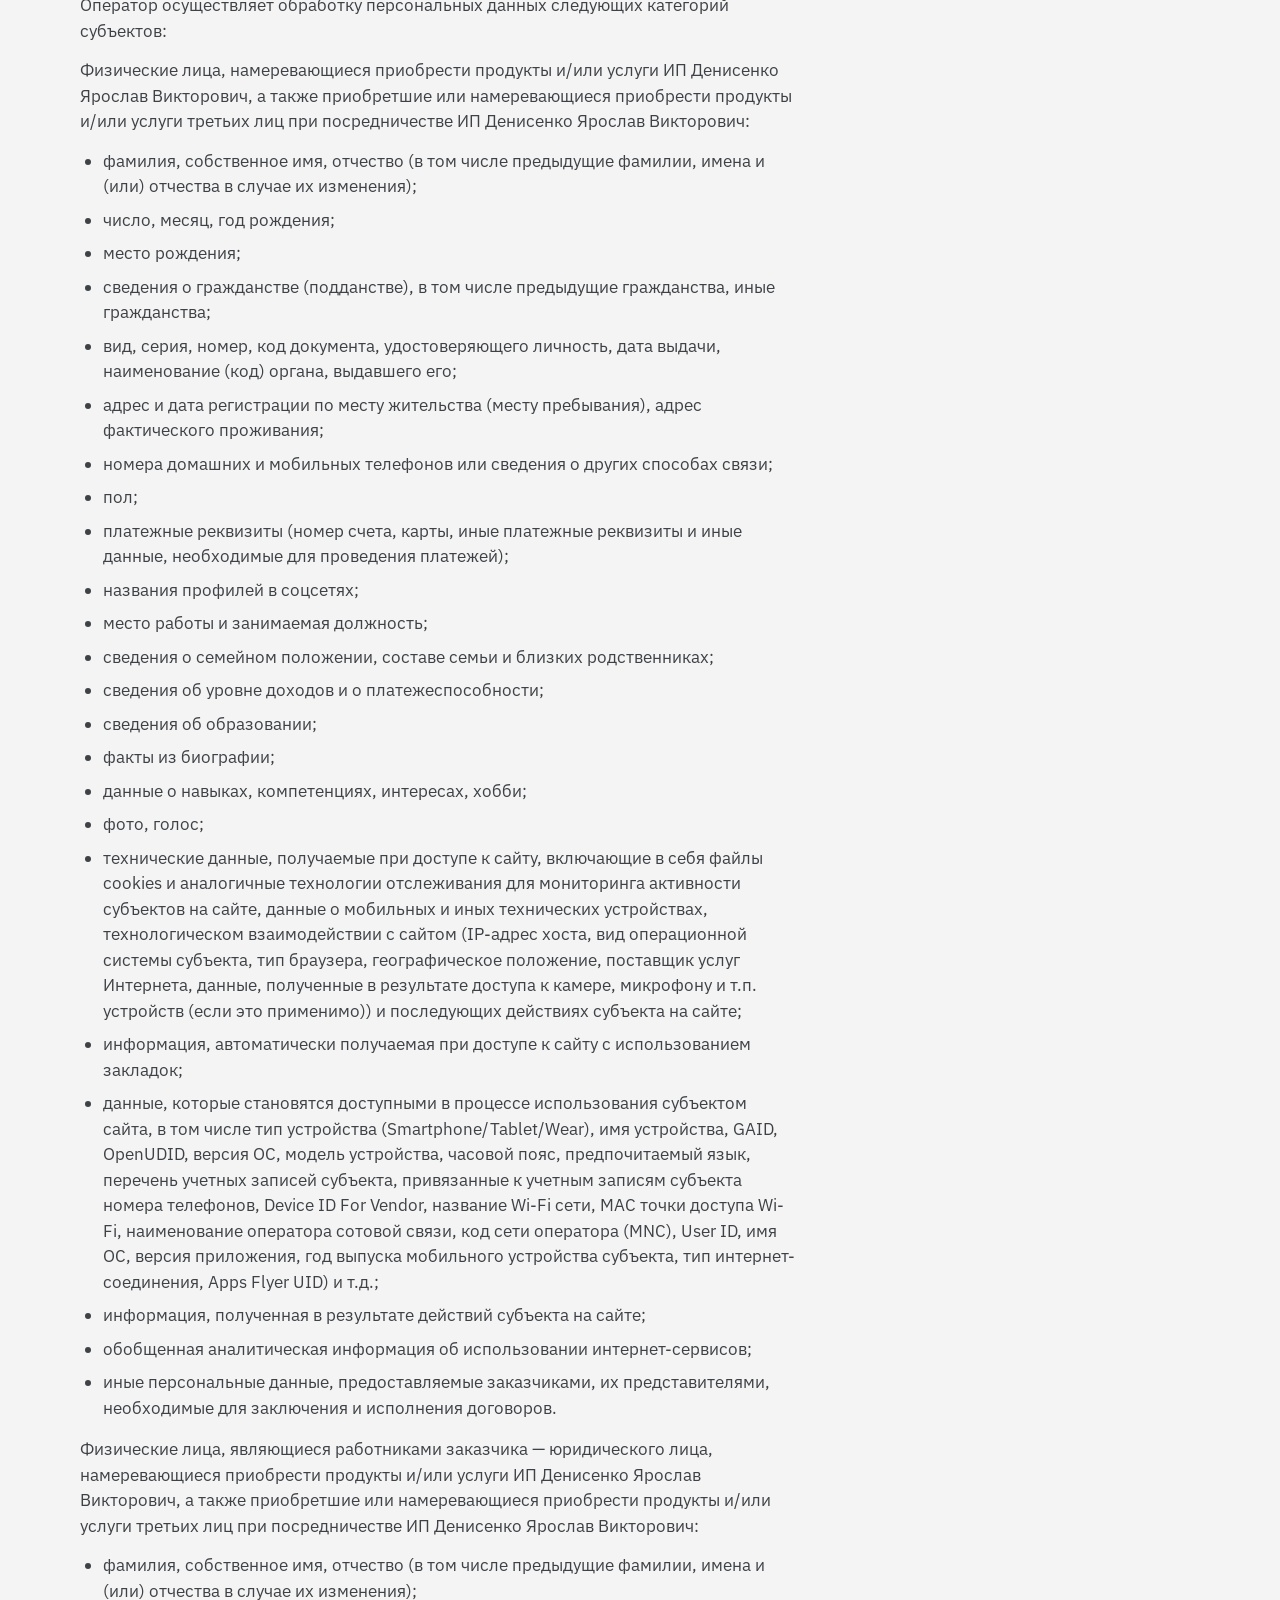
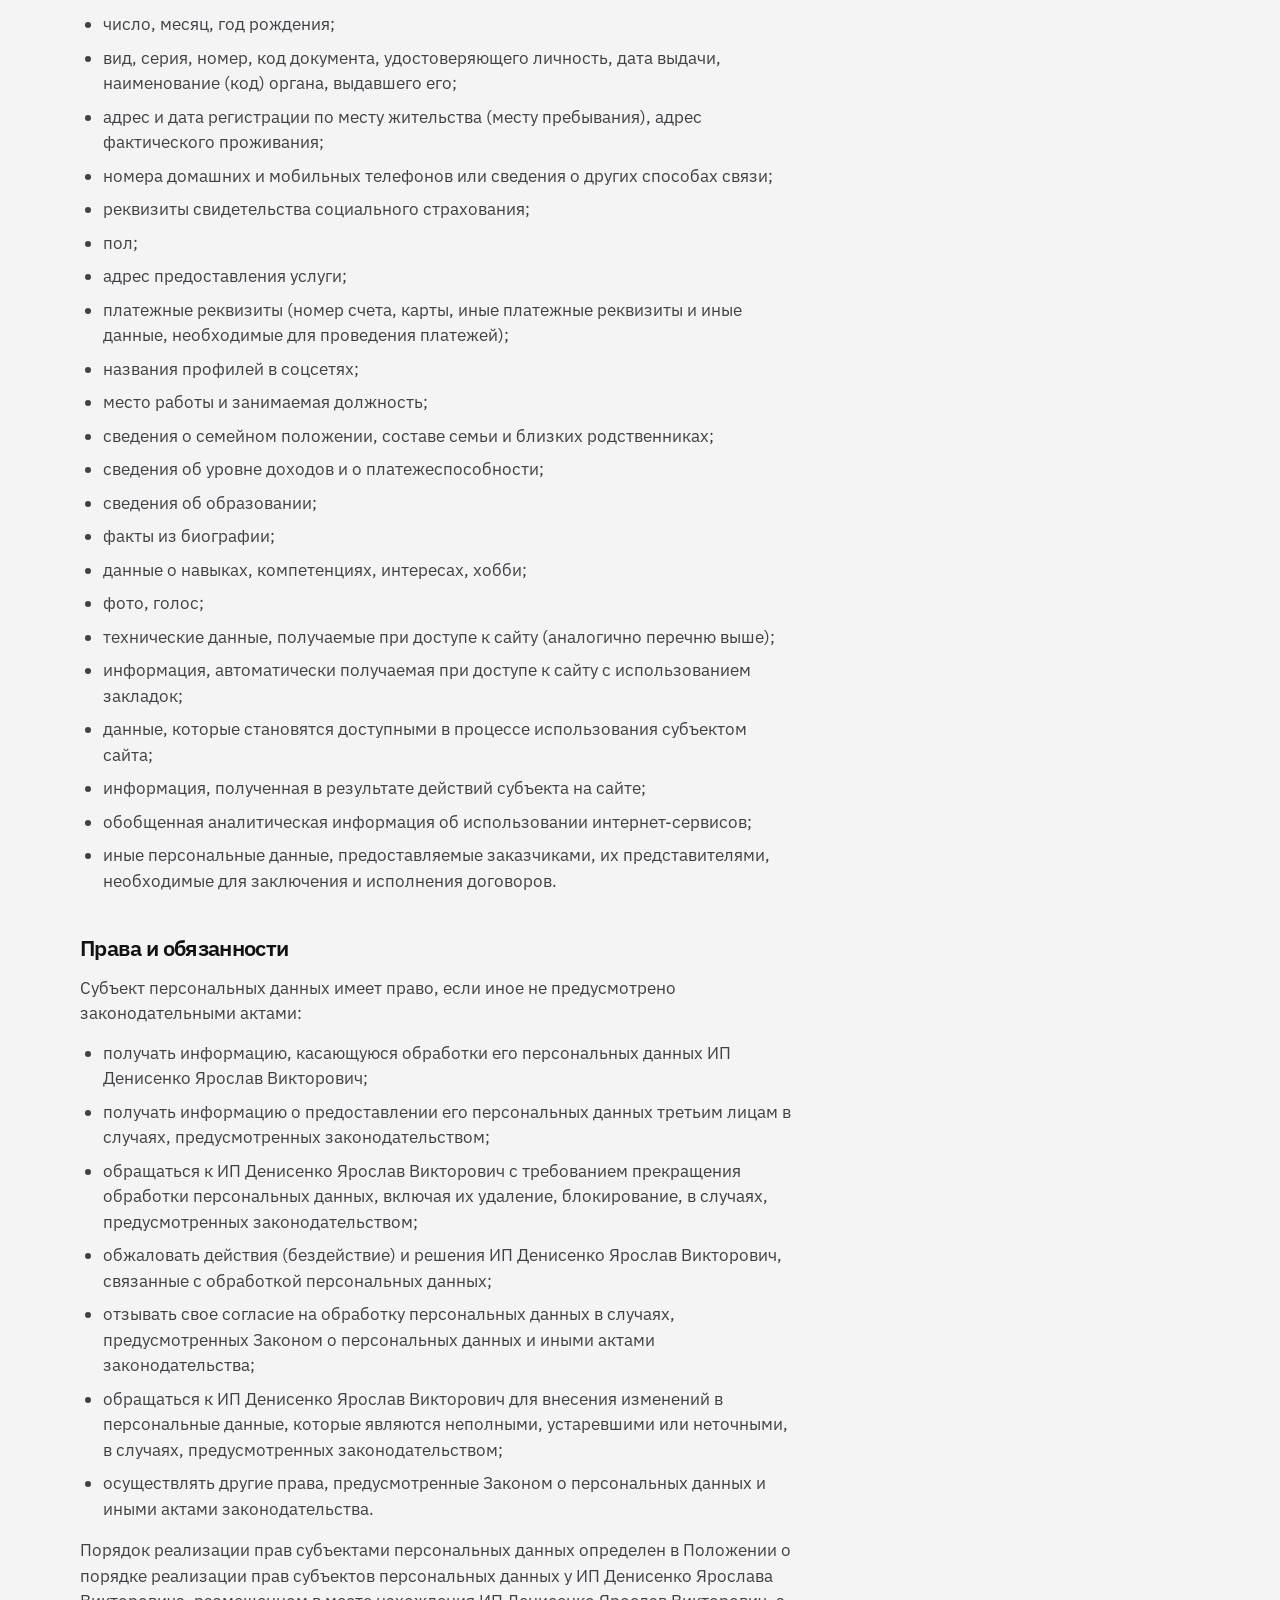
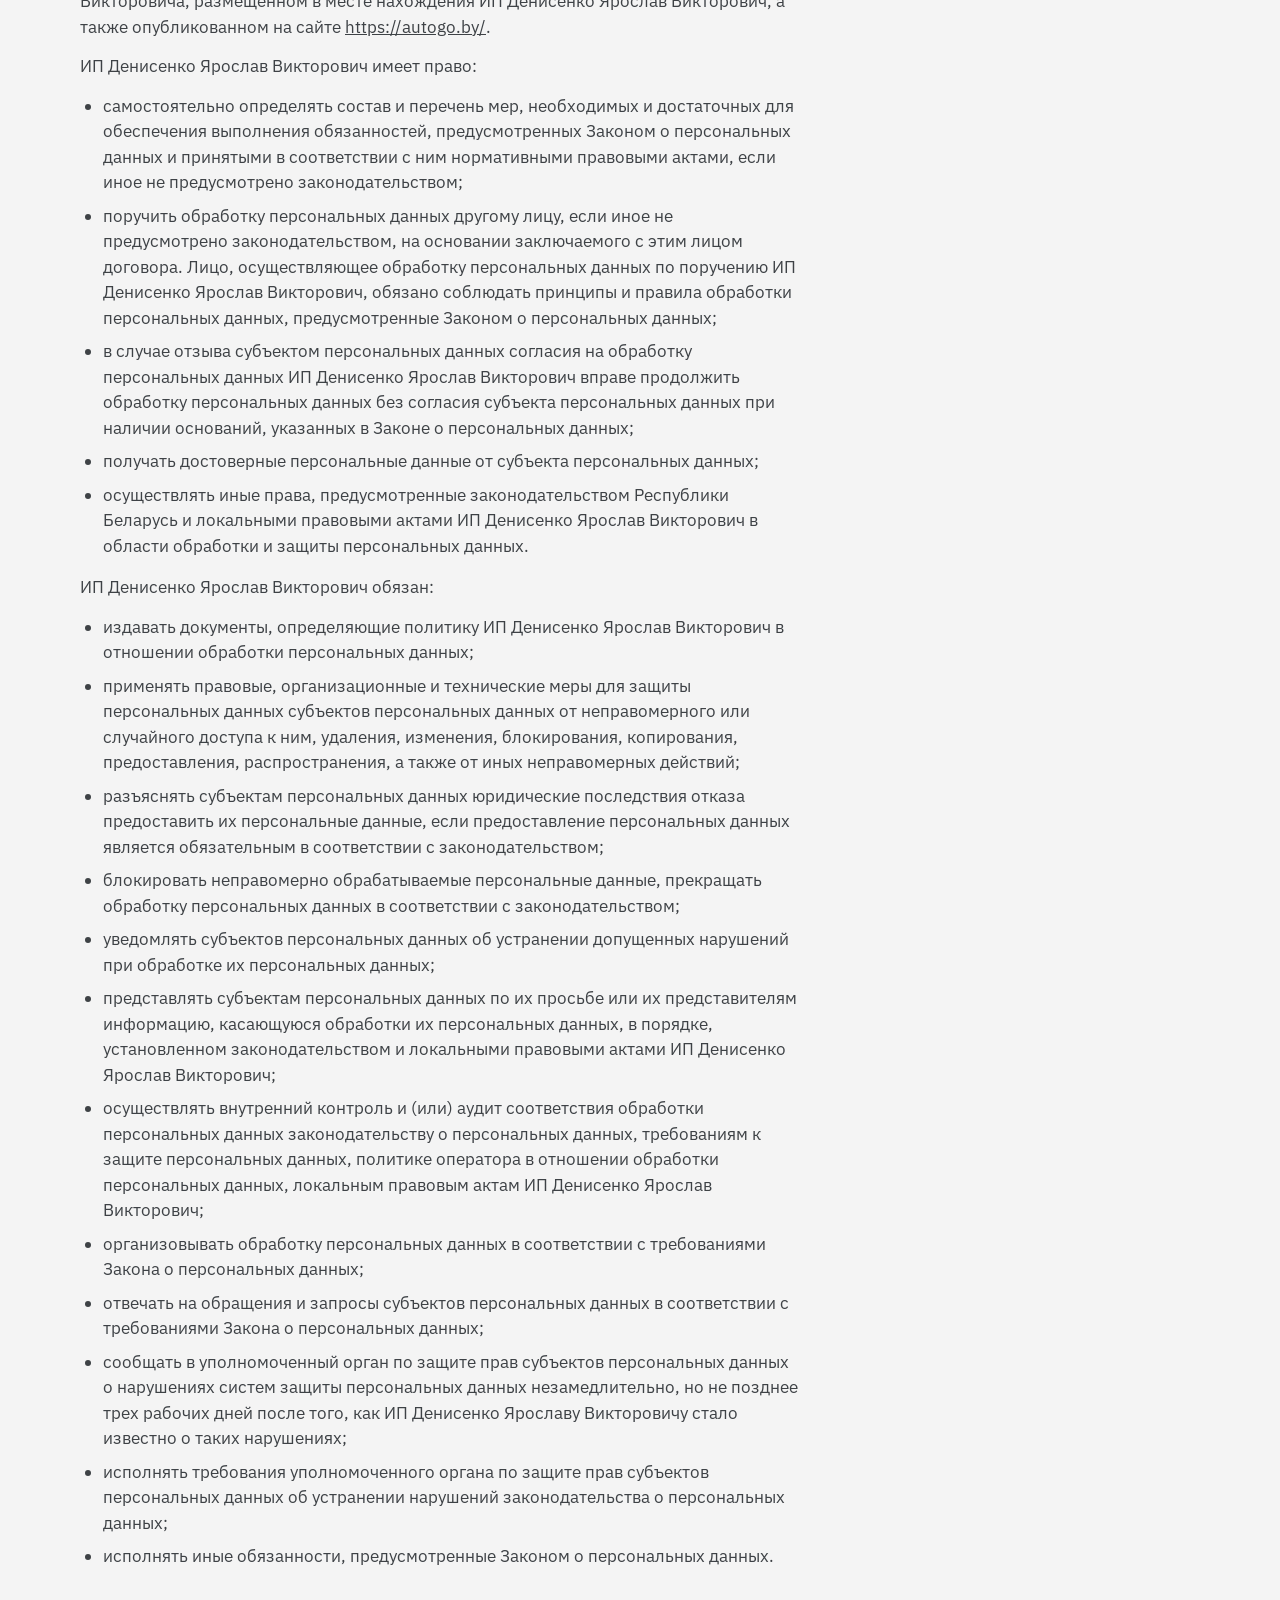
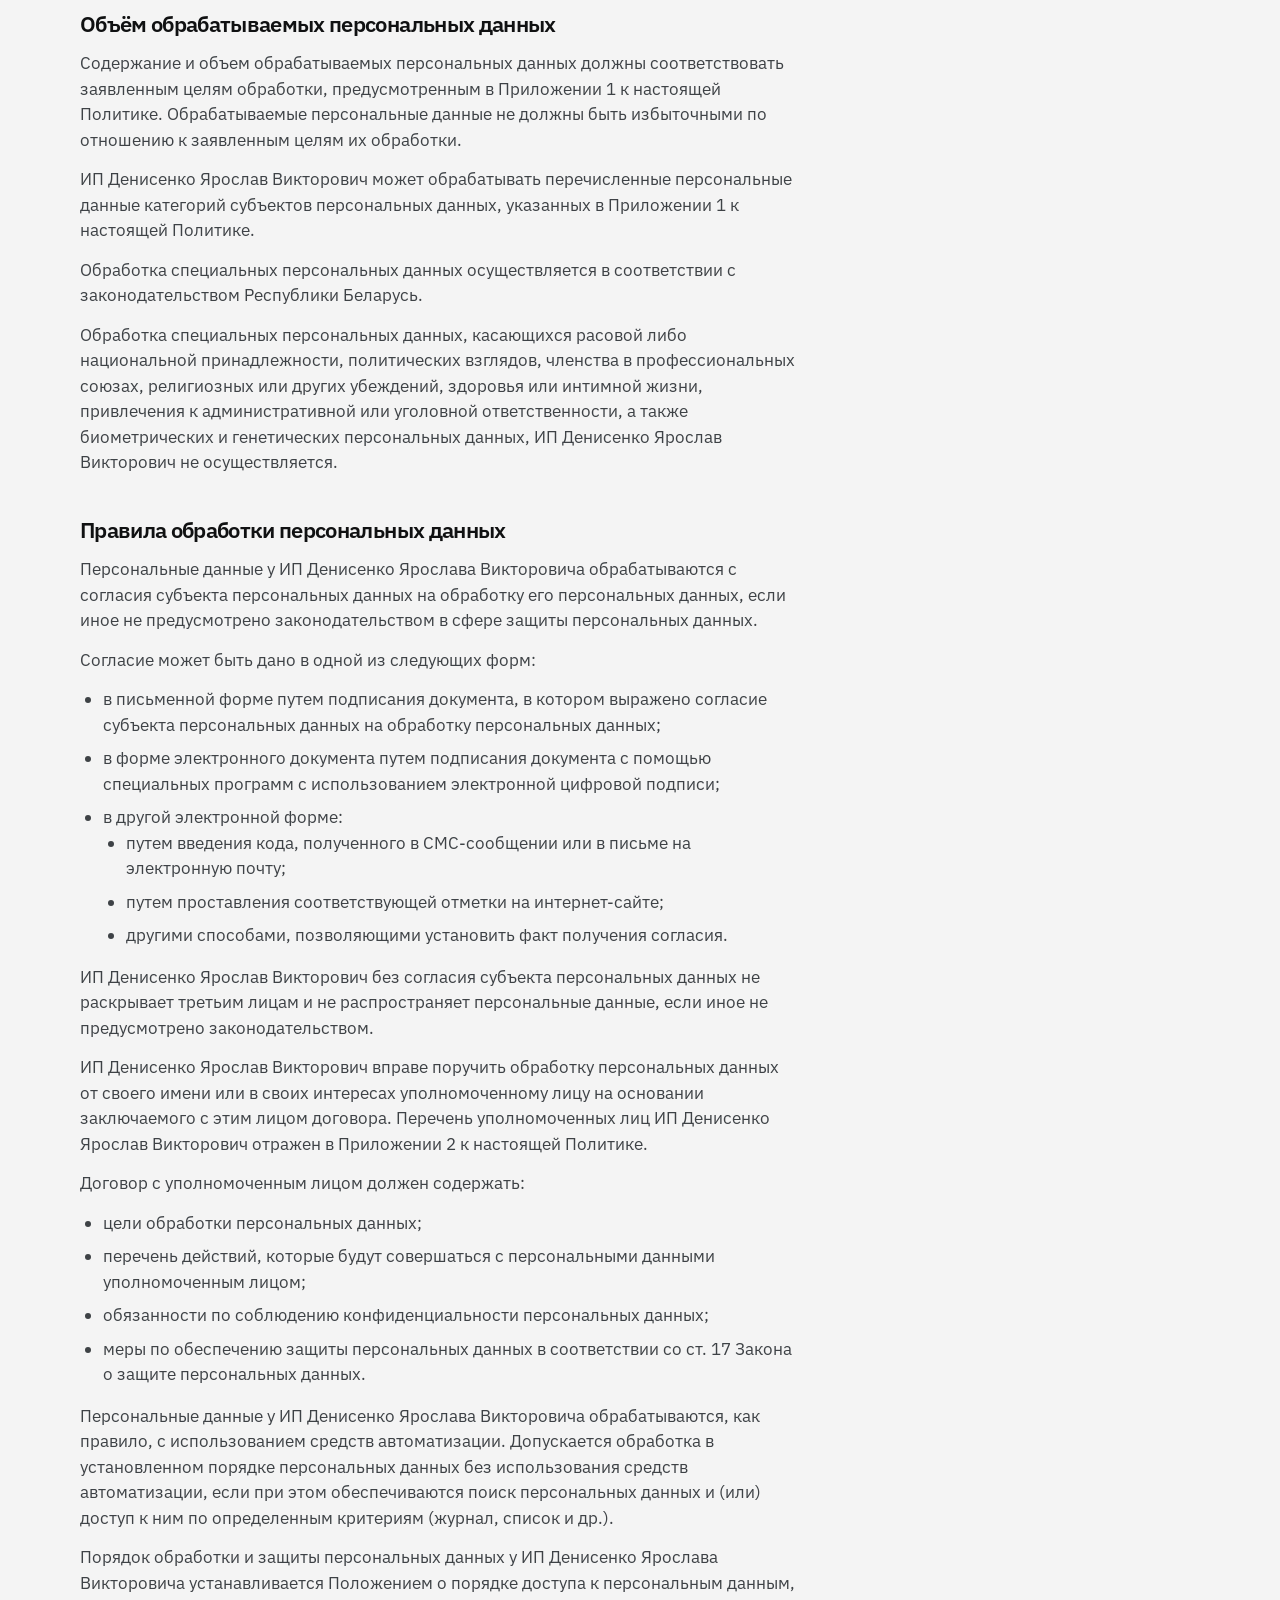
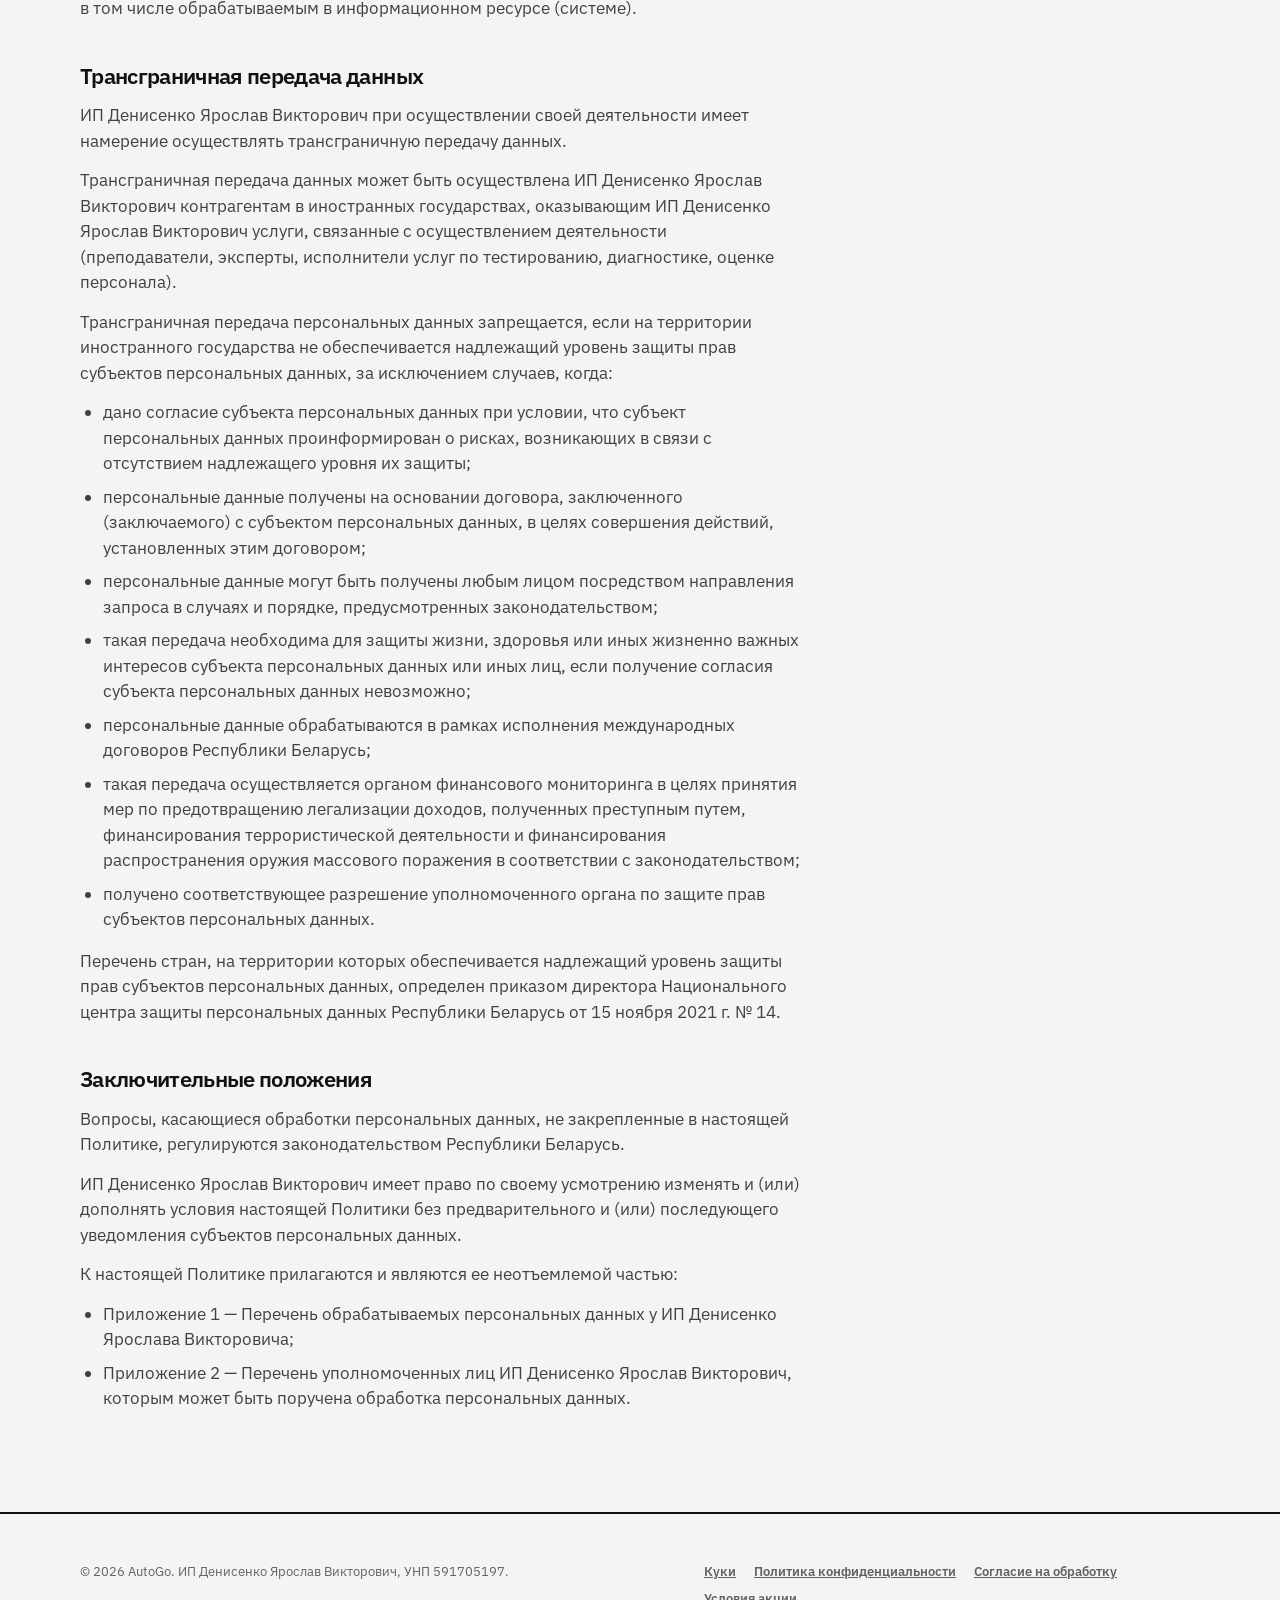
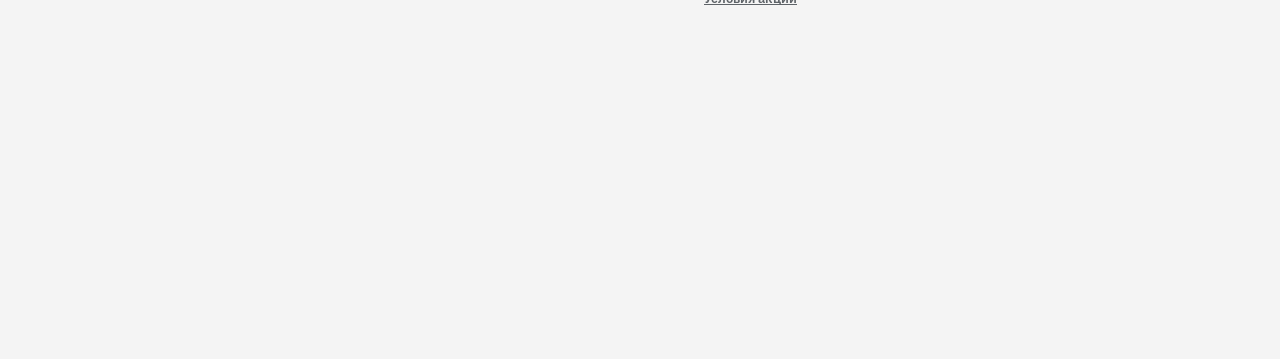
<file: privacy.html>
<!DOCTYPE html>
<html lang="ru">
  <head>
    <meta charset="utf-8" />
    <title>Политика конфиденциальности — AutoGo</title>
    <link rel="canonical" href="https://autogo.by/privacy/" />
    <meta http-equiv="refresh" content="0; url=privacy/" />
  </head>
  <body>
    <p><a href="privacy/">Политика конфиденциальности</a></p>
  </body>
</html>
</file>
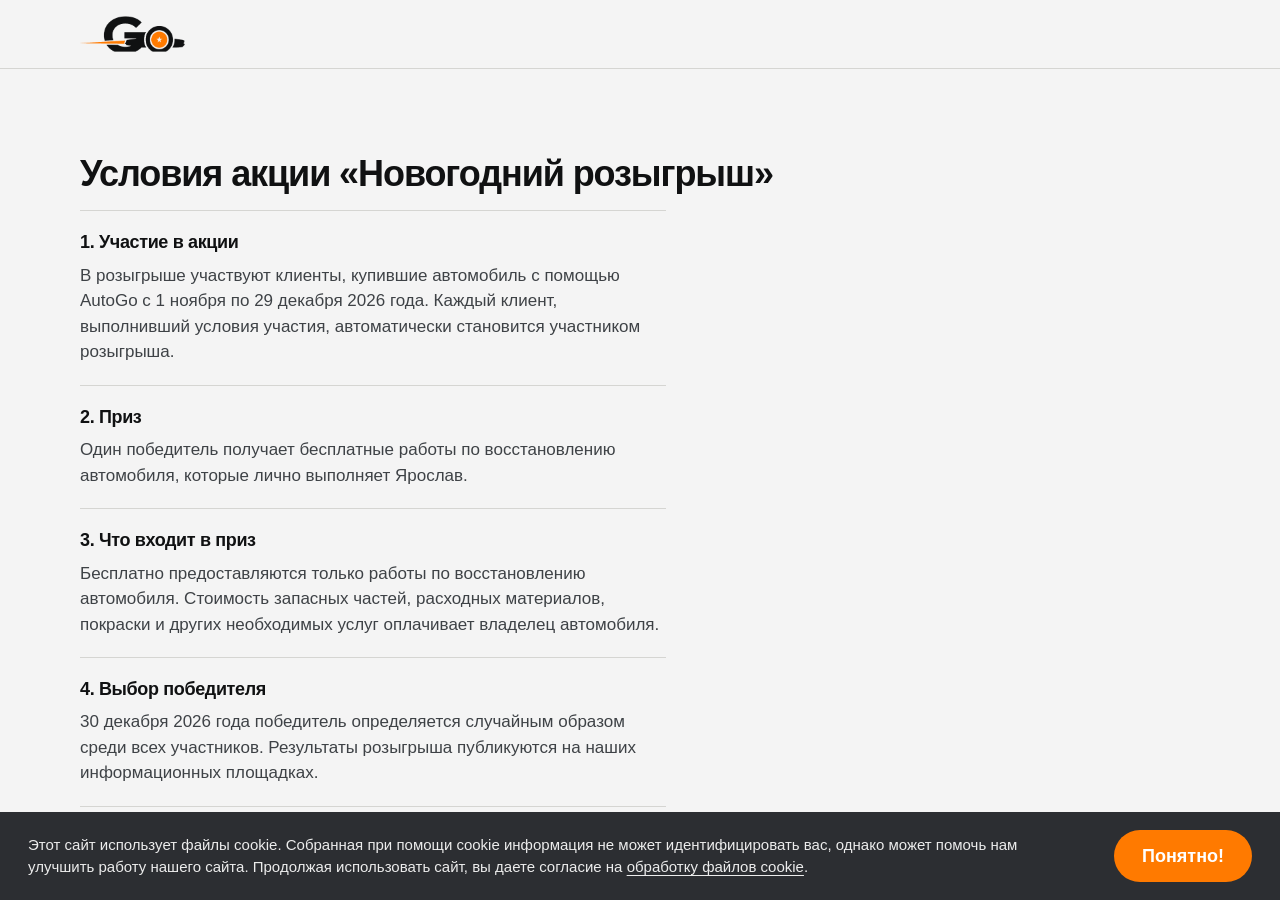
<file: promo.html>
<!DOCTYPE html>
<html lang="ru">
  <head>
    <meta charset="utf-8" />
    <title>Условия акции — AutoGo</title>
    <link rel="canonical" href="https://autogo.by/promo/" />
    <meta http-equiv="refresh" content="0; url=promo/" />
  </head>
  <body>
    <p><a href="promo/">Условия акции</a></p>
  </body>
</html>
</file>
<file: css/tokens.css>
/* Свотчи клиента сохранены. Подача другая: дисплейный Unbounded
   только у главного заголовка и слов «Авто» / «Мото», остальное — IBM Plex Sans. */

:root {
  --color-graphite: #101112;
  --color-block: #303234;
  --color-white: #ffffff;
  --color-gray: #a3a3a4;
  --color-accent: #ff7a00;
  --color-accent-hover: #e56e00;
  --color-canvas: #f4f4f4;
  --color-ink: #101112;
  --color-body: #3e4246;
  --color-meta: #5e6368;
  --color-line: #d5d5d2;
  --color-warning: #d64545;

  --font-sans: "IBM Plex Sans", "Segoe UI", sans-serif;
  --font-display: "Unbounded", "IBM Plex Sans", sans-serif;

  --content: 1120px;
  --header: 68px;
  --measure: 62ch;
}
</file>
<file: css/styles.css>
@import url("https://fonts.googleapis.com/css2?family=IBM+Plex+Sans:wght@400;500;600;700&family=Unbounded:wght@500;700&display=swap");

*,
*::before,
*::after {
  box-sizing: border-box;
}

html {
  scroll-behavior: smooth;
  color-scheme: light;
}

body {
  margin: 0;
  background: var(--color-canvas);
  color: var(--color-ink);
  font-family: var(--font-sans);
  font-size: 17px;
  line-height: 1.5;
  text-rendering: optimizeLegibility;
}

img {
  max-width: 100%;
  display: block;
}

button,
input,
select,
textarea {
  font: inherit;
  color: inherit;
}

a {
  color: inherit;
}

h1,
h2,
h3,
p,
ul,
ol,
figure {
  margin: 0;
}

ul,
ol {
  padding: 0;
  list-style: none;
}

::selection {
  background: #ffe2c2;
  color: var(--color-ink);
}

.skip {
  position: absolute;
  left: 16px;
  top: -48px;
  z-index: 40;
  padding: 8px 14px;
  background: var(--color-graphite);
  color: var(--color-white);
}

.skip:focus {
  top: 12px;
}

.visually-hidden {
  position: absolute;
  width: 1px;
  height: 1px;
  padding: 0;
  margin: -1px;
  overflow: hidden;
  clip: rect(0, 0, 0, 0);
  white-space: nowrap;
  border: 0;
}

.container {
  width: min(var(--content), calc(100% - 48px));
  margin-inline: auto;
}

.hero,
.section,
.footer {
  scroll-margin-top: calc(var(--header) + 8px);
}

.section {
  padding: 84px 0;
}

.section__head {
  max-width: var(--measure);
  margin-bottom: 36px;
}

.section__head p,
.lead,
.reviews p,
.faq__panel p,
.steps p,
.form__note {
  max-width: var(--measure);
  color: var(--color-body);
}

h1,
.estimate__sum {
  font-family: var(--font-display);
  font-weight: 700;
  letter-spacing: -0.045em;
  line-height: 0.94;
}

h1 {
  font-size: clamp(36px, 5.4vw, 76px);
  line-height: 0.86;
}

h2 {
  font-size: clamp(28px, 3vw, 36px);
  font-weight: 600;
  letter-spacing: -0.03em;
  line-height: 1.15;
}

.section__head h2,
.form h2 {
  margin-bottom: 10px;
}

.lead {
  margin-top: 18px;
  font-size: 18px;
}

.button {
  display: inline-flex;
  align-items: center;
  justify-content: center;
  min-height: 46px;
  padding: 0 18px;
  border: 0;
  border-radius: 999px;
  background: var(--color-accent);
  color: var(--color-white);
  font-size: 15px;
  font-weight: 600;
  text-decoration: none;
  cursor: pointer;
}

.button:hover {
  background: var(--color-accent-hover);
}

.button--block {
  width: 100%;
}

.button__short {
  display: none;
}

:focus-visible {
  outline: 2px solid var(--color-accent);
  outline-offset: 3px;
}

.header {
  position: sticky;
  top: 0;
  z-index: 20;
  background: var(--color-canvas);
  border-bottom: 1px solid var(--color-line);
}

.header.is-hero {
  background: var(--color-graphite);
  color: var(--color-white);
  border-bottom-color: transparent;
}

.header__inner {
  display: flex;
  align-items: center;
  gap: 28px;
  min-height: var(--header);
}

.logo {
  display: inline-flex;
  align-items: center;
  line-height: 0;
  text-decoration: none;
}

.logo__img {
  display: block;
  height: 36px;
  width: auto;
}

.logo__img--light {
  display: none;
}

.header.is-hero .logo__img--ink {
  display: none;
}

.header.is-hero .logo__img--light {
  display: block;
}

.logo span,
.footer__logo span {
  color: var(--color-accent);
}

.nav {
  display: flex;
  gap: 22px;
  margin-left: auto;
}

.nav a {
  font-size: 15px;
  font-weight: 500;
  text-decoration: none;
}

.nav a:hover {
  text-decoration: underline;
  text-underline-offset: 4px;
}

.nav-toggle {
  display: none;
  align-items: center;
  justify-content: center;
  width: 44px;
  height: 44px;
  padding: 0;
  border: 1px solid currentColor;
  border-radius: 999px;
  background: transparent;
  color: inherit;
  cursor: pointer;
}

.nav-toggle__icon,
.nav-toggle__icon::before,
.nav-toggle__icon::after {
  display: block;
  width: 16px;
  height: 2px;
  background: currentColor;
  border-radius: 1px;
}

.nav-toggle__icon {
  position: relative;
}

.nav-toggle__icon::before,
.nav-toggle__icon::after {
  content: "";
  position: absolute;
  left: 0;
}

.nav-toggle__icon::before {
  top: -5px;
}

.nav-toggle__icon::after {
  top: 5px;
}

.nav-toggle[aria-expanded="true"] .nav-toggle__icon {
  background: transparent;
}

.nav-toggle[aria-expanded="true"] .nav-toggle__icon::before,
.nav-toggle[aria-expanded="true"] .nav-toggle__icon::after {
  top: 0;
}

.nav-toggle[aria-expanded="true"] .nav-toggle__icon::before {
  transform: rotate(45deg);
}

.nav-toggle[aria-expanded="true"] .nav-toggle__icon::after {
  transform: rotate(-45deg);
}

.hero {
  background: var(--color-graphite);
  color: var(--color-white);
  padding: 28px 0 0;
}

.hero h1 {
  color: var(--color-white);
}

.hero h1 {
  font-size: clamp(42px, 5.6vw, 72px);
  line-height: 0.84;
}

.hero .lead {
  color: var(--color-gray);
  max-width: 34em;
}

.hero__grid {
  display: grid;
  grid-template-columns: minmax(260px, 0.78fr) minmax(0, 1.22fr);
  gap: 40px;
  align-items: stretch;
}

.hero__copy {
  min-width: 0;
}

.portrait {
  position: relative;
  display: flex;
  width: 100%;
  min-height: 520px;
  overflow: hidden;
  background: var(--color-block);
}

.portrait img {
  position: absolute;
  inset: 0;
  width: 100%;
  height: 100%;
  object-fit: cover;
  object-position: center 18%;
}

.portrait figcaption {
  position: absolute;
  inset: 0;
  z-index: 1;
  display: flex;
  flex-direction: column;
  justify-content: space-between;
  padding: 22px 22px 24px;
  color: var(--color-white);
  pointer-events: none;
}

.portrait__kicker {
  align-self: flex-start;
  max-width: 12em;
  margin: 0;
  padding-right: 16px;
  color: var(--color-accent);
  font-size: 14px;
  font-weight: 600;
  background: linear-gradient(90deg, rgba(16, 17, 18, 0.55), transparent);
}

.portrait__id {
  align-self: flex-start;
  max-width: min(16rem, 62%);
  margin-right: auto;
  padding: 10px 36px 4px 0;
  background: linear-gradient(90deg, rgba(16, 17, 18, 0.78) 0%, rgba(16, 17, 18, 0.35) 70%, transparent);
}

.portrait__name {
  margin: 0 0 6px;
  font-family: var(--font-display);
  font-size: clamp(28px, 2.4vw, 40px);
  font-weight: 700;
  letter-spacing: -0.05em;
  line-height: 0.9;
}

.portrait__bio {
  margin: 0;
  max-width: 36ch;
  color: var(--color-gray);
  font-size: 14px;
  line-height: 1.35;
}

.reel {
  margin-top: 28px;
}

.reel__track {
  display: flex;
  gap: 12px;
  overflow-x: auto;
  scroll-snap-type: x mandatory;
  scrollbar-width: none;
  -webkit-overflow-scrolling: touch;
}

.reel__track::-webkit-scrollbar {
  display: none;
}

.reel__track.is-dragging {
  scroll-snap-type: none;
  cursor: grabbing;
}

.video {
  position: relative;
  flex: 0 0 84%;
  scroll-snap-align: start;
  overflow: hidden;
  aspect-ratio: 16 / 9;
  background: var(--color-block);
  border-radius: 14px;
}

.video img,
.video iframe {
  position: absolute;
  inset: 0;
  width: 100%;
  height: 100%;
  border: 0;
  object-fit: cover;
}

.video__play {
  position: absolute;
  inset: 0;
  border: 0;
  background: transparent;
  cursor: pointer;
}

.video__play::before {
  content: "";
  position: absolute;
  inset: 0;
  width: 72px;
  height: 72px;
  margin: auto;
  border: 3px solid var(--color-accent);
  border-radius: 50%;
  background: var(--color-white);
}

.video__play::after {
  content: "";
  position: absolute;
  top: 50%;
  left: 50%;
  transform: translate(-35%, -50%);
  border-top: 9px solid transparent;
  border-bottom: 9px solid transparent;
  border-left: 14px solid var(--color-graphite);
}

.video__label,
.video__caption {
  position: absolute;
  z-index: 1;
  pointer-events: none;
}

.video__label {
  top: 14px;
  left: 16px;
  color: var(--color-gray);
  font-size: 14px;
  font-weight: 600;
}

.video__caption {
  right: 16px;
  bottom: 14px;
  left: 16px;
  color: var(--color-white);
  font-size: 15px;
  font-weight: 600;
  display: -webkit-box;
  -webkit-line-clamp: 2;
  -webkit-box-orient: vertical;
  overflow: hidden;
}

.hero__bottom {
  margin-top: 28px;
}

.phrases {
  display: grid;
  grid-template-columns: 1fr 1fr;
  border-top: 1px solid #3a3c3e;
}

.hero .phrases strong {
  color: var(--color-white);
}

.hero .phrases li span {
  color: var(--color-gray);
}

.phrases li {
  padding: 14px 18px 14px 0;
  border-bottom: 1px solid #3a3c3e;
}

.phrases li:nth-child(odd) {
  padding-right: 20px;
  border-right: 1px solid #3a3c3e;
}

.hero__sheet {
  margin-top: 56px;
  padding: 28px 0 12px;
  border-top: 12px solid var(--color-accent);
  background: var(--color-canvas);
  color: var(--color-ink);
}

.hero__sheet .form {
  margin-top: 0;
  border-top: 0;
  padding-top: 0;
}

.phrases li:nth-child(even) {
  padding-left: 20px;
}

.phrases strong {
  display: block;
  margin-bottom: 2px;
  font-size: 15px;
}

.phrases li span {
  color: var(--color-body);
  font-size: 14px;
}

.form {
  display: grid;
  margin-top: 28px;
  padding-top: 20px;
  border-top: 4px solid var(--color-accent);
}

.form__body,
.form__thanks {
  grid-area: 1 / 1;
}

.form__body {
  display: grid;
  gap: 14px;
  align-content: start;
}

.form.is-sent .form__body {
  visibility: hidden;
}

.form h2 {
  font-size: 22px;
}

.hero__sheet .form h2 {
  font-size: clamp(28px, 3vw, 36px);
}

.form__row {
  display: grid;
  grid-template-columns: 1fr 1fr;
  gap: 12px;
}

.field {
  display: flex;
  flex-direction: column;
  gap: 6px;
}

.field span {
  font-size: 13px;
  font-weight: 600;
}

.field input,
.field select,
.field textarea {
  width: 100%;
  min-height: 46px;
  padding: 10px 12px;
  border: 1px solid var(--color-line);
  border-radius: 0;
  background: var(--color-white);
}

.field textarea {
  min-height: 88px;
  resize: vertical;
}

.choice {
  display: grid;
  grid-template-columns: 1fr 1fr;
  gap: 8px;
}

.choice__item {
  position: relative;
  display: flex;
  align-items: center;
  justify-content: center;
  min-height: 46px;
  padding: 8px 10px;
  border: 1px solid var(--color-line);
  background: var(--color-white);
  font-size: 15px;
  font-weight: 600;
  text-align: center;
  cursor: pointer;
}

.choice__item input {
  position: absolute;
  width: 1px;
  height: 1px;
  margin: 0;
  opacity: 0;
}

.choice__item:has(input:checked) {
  border-color: var(--color-graphite);
  background: var(--color-graphite);
  color: var(--color-white);
  box-shadow: inset 4px 0 0 var(--color-accent);
}

.choice__item:has(input:focus-visible) {
  outline: 2px solid var(--color-accent);
  outline-offset: 3px;
}

.form__status:empty {
  display: none;
}

.form__status {
  margin: 0;
  padding-left: 12px;
  font-size: 15px;
  line-height: 1.4;
  white-space: pre-line;
}

.form__status[data-state="ok"] {
  border-left: 3px solid var(--color-accent);
  color: var(--color-ink);
}

.form__status[data-state="error"] {
  border-left: 3px solid var(--color-warning);
  color: #8e1f1f;
}

.form__thanks {
  display: flex;
  flex-direction: column;
  justify-content: center;
  align-items: flex-start;
  gap: 16px;
  height: 100%;
  padding: 36px 40px;
  background: var(--color-graphite);
  color: var(--color-white);
  box-shadow: inset 8px 0 0 var(--color-accent);
}

.form__thanks[hidden] {
  display: none !important;
}

.form .form__thanks h2 {
  max-width: 10ch;
  margin: 0;
  color: var(--color-white);
  font-family: var(--font-display);
  font-size: clamp(36px, 4vw, 56px);
  font-weight: 700;
  letter-spacing: -0.045em;
  line-height: 0.9;
}

.form__thanks p {
  max-width: 32ch;
  margin: 0;
  color: var(--color-gray);
  font-size: 17px;
  line-height: 1.45;
}

.form__again {
  margin-top: 8px;
  min-height: 46px;
  padding: 0 18px;
  border: 1px solid var(--color-white);
  border-radius: 999px;
  background: transparent;
  color: var(--color-white);
  font: inherit;
  font-size: 15px;
  font-weight: 600;
  cursor: pointer;
}

.form__again:hover {
  background: var(--color-white);
  color: var(--color-ink);
}

.steps {
  display: grid;
  grid-template-columns: repeat(3, 1fr);
  gap: 42px 36px;
}

.steps__item {
  position: relative;
  padding-top: 14px;
  border-top: 2px solid var(--color-graphite);
}

.steps__index {
  display: block;
  margin-bottom: 12px;
  font-family: var(--font-display);
  font-size: clamp(36px, 4vw, 56px);
  font-weight: 700;
  letter-spacing: -0.05em;
  line-height: 0.85;
}

.steps__item h3 {
  margin-bottom: 6px;
  font-size: 20px;
  font-weight: 600;
  letter-spacing: -0.02em;
}

.steps__item:nth-child(1)::after,
.steps__item:nth-child(2)::after,
.steps__item:nth-child(4)::after,
.steps__item:nth-child(5)::after {
  content: "";
  position: absolute;
  top: 36px;
  right: -24px;
  width: 8px;
  height: 8px;
  border-top: 2px solid var(--color-accent);
  border-right: 2px solid var(--color-accent);
  transform: rotate(45deg);
}

.estimate {
  display: grid;
  grid-template-columns: auto minmax(0, 1fr);
  gap: 20px 48px;
  align-items: end;
  background: var(--color-graphite);
  color: var(--color-white);
  border-radius: 18px;
  padding: 32px 36px 28px;
}

.estimate__price {
  display: flex;
  flex-direction: column;
  align-items: flex-start;
  gap: 14px;
}

.estimate__label {
  margin: 0;
  color: var(--color-white);
  font-family: var(--font-display);
  font-size: clamp(16px, 1.6vw, 20px);
  font-weight: 500;
  letter-spacing: -0.03em;
  line-height: 1.1;
}

.estimate__sum {
  margin: 0;
  color: var(--color-accent);
  font-size: clamp(72px, 8vw, 112px);
  line-height: 0.78;
  white-space: nowrap;
}

.estimate__sum span {
  font-size: 0.34em;
  letter-spacing: -0.03em;
}

.estimate__title {
  margin: 0 0 12px;
  max-width: 16em;
  font-size: clamp(22px, 2.4vw, 32px);
  font-weight: 600;
  letter-spacing: -0.03em;
  line-height: 1.15;
}

.estimate__note {
  margin: 0;
  max-width: 36em;
  color: var(--color-gray);
  font-size: 14px;
  line-height: 1.45;
}

.reviews {
  display: grid;
  grid-template-columns: repeat(3, 1fr);
}

.reviews article {
  padding-right: 28px;
}

.reviews article + article {
  padding-left: 28px;
  border-left: 1px solid var(--color-line);
}

.reviews h3 {
  margin-bottom: 8px;
  font-size: 22px;
  font-weight: 600;
  letter-spacing: -0.02em;
}

.press__logo {
  width: 32px;
  height: 32px;
  border-radius: 8px;
  object-fit: cover;
  display: block;
}

.press__lead {
  display: flex;
  gap: 16px;
  align-items: flex-start;
  background: var(--color-graphite);
  color: var(--color-white);
  border-radius: 18px;
  padding: 28px 32px 26px;
}

.press__lead .press__source {
  margin: 0 0 10px;
  color: var(--color-accent);
  font-weight: 600;
}

.press__lead h3 {
  margin: 0 0 10px;
  font-size: clamp(28px, 3.2vw, 44px);
  font-weight: 600;
  letter-spacing: -0.03em;
  line-height: 1.1;
}

.press__lead p:last-child {
  margin: 0;
  max-width: 36em;
  color: var(--color-gray);
}

.press__list {
  margin-top: 8px;
}

.press__list a {
  display: grid;
  grid-template-columns: 32px 11rem 1fr;
  gap: 8px 20px;
  align-items: start;
  padding: 22px 0;
  border-bottom: 1px solid var(--color-line);
  color: inherit;
  text-decoration: none;
}

.press__list a:hover h3 {
  text-decoration: underline;
  text-underline-offset: 3px;
}

.press__meta {
  display: flex;
  flex-direction: column;
  gap: 4px;
  padding-top: 3px;
}

.press__list .press__source {
  font-weight: 600;
}

.press__list time {
  color: var(--color-meta);
  font-size: 14px;
}

.press__list h3 {
  margin: 0;
  max-width: 62ch;
  font-size: 20px;
  font-weight: 600;
  letter-spacing: -0.02em;
  line-height: 1.3;
}

.faq {
  max-width: 760px;
  border-top: 1px solid var(--color-line);
}

.faq__item {
  border-bottom: 1px solid var(--color-line);
}

.faq__heading {
  font-size: inherit;
  font-weight: inherit;
}

.faq__button {
  display: flex;
  align-items: center;
  justify-content: space-between;
  gap: 16px;
  width: 100%;
  padding: 18px 0;
  border: 0;
  background: transparent;
  text-align: left;
  font-size: 18px;
  font-weight: 600;
  cursor: pointer;
}

.faq__icon {
  position: relative;
  flex: 0 0 auto;
  width: 14px;
  height: 14px;
}

.faq__icon::before,
.faq__icon::after {
  content: "";
  position: absolute;
  background: var(--color-ink);
}

.faq__icon::before {
  top: 6px;
  left: 0;
  width: 14px;
  height: 2px;
}

.faq__icon::after {
  top: 0;
  left: 6px;
  width: 2px;
  height: 14px;
}

.faq__button[aria-expanded="true"] .faq__icon::after {
  display: none;
}

.faq__panel {
  padding: 0 0 18px;
}

.footer {
  padding: 48px 0 28px;
  border-top: 2px solid var(--color-graphite);
}

.footer__grid {
  display: grid;
  grid-template-columns: minmax(0, 1fr) minmax(280px, 360px);
  gap: 40px 72px;
  align-items: start;
}

.footer__identity {
  display: flex;
  flex-direction: column;
  gap: 40px;
  min-width: 0;
}

.footer__aside {
  display: flex;
  align-items: flex-end;
  justify-content: flex-start;
  gap: 28px 64px;
}

.footer__label {
  margin-bottom: 10px;
  color: var(--color-meta);
  font-size: 14px;
  font-weight: 600;
}

.footer__logo {
  margin: 0 0 6px;
  font-size: 28px;
  font-weight: 700;
  letter-spacing: -0.045em;
  line-height: 1;
}

.footer .form {
  margin-top: 0;
  padding-top: 0;
  border-top: 0;
}

.contacts__name {
  margin: 0;
  font-size: 18px;
  font-weight: 600;
  letter-spacing: -0.02em;
  line-height: 1.25;
}

.contacts__meta {
  display: flex;
  flex-wrap: wrap;
  gap: 6px 16px;
  margin: 12px 0 0;
  color: var(--color-meta);
  font-size: 14px;
}

.contacts__line {
  margin: 16px 0 0;
}

.contacts a {
  font-weight: 600;
}

.contacts__label {
  display: block;
  color: var(--color-meta);
  font-size: 13px;
}

.socials__list {
  display: grid;
  gap: 4px;
}

.socials__list li {
  display: flex;
  align-items: center;
  gap: 12px;
  min-height: 40px;
}

.socials__list a,
.socials__list li {
  font-size: 22px;
  font-weight: 600;
  letter-spacing: -0.03em;
  line-height: 1.15;
}

.socials__list a {
  display: inline-flex;
  align-items: center;
  gap: 12px;
  min-height: 40px;
  color: inherit;
  text-decoration: none;
}

.socials__mark {
  width: 28px;
  height: 28px;
  flex: none;
}

.socials__list a:hover {
  color: var(--color-accent);
}

.footer__legal {
  display: flex;
  align-items: baseline;
  justify-content: space-between;
  gap: 12px 28px;
  color: var(--color-meta);
  font-size: 13px;
}

.footer__grid + .container .footer__legal {
  margin-top: 36px;
  padding-top: 18px;
  border-top: 1px solid var(--color-line);
}

.footer__legal p {
  max-width: 62ch;
}

.footer__links {
  display: flex;
  flex-wrap: wrap;
  gap: 8px 18px;
  flex-shrink: 0;
}

.footer__links a {
  color: inherit;
  font-weight: 600;
}

body:has(.cookie:not([hidden])) {
  padding-bottom: 108px;
}

.cookie-page {
  display: grid;
  grid-template-columns: minmax(200px, 340px) minmax(0, 1fr);
  gap: 28px 56px;
  align-items: start;
}

.cookie-page__mark {
  width: 100%;
  height: auto;
}

.page h1 {
  margin-bottom: 16px;
  font-family: var(--font-sans);
  font-size: clamp(28px, 3vw, 36px);
  font-weight: 600;
  letter-spacing: -0.03em;
  line-height: 1.15;
}

.page p {
  max-width: var(--measure);
  color: var(--color-body);
}

.policy {
  max-width: 72ch;
}

.policy__who {
  margin: 0 0 28px;
  color: var(--color-ink);
  font-size: 18px;
  font-weight: 600;
  letter-spacing: -0.02em;
}

.policy h2 {
  margin: 40px 0 14px;
  font-size: 22px;
  font-weight: 600;
  letter-spacing: -0.03em;
  line-height: 1.25;
}

.policy p,
.policy li {
  color: var(--color-body);
  line-height: 1.5;
}

.policy p {
  max-width: none;
  margin: 0 0 14px;
}

.policy ul,
.policy ol {
  margin: 0 0 16px;
  padding-left: 1.35em;
}

.policy ul {
  list-style: disc;
}

.policy ol {
  list-style: decimal;
}

.policy li + li {
  margin-top: 8px;
}

.policy ol {
  margin: 0;
  padding-left: 1.3em;
}

.policy ol > li {
  margin-top: 18px;
}

.policy ol > li > p {
  margin: 0 0 10px;
}

.form__consent {
  margin: 0;
  font-size: 14px;
  line-height: 1.45;
}

.form__consent a {
  color: var(--color-ink);
}

.cookie {
  position: fixed;
  z-index: 30;
  right: 0;
  bottom: 0;
  left: 0;
  display: flex;
  align-items: center;
  gap: 28px;
  padding: 18px 28px;
  background: #2c2e32;
  color: #ececec;
}

.cookie[hidden] {
  display: none !important;
}

.promo {
  position: fixed;
  z-index: 25;
  inset: 0;
  display: grid;
  place-items: center;
  padding: 24px 16px 128px;
  background: rgba(16, 17, 18, 0.46);
}

.promo[hidden] {
  display: none !important;
}

.promo__sheet {
  position: relative;
  display: grid;
  grid-template-columns: minmax(240px, 42%) minmax(0, 1fr);
  width: min(920px, 100%);
  max-height: min(640px, calc(100vh - 120px));
  overflow: hidden;
  background: var(--color-white);
  color: var(--color-ink);
}

.promo__sheet:focus {
  outline: none;
}

.promo__photo {
  display: block;
  width: 100%;
  height: 100%;
  min-height: 480px;
  object-fit: cover;
  object-position: 28% center;
}

.promo__copy {
  position: relative;
  overflow: auto;
  padding: 52px 32px 28px;
}

.promo__tree {
  position: absolute;
  top: 42px;
  right: 18px;
  width: 86px;
  height: auto;
  pointer-events: none;
}

.promo__close {
  position: absolute;
  z-index: 1;
  top: 18px;
  right: 24px;
  padding: 0;
  border: 0;
  background: transparent;
  color: var(--color-meta);
  font: inherit;
  font-size: 15px;
  font-weight: 600;
  cursor: pointer;
}

.promo__sheet h2 {
  max-width: 14ch;
  margin: 0 0 16px;
  padding-right: 64px;
  color: var(--color-ink);
  font-family: var(--font-display);
  font-size: clamp(28px, 3vw, 40px);
  font-weight: 700;
  letter-spacing: -0.045em;
  line-height: 0.92;
}

.promo__sheet p {
  max-width: 36ch;
  margin: 0 0 12px;
  color: var(--color-body);
  font-size: 15px;
  line-height: 1.45;
}

.promo__sheet .promo__lead {
  color: var(--color-ink);
  font-size: 18px;
  font-weight: 600;
  letter-spacing: -0.02em;
  line-height: 1.3;
}

.promo__actions {
  display: flex;
  flex-wrap: wrap;
  align-items: center;
  gap: 14px 22px;
  margin-top: 22px;
}

.promo__actions a:not(.button) {
  color: var(--color-ink);
  font-weight: 600;
  text-underline-offset: 3px;
}

.promo-pin {
  position: fixed;
  z-index: 28;
  right: 20px;
  bottom: 20px;
  display: flex;
  flex-direction: column;
  align-items: center;
  justify-content: center;
  gap: 1px;
  width: 68px;
  height: 68px;
  padding: 0;
  border: 3px solid var(--color-accent);
  border-radius: 50%;
  background: var(--color-graphite);
  color: var(--color-white);
  font: inherit;
  font-size: 12px;
  font-weight: 600;
  letter-spacing: -0.02em;
  line-height: 1.1;
  cursor: pointer;
  box-shadow: 0 0 0 0 rgba(255, 122, 0, 0.55);
  animation: promo-glow 1.8s ease-out infinite;
}

.promo-pin__tree,
.promo-pin > span:last-child {
  position: relative;
  z-index: 1;
}

.promo-pin__tree {
  display: block;
  width: 18px;
  height: auto;
}

.promo-pin__defs {
  position: absolute;
  width: 0;
  height: 0;
  overflow: hidden;
}

.promo-pin__snow {
  position: absolute;
  z-index: 0;
  inset: 0;
  pointer-events: none;
}

.promo-pin__flake {
  position: absolute;
  display: block;
  width: 8px;
  height: auto;
  aspect-ratio: 1;
  color: var(--color-white);
  opacity: 0.95;
  filter: drop-shadow(0 0 1px rgba(16, 17, 18, 0.85));
  transform: rotate(var(--r));
  animation: promo-snow 4.6s ease-in-out infinite;
}

.promo-pin__flake:nth-child(2),
.promo-pin__flake:nth-child(5) {
  color: var(--color-accent);
}

.promo-pin__flake:nth-child(1) {
  top: 5px;
  left: 6px;
  width: 8px;
  --r: 18deg;
  --dx: 2px;
}

.promo-pin__flake:nth-child(2) {
  top: 8px;
  right: 5px;
  width: 6px;
  --r: -24deg;
  --dx: -2px;
  animation-duration: 5.4s;
}

.promo-pin__flake:nth-child(3) {
  top: -13px;
  left: 12px;
  width: 11px;
  --r: 12deg;
  --dx: 3px;
  animation-delay: -1.2s;
}

.promo-pin__flake:nth-child(4) {
  top: -11px;
  right: 10px;
  width: 8px;
  --r: -36deg;
  --dx: -2px;
  animation-delay: -2.4s;
  animation-duration: 5.1s;
}

.promo-pin__flake:nth-child(5) {
  top: 22px;
  left: -14px;
  width: 10px;
  --r: 42deg;
  --dx: 2px;
  animation-delay: -0.6s;
  animation-duration: 4.2s;
}

.promo-pin__flake:nth-child(6) {
  top: 18px;
  right: -13px;
  width: 12px;
  --r: -16deg;
  --dx: -3px;
  animation-delay: -3.1s;
}

.promo-pin__flake:nth-child(7) {
  bottom: 3px;
  left: 3px;
  width: 7px;
  --r: 28deg;
  --dx: 2px;
  animation-delay: -1.8s;
  animation-duration: 5.6s;
}

@keyframes promo-snow {
  0%,
  100% {
    transform: translate3d(0, 0, 0) rotate(var(--r));
  }

  50% {
    transform: translate3d(var(--dx), 5px, 0) rotate(calc(var(--r) + 22deg));
  }
}

.promo-pin::before,
.promo-pin::after {
  content: "";
  position: absolute;
  z-index: -1;
  inset: -3px;
  border: 3px solid var(--color-accent);
  border-radius: 50%;
  animation: promo-ping 1.8s ease-out infinite;
}

.promo-pin::after {
  animation-delay: 0.9s;
}

@keyframes promo-ping {
  0% {
    transform: scale(1);
    opacity: 0.9;
  }

  70%,
  100% {
    transform: scale(1.85);
    opacity: 0;
  }
}

@keyframes promo-glow {
  0%,
  100% {
    box-shadow: 0 0 0 0 rgba(255, 122, 0, 0.45);
  }

  50% {
    box-shadow: 0 0 0 10px rgba(255, 122, 0, 0);
  }
}

.promo-pin[hidden] {
  display: none !important;
}

.promo-pin:hover {
  background: var(--color-block);
}

body:has(.cookie:not([hidden])) .promo-pin {
  bottom: 124px;
}

@media (max-width: 720px) {
  .promo__sheet {
    grid-template-columns: 1fr;
    max-height: calc(100vh - 120px);
    overflow: auto;
  }

  .promo__photo {
    height: 150px;
    min-height: 0;
  }

  .promo__copy {
    padding: 44px 20px 18px;
  }

  .promo__tree {
    display: none;
  }

  .promo__sheet h2 {
    max-width: 16ch;
    margin-bottom: 10px;
    padding-right: 72px;
  }

  .promo__sheet p {
    margin-bottom: 8px;
  }

  .promo__actions {
    margin-top: 14px;
  }
}

.terms {
  max-width: var(--measure);
  margin: 8px 0 0;
  padding: 0;
  list-style: none;
  counter-reset: term;
}

.terms li {
  padding: 20px 0;
  border-top: 1px solid var(--color-line);
  counter-increment: term;
}

.terms h2 {
  margin: 0 0 8px;
  font-size: 18px;
  font-weight: 600;
  letter-spacing: -0.02em;
  line-height: 1.3;
}

.terms h2::before {
  content: counter(term) ". ";
}

.terms p {
  margin: 0;
}

.cookie p {
  flex: 1;
  margin: 0;
  font-size: 15px;
  line-height: 1.45;
}

.cookie a {
  color: inherit;
  text-underline-offset: 3px;
}

.cookie .button {
  flex-shrink: 0;
  min-height: 52px;
  padding: 0 28px;
  font-size: 18px;
}

.figure {
  color: var(--color-accent);
  font-weight: 700;
  font-variant-numeric: tabular-nums;
  letter-spacing: -0.03em;
}

@media (min-width: 981px) {
  .hero__grid.container {
    width: 100%;
    padding-left: 0;
    padding-right: max(28px, calc((100vw - var(--content)) / 2));
    grid-template-columns: minmax(240px, 32vw) minmax(0, 1fr);
  }

  .header.is-hero .nav.is-open,
  .header.is-hero .nav {
    background: transparent;
  }

  .hero h1 {
    width: calc(100% + max(0px, (100vw - var(--content)) / 2 - 36px));
    max-width: none;
  }
}

@media (max-width: 980px) {
  .nav-toggle {
    display: inline-flex;
  }

  .header__cta {
    margin-left: auto;
  }

  .header__cta .button__full {
    display: none;
  }

  .header__cta .button__short {
    display: inline;
  }

  .nav {
    display: none;
    position: absolute;
    top: var(--header);
    right: 0;
    left: 0;
    flex-direction: column;
    gap: 0;
    margin: 0;
    padding: 8px 24px 16px;
    background: var(--color-canvas);
    color: var(--color-ink);
    border-bottom: 1px solid var(--color-line);
  }

  .header.is-hero .nav {
    background: var(--color-graphite);
    color: var(--color-white);
    border-bottom-color: #3a3c3e;
  }

  .nav.is-open {
    display: flex;
  }

  .nav a {
    padding: 12px 0;
  }

  .hero__grid,
  .reviews,
  .footer__grid,
  .steps,
  .phrases,
  .form__row {
    grid-template-columns: 1fr;
  }

  .footer__grid {
    gap: 36px;
  }

  .phrases li:nth-child(odd),
  .phrases li:nth-child(even) {
    padding-right: 0;
    padding-left: 0;
    border-right: 0;
  }

  .reviews article + article {
    padding-left: 0;
    border-left: 0;
    padding-top: 28px;
    border-top: 1px solid var(--color-line);
  }

  .reviews article {
    padding-right: 0;
  }

  .portrait {
    aspect-ratio: 4 / 3;
    min-height: 0;
  }

  .hero h1 {
    font-size: clamp(32px, 8.4vw, 52px);
    width: auto;
    max-width: 100%;
  }

  .steps__item::after {
    display: none;
  }

  .press__list a {
    grid-template-columns: 32px 1fr;
    gap: 4px 12px;
  }

  .press__list .press__logo {
    grid-row: 1 / span 2;
  }

  .press__list h3 {
    grid-column: 2;
  }
}

@media (max-width: 640px) {
  .container {
    width: min(var(--content), calc(100% - 32px));
  }

  .section {
    padding: 56px 0;
  }

  .estimate {
    grid-template-columns: 1fr;
    gap: 18px;
    padding: 24px 20px 22px;
    border-radius: 14px;
  }

  .form__thanks {
    padding: 28px 22px;
  }

  .cookie {
    flex-direction: column;
    align-items: stretch;
    gap: 14px;
    padding: 16px;
  }

  .cookie .button {
    align-self: flex-end;
  }

  .hero {
    padding-top: 16px;
  }

  .logo__img {
    height: 28px;
  }

  .footer {
    padding: 36px 0 24px;
  }

  .footer__identity {
    gap: 28px;
  }

  .footer__aside {
    align-items: flex-start;
    flex-direction: column;
    gap: 22px;
  }

  .footer__logo {
    margin-bottom: 0;
    font-size: 26px;
  }

  .footer .form {
    max-width: none;
  }

  .footer__legal {
    flex-direction: column;
    align-items: flex-start;
  }

  .footer__links a {
    display: inline-flex;
    align-items: center;
    min-height: 44px;
  }

  .cookie-page {
    grid-template-columns: 1fr;
    gap: 8px;
  }

  .cookie-page__mark {
    max-width: 280px;
  }

  body:has(.cookie:not([hidden])) {
    padding-bottom: 240px;
  }

  body:has(.cookie:not([hidden])) .promo-pin {
    bottom: 228px;
  }
}

@media (prefers-reduced-motion: no-preference) {
  .hero h1 {
    animation: rise 0.7s ease both;
  }
}

@keyframes rise {
  from {
    opacity: 0;
    transform: translateY(14px);
  }

  to {
    opacity: 1;
    transform: none;
  }
}

@media (prefers-reduced-motion: reduce) {
  html {
    scroll-behavior: auto;
  }

  *,
  *::before,
  *::after {
    animation: none !important;
    transition: none !important;
  }
}
</file>
